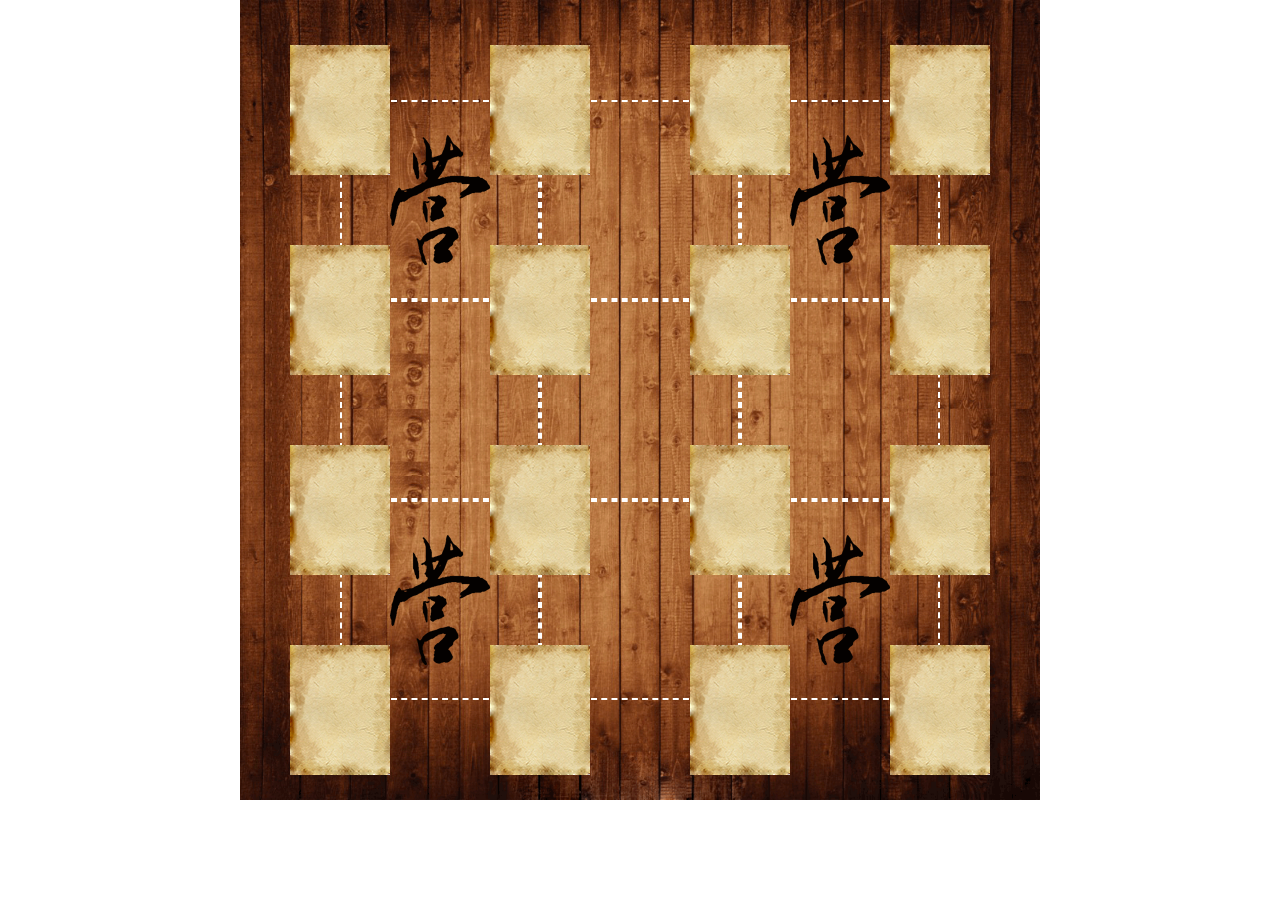
<file: index.html>
<!DOCTYPE html>
<html>
	<head>
		<meta charset="UTF-8">
		<meta http-equiv="X-UA-Compatible" content="IE=edge,chrome=1" />
		<meta name="renderer" content="webkit">
		<meta name="viewport" content="width=800, maximum-scale=1.0">
		<link rel="stylesheet" href="css/bootstrap.min.css" />
		<link rel="stylesheet" href="css/vue.css">
		<link rel="stylesheet" href="css/index.css"/>
		<link rel="icon" href="/favicon.ico"  type="image/x-icon">
		<title>象狮虎豹狼狗猫鼠</title>
		<script>
			var u = navigator.userAgent;
			if(u.indexOf('Android') > -1 || u.indexOf('iPhone') > -1 || u.indexOf('Windows Phone') > -1 || u.indexOf('iPod') > -1) {
				document.write('<meta name="viewport" content="width=800, maximum-scale=1.0,target-densitydpi=device-dpi">');
			}else{
				document.write('<meta name="viewport" content="width=device-width, maximum-scale=1.0,target-densitydpi=device-dpi">');
			}
		</script>
	</head>

	<body>
		<div id="backbox">
			<div id="contain">
				<div id="app">
					<div class="back" v-for="(item,index) in 9" :id="gernerateId(index)"></div>
					<div class="buttom" v-for="(item,index) in animals" :style="{'left':(index%4)*200+50 +'px','top':parseInt(index/4)*200+50+'px'}" :id="gernerateBtmId(index)" @click="moveblank($event)">
					</div>
					<div class="safe" v-for="(item,index) in 4" :style="{'left':(index%2)*400+150+'px','top':parseInt(index/2)*400+135+'px'}" :id="safeId(index)" @click="movesafe($event)"></div>
					<div class="item" v-model="isChoose" v-show="item.show===1" :class="{'choose':index==isChoose}" v-for="(item,index) in animals" style="background-image: url(img/default.jpg)" :style="{'left':(index%4)*200+50 +'px','top':parseInt(index/4)*200+45+'px'}" :id="gernerateItemId(index)" @click="moveitem($event)">	
					</div>
				</div>
			</div>
		</div>
		<script type="text/javascript" src="js/vue.min.js"></script>
		<script type="text/javascript" src="js/index.vue.js"></script>
		<script type="text/javascript" src="js/index.js"></script>
	</body>

</html>
</file>
<file: css/vue.css>
@charset "UTF-8";.el-input__suffix,.el-tree.is-dragging .el-tree-node__content *{pointer-events:none}.el-pagination--small .arrow.disabled,.el-table .hidden-columns,.el-table td.is-hidden>*,.el-table th.is-hidden>*,.el-table--hidden{visibility:hidden}@font-face{font-family:element-icons;src:url(fonts/element-icons.woff) format("woff"),url(fonts/element-icons.ttf) format("truetype");font-weight:400;font-style:normal}[class*=" el-icon-"],[class^=el-icon-]{font-family:element-icons!important;speak:none;font-style:normal;font-weight:400;font-variant:normal;text-transform:none;line-height:1;vertical-align:baseline;display:inline-block;-webkit-font-smoothing:antialiased;-moz-osx-font-smoothing:grayscale}.el-icon-info:before{content:"\e61a"}.el-icon-error:before{content:"\e62c"}.el-icon-success:before{content:"\e62d"}.el-icon-warning:before{content:"\e62e"}.el-icon-question:before{content:"\e634"}.el-icon-back:before{content:"\e606"}.el-icon-arrow-left:before{content:"\e600"}.el-icon-arrow-down:before{content:"\e603"}.el-icon-arrow-right:before{content:"\e604"}.el-icon-arrow-up:before{content:"\e605"}.el-icon-caret-left:before{content:"\e60a"}.el-icon-caret-bottom:before{content:"\e60b"}.el-icon-caret-top:before{content:"\e60c"}.el-icon-caret-right:before{content:"\e60e"}.el-icon-d-arrow-left:before{content:"\e610"}.el-icon-d-arrow-right:before{content:"\e613"}.el-icon-minus:before{content:"\e621"}.el-icon-plus:before{content:"\e62b"}.el-icon-remove:before{content:"\e635"}.el-icon-circle-plus:before{content:"\e601"}.el-icon-remove-outline:before{content:"\e63c"}.el-icon-circle-plus-outline:before{content:"\e602"}.el-icon-close:before{content:"\e60f"}.el-icon-check:before{content:"\e611"}.el-icon-circle-close:before{content:"\e607"}.el-icon-circle-check:before{content:"\e639"}.el-icon-circle-close-outline:before{content:"\e609"}.el-icon-circle-check-outline:before{content:"\e63e"}.el-icon-zoom-out:before{content:"\e645"}.el-icon-zoom-in:before{content:"\e641"}.el-icon-d-caret:before{content:"\e615"}.el-icon-sort:before{content:"\e640"}.el-icon-sort-down:before{content:"\e630"}.el-icon-sort-up:before{content:"\e631"}.el-icon-tickets:before{content:"\e63f"}.el-icon-document:before{content:"\e614"}.el-icon-goods:before{content:"\e618"}.el-icon-sold-out:before{content:"\e63b"}.el-icon-news:before{content:"\e625"}.el-icon-message:before{content:"\e61b"}.el-icon-date:before{content:"\e608"}.el-icon-printer:before{content:"\e62f"}.el-icon-time:before{content:"\e642"}.el-icon-bell:before{content:"\e622"}.el-icon-mobile-phone:before{content:"\e624"}.el-icon-service:before{content:"\e63a"}.el-icon-view:before{content:"\e643"}.el-icon-menu:before{content:"\e620"}.el-icon-more:before{content:"\e646"}.el-icon-more-outline:before{content:"\e626"}.el-icon-star-on:before{content:"\e637"}.el-icon-star-off:before{content:"\e63d"}.el-icon-location:before{content:"\e61d"}.el-icon-location-outline:before{content:"\e61f"}.el-icon-phone:before{content:"\e627"}.el-icon-phone-outline:before{content:"\e628"}.el-icon-picture:before{content:"\e629"}.el-icon-picture-outline:before{content:"\e62a"}.el-icon-delete:before{content:"\e612"}.el-icon-search:before{content:"\e619"}.el-icon-edit:before{content:"\e61c"}.el-icon-edit-outline:before{content:"\e616"}.el-icon-rank:before{content:"\e632"}.el-icon-refresh:before{content:"\e633"}.el-icon-share:before{content:"\e636"}.el-icon-setting:before{content:"\e638"}.el-icon-upload:before{content:"\e60d"}.el-icon-upload2:before{content:"\e644"}.el-icon-download:before{content:"\e617"}.el-icon-loading:before{content:"\e61e"}.el-icon-loading{-webkit-animation:rotating 2s linear infinite;animation:rotating 2s linear infinite}.el-icon--right{margin-left:5px}.el-icon--left{margin-right:5px}@-webkit-keyframes rotating{0%{-webkit-transform:rotateZ(0);transform:rotateZ(0)}100%{-webkit-transform:rotateZ(360deg);transform:rotateZ(360deg)}}@keyframes rotating{0%{-webkit-transform:rotateZ(0);transform:rotateZ(0)}100%{-webkit-transform:rotateZ(360deg);transform:rotateZ(360deg)}}.el-pagination{white-space:nowrap;padding:2px 5px;color:#303133;font-weight:700}.el-pagination::after,.el-pagination::before{display:table;content:""}.el-pagination::after{clear:both}.el-pagination button,.el-pagination span:not([class*=suffix]){display:inline-block;font-size:13px;min-width:35.5px;height:28px;line-height:28px;vertical-align:top;-webkit-box-sizing:border-box;box-sizing:border-box}.el-pager li,.el-pagination__editor{-webkit-box-sizing:border-box;text-align:center}.el-pagination .el-input__inner{text-align:center;-moz-appearance:textfield;line-height:normal}.el-pagination .el-input__suffix{right:0;-webkit-transform:scale(.8);transform:scale(.8)}.el-pagination .el-select .el-input{width:100px;margin:0 5px}.el-pagination .el-select .el-input .el-input__inner{padding-right:25px;border-radius:3px;height:28px}.el-pagination button{border:none;padding:0 6px;background:0 0}.el-pagination button:focus{outline:0}.el-pagination button:hover{color:#409EFF}.el-pagination button.disabled{color:#c0c4cc;background-color:#fff;cursor:not-allowed}.el-pagination .btn-next,.el-pagination .btn-prev{background:center center no-repeat #fff;background-size:16px;cursor:pointer;margin:0;color:#303133}.el-pagination .btn-next .el-icon,.el-pagination .btn-prev .el-icon{display:block;font-size:12px;font-weight:700}.el-pagination .btn-prev{padding-right:12px}.el-pagination .btn-next{padding-left:12px}.el-pagination .el-pager li.disabled{color:#c0c4cc;cursor:not-allowed}.el-pager li,.el-pager li.btn-quicknext:hover,.el-pager li.btn-quickprev:hover{cursor:pointer}.el-pagination--small .btn-next,.el-pagination--small .btn-prev,.el-pagination--small .el-pager li,.el-pagination--small .el-pager li:last-child{border-color:transparent;font-size:12px;line-height:22px;height:22px;min-width:22px}.el-pagination__sizes{margin:0 10px 0 0;font-weight:400;color:#606266}.el-pagination__sizes .el-input .el-input__inner{font-size:13px;padding-left:8px}.el-pagination__sizes .el-input .el-input__inner:hover{border-color:#409EFF}.el-pagination__total{margin-right:10px;font-weight:400;color:#606266}.el-pagination__jump{margin-left:24px;font-weight:400;color:#606266}.el-pagination__jump .el-input__inner{padding:0 3px}.el-pagination__rightwrapper{float:right}.el-pagination__editor{line-height:18px;padding:0 2px;height:28px;margin:0 2px;box-sizing:border-box;border-radius:3px}.el-pager,.el-pagination.is-background .btn-next,.el-pagination.is-background .btn-prev{padding:0}.el-pagination__editor.el-input{width:50px}.el-pagination__editor.el-input .el-input__inner{height:28px}.el-pagination__editor .el-input__inner::-webkit-inner-spin-button,.el-pagination__editor .el-input__inner::-webkit-outer-spin-button{-webkit-appearance:none;margin:0}.el-pagination.is-background .btn-next,.el-pagination.is-background .btn-prev,.el-pagination.is-background .el-pager li{margin:0 5px;background-color:#f4f4f5;color:#606266;min-width:30px;border-radius:2px}.el-pagination.is-background .btn-next.disabled,.el-pagination.is-background .btn-prev.disabled,.el-pagination.is-background .el-pager li.disabled{color:#c0c4cc}.el-pagination.is-background .el-pager li:not(.disabled):hover{color:#409EFF}.el-pagination.is-background .el-pager li:not(.disabled).active{background-color:#409EFF;color:#fff}.el-pagination.is-background.el-pagination--small .btn-next,.el-pagination.is-background.el-pagination--small .btn-prev,.el-pagination.is-background.el-pagination--small .el-pager li{margin:0 3px;min-width:22px}.el-pager,.el-pager li{vertical-align:top;margin:0;display:inline-block}.el-pager{-webkit-user-select:none;-moz-user-select:none;-ms-user-select:none;user-select:none;list-style:none;font-size:0}.el-radio,.el-table th{-webkit-user-select:none}.el-date-table,.el-radio,.el-table th{-moz-user-select:none;-ms-user-select:none}.el-pager .more::before{line-height:30px}.el-pager li{padding:0 4px;background:#fff;font-size:13px;min-width:35.5px;height:28px;line-height:28px;box-sizing:border-box}.el-menu--collapse .el-menu .el-submenu,.el-menu--popup{min-width:200px}.el-dialog,.el-dialog__footer{-webkit-box-sizing:border-box}.el-pager li.btn-quicknext,.el-pager li.btn-quickprev{line-height:28px;color:#303133}.el-pager li.btn-quicknext.disabled,.el-pager li.btn-quickprev.disabled{color:#c0c4cc}.el-pager li.active+li{border-left:0}.el-pager li:hover{color:#409EFF}.el-pager li.active{color:#409EFF;cursor:default}@-webkit-keyframes v-modal-in{0%{opacity:0}}@-webkit-keyframes v-modal-out{100%{opacity:0}}.el-dialog{position:relative;margin:0 auto 50px;background:#fff;border-radius:2px;-webkit-box-shadow:0 1px 3px rgba(0,0,0,.3);box-shadow:0 1px 3px rgba(0,0,0,.3);box-sizing:border-box;width:50%}.el-dialog.is-fullscreen{width:100%;margin-top:0;margin-bottom:0;height:100%;overflow:auto}.el-dialog__wrapper{position:fixed;top:0;right:0;bottom:0;left:0;overflow:auto;margin:0}.el-dialog__header{padding:20px 20px 10px}.el-dialog__headerbtn{position:absolute;top:20px;right:20px;padding:0;background:0 0;border:none;outline:0;cursor:pointer;font-size:16px}.el-dialog__headerbtn .el-dialog__close{color:#909399}.el-dialog__headerbtn:focus .el-dialog__close,.el-dialog__headerbtn:hover .el-dialog__close{color:#409EFF}.el-dialog__title{line-height:24px;font-size:18px;color:#303133}.el-dialog__body{padding:30px 20px;color:#606266;line-height:24px;font-size:14px}.el-dialog__footer{padding:10px 20px 20px;text-align:right;box-sizing:border-box}.el-dialog--center{text-align:center}.el-dialog--center .el-dialog__body{text-align:initial;padding:25px 25px 30px}.el-dialog--center .el-dialog__footer{text-align:inherit}.dialog-fade-enter-active{-webkit-animation:dialog-fade-in .3s;animation:dialog-fade-in .3s}.dialog-fade-leave-active{-webkit-animation:dialog-fade-out .3s;animation:dialog-fade-out .3s}@-webkit-keyframes dialog-fade-in{0%{-webkit-transform:translate3d(0,-20px,0);transform:translate3d(0,-20px,0);opacity:0}100%{-webkit-transform:translate3d(0,0,0);transform:translate3d(0,0,0);opacity:1}}@keyframes dialog-fade-in{0%{-webkit-transform:translate3d(0,-20px,0);transform:translate3d(0,-20px,0);opacity:0}100%{-webkit-transform:translate3d(0,0,0);transform:translate3d(0,0,0);opacity:1}}@-webkit-keyframes dialog-fade-out{0%{-webkit-transform:translate3d(0,0,0);transform:translate3d(0,0,0);opacity:1}100%{-webkit-transform:translate3d(0,-20px,0);transform:translate3d(0,-20px,0);opacity:0}}@keyframes dialog-fade-out{0%{-webkit-transform:translate3d(0,0,0);transform:translate3d(0,0,0);opacity:1}100%{-webkit-transform:translate3d(0,-20px,0);transform:translate3d(0,-20px,0);opacity:0}}.el-autocomplete{position:relative;display:inline-block}.el-autocomplete-suggestion{margin:5px 0;-webkit-box-shadow:0 2px 12px 0 rgba(0,0,0,.1);box-shadow:0 2px 12px 0 rgba(0,0,0,.1);border-radius:4px}.el-dropdown-menu,.el-menu--collapse .el-submenu .el-menu{z-index:10;-webkit-box-shadow:0 2px 12px 0 rgba(0,0,0,.1)}.el-autocomplete-suggestion__wrap{max-height:280px;padding:10px 0;-webkit-box-sizing:border-box;box-sizing:border-box;overflow:auto;background-color:#fff;border:1px solid #e4e7ed;border-radius:4px}.el-autocomplete-suggestion__list{margin:0;padding:0}.el-autocomplete-suggestion li{padding:0 20px;margin:0;line-height:34px;cursor:pointer;color:#606266;font-size:14px;list-style:none;white-space:nowrap;overflow:hidden;text-overflow:ellipsis}.el-autocomplete-suggestion li.highlighted,.el-autocomplete-suggestion li:hover{background-color:#f5f7fa}.el-autocomplete-suggestion li.divider{margin-top:6px;border-top:1px solid #000}.el-autocomplete-suggestion li.divider:last-child{margin-bottom:-6px}.el-autocomplete-suggestion.is-loading li{text-align:center;height:100px;line-height:100px;font-size:20px;color:#999}.el-autocomplete-suggestion.is-loading li::after{display:inline-block;content:"";height:100%;vertical-align:middle}.el-autocomplete-suggestion.is-loading li:hover{background-color:#fff}.el-autocomplete-suggestion.is-loading .el-icon-loading{vertical-align:middle}.el-dropdown{display:inline-block;position:relative;color:#606266;font-size:14px}.el-dropdown .el-button-group{display:block}.el-dropdown .el-button-group .el-button{float:none}.el-dropdown .el-dropdown__caret-button{padding-left:5px;padding-right:5px;position:relative;border-left:none}.el-dropdown .el-dropdown__caret-button::before{content:'';position:absolute;display:block;width:1px;top:5px;bottom:5px;left:0;background:rgba(255,255,255,.5)}.el-dropdown .el-dropdown__caret-button:hover::before{top:0;bottom:0}.el-dropdown .el-dropdown__caret-button .el-dropdown__icon{padding-left:0}.el-dropdown__icon{font-size:12px;margin:0 3px}.el-dropdown .el-dropdown-selfdefine:focus:active,.el-dropdown .el-dropdown-selfdefine:focus:not(.focusing){outline-width:0}.el-dropdown-menu{position:absolute;top:0;left:0;padding:10px 0;margin:5px 0;background-color:#fff;border:1px solid #ebeef5;border-radius:4px;box-shadow:0 2px 12px 0 rgba(0,0,0,.1)}.el-dropdown-menu__item{list-style:none;line-height:36px;padding:0 20px;margin:0;font-size:14px;color:#606266;cursor:pointer;outline:0}.el-dropdown-menu__item:focus,.el-dropdown-menu__item:not(.is-disabled):hover{background-color:#ecf5ff;color:#66b1ff}.el-dropdown-menu__item--divided:before,.el-menu,.el-menu--horizontal>.el-menu-item:not(.is-disabled):focus,.el-menu--horizontal>.el-menu-item:not(.is-disabled):hover,.el-menu--horizontal>.el-submenu .el-submenu__title:hover{background-color:#fff}.el-dropdown-menu__item--divided{position:relative;margin-top:6px;border-top:1px solid #ebeef5}.el-dropdown-menu__item--divided:before{content:'';height:6px;display:block;margin:0 -20px}.el-dropdown-menu__item.is-disabled{cursor:default;color:#bbb;pointer-events:none}.el-dropdown-menu--medium{padding:6px 0}.el-dropdown-menu--medium .el-dropdown-menu__item{line-height:30px;padding:0 17px;font-size:14px}.el-dropdown-menu--medium .el-dropdown-menu__item.el-dropdown-menu__item--divided{margin-top:6px}.el-dropdown-menu--medium .el-dropdown-menu__item.el-dropdown-menu__item--divided:before{height:6px;margin:0 -17px}.el-dropdown-menu--small{padding:6px 0}.el-dropdown-menu--small .el-dropdown-menu__item{line-height:27px;padding:0 15px;font-size:13px}.el-dropdown-menu--small .el-dropdown-menu__item.el-dropdown-menu__item--divided{margin-top:4px}.el-dropdown-menu--small .el-dropdown-menu__item.el-dropdown-menu__item--divided:before{height:4px;margin:0 -15px}.el-dropdown-menu--mini{padding:3px 0}.el-dropdown-menu--mini .el-dropdown-menu__item{line-height:24px;padding:0 10px;font-size:12px}.el-dropdown-menu--mini .el-dropdown-menu__item.el-dropdown-menu__item--divided{margin-top:3px}.el-dropdown-menu--mini .el-dropdown-menu__item.el-dropdown-menu__item--divided:before{height:3px;margin:0 -10px}.el-menu{border-right:solid 1px #e6e6e6;list-style:none;position:relative;margin:0;padding-left:0}.el-menu::after,.el-menu::before{display:table;content:""}.el-menu::after{clear:both}.el-menu--horizontal{border-right:none;border-bottom:solid 1px #e6e6e6}.el-menu--horizontal>.el-menu-item{float:left;height:60px;line-height:60px;margin:0;border-bottom:2px solid transparent;color:#909399}.el-menu--horizontal>.el-menu-item a,.el-menu--horizontal>.el-menu-item a:hover{color:inherit}.el-menu--horizontal>.el-submenu{float:left}.el-menu--horizontal>.el-submenu:focus,.el-menu--horizontal>.el-submenu:hover{outline:0}.el-menu--horizontal>.el-submenu:focus .el-submenu__title,.el-menu--horizontal>.el-submenu:hover .el-submenu__title{color:#303133}.el-menu--horizontal>.el-submenu.is-active .el-submenu__title{border-bottom:2px solid #409EFF;color:#303133}.el-menu--horizontal>.el-submenu .el-submenu__title{height:60px;line-height:60px;border-bottom:2px solid transparent;color:#909399}.el-menu--horizontal>.el-submenu .el-submenu__icon-arrow{position:static;vertical-align:middle;margin-left:8px;margin-top:-3px}.el-menu--horizontal .el-menu .el-menu-item,.el-menu--horizontal .el-menu .el-submenu__title{background-color:#fff;float:none;height:36px;line-height:36px;padding:0 10px;color:#909399}.el-menu--horizontal .el-menu .el-menu-item.is-active,.el-menu--horizontal .el-menu .el-submenu__title.is-active{color:#303133}.el-menu--horizontal .el-menu-item:not(.is-disabled):focus,.el-menu--horizontal .el-menu-item:not(.is-disabled):hover{outline:0;color:#303133}.el-menu--horizontal>.el-menu-item.is-active{border-bottom:2px solid #409EFF;color:#303133}.el-menu--collapse{width:64px}.el-menu--collapse>.el-menu-item [class^=el-icon-],.el-menu--collapse>.el-submenu>.el-submenu__title [class^=el-icon-]{margin:0;vertical-align:middle;width:24px;text-align:center}.el-menu--collapse>.el-menu-item .el-submenu__icon-arrow,.el-menu--collapse>.el-submenu>.el-submenu__title .el-submenu__icon-arrow{display:none}.el-menu--collapse>.el-menu-item span,.el-menu--collapse>.el-submenu>.el-submenu__title span{height:0;width:0;overflow:hidden;visibility:hidden;display:inline-block}.el-menu--collapse>.el-menu-item.is-active i{color:inherit}.el-menu--collapse .el-submenu{position:relative}.el-menu--collapse .el-submenu .el-menu{position:absolute;margin-left:5px;top:0;left:100%;border:1px solid #e4e7ed;border-radius:2px;box-shadow:0 2px 12px 0 rgba(0,0,0,.1)}.el-menu-item,.el-submenu__title{height:56px;line-height:56px;position:relative;-webkit-box-sizing:border-box;white-space:nowrap;list-style:none}.el-menu--collapse .el-submenu.is-opened>.el-submenu__title .el-submenu__icon-arrow{-webkit-transform:none;transform:none}.el-menu--popup{z-index:100;border:none;padding:5px 0;border-radius:2px;-webkit-box-shadow:0 2px 12px 0 rgba(0,0,0,.1);box-shadow:0 2px 12px 0 rgba(0,0,0,.1)}.el-menu--popup-bottom-start{margin-top:5px}.el-menu--popup-right-start{margin-left:5px;margin-right:5px}.el-menu-item{font-size:14px;color:#303133;padding:0 20px;cursor:pointer;-webkit-transition:border-color .3s,background-color .3s,color .3s;transition:border-color .3s,background-color .3s,color .3s;box-sizing:border-box}.el-menu-item *{vertical-align:middle}.el-menu-item i{color:#909399}.el-menu-item:focus,.el-menu-item:hover{outline:0;background-color:#ecf5ff}.el-menu-item.is-disabled{opacity:.25;cursor:not-allowed;background:0 0!important}.el-menu-item [class^=el-icon-]{margin-right:5px;width:24px;text-align:center;font-size:18px;vertical-align:middle}.el-menu-item.is-active{color:#409EFF}.el-menu-item.is-active i{color:inherit}.el-submenu{list-style:none;margin:0;padding-left:0}.el-submenu__title{font-size:14px;color:#303133;padding:0 20px;cursor:pointer;-webkit-transition:border-color .3s,background-color .3s,color .3s;transition:border-color .3s,background-color .3s,color .3s;box-sizing:border-box}.el-submenu__title *{vertical-align:middle}.el-submenu__title i{color:#909399}.el-submenu__title:focus,.el-submenu__title:hover{outline:0;background-color:#ecf5ff}.el-submenu__title.is-disabled{opacity:.25;cursor:not-allowed;background:0 0!important}.el-submenu__title:hover{background-color:#ecf5ff}.el-submenu .el-menu{border:none}.el-submenu .el-menu-item{height:50px;line-height:50px;padding:0 45px;min-width:200px}.el-submenu__icon-arrow{position:absolute;top:50%;right:20px;margin-top:-7px;-webkit-transition:-webkit-transform .3s;transition:-webkit-transform .3s;transition:transform .3s;transition:transform .3s,-webkit-transform .3s;font-size:12px}.el-radio,.el-radio__inner,.el-radio__input{position:relative;display:inline-block}.el-submenu.is-active .el-submenu__title{border-bottom-color:#409EFF}.el-submenu.is-opened>.el-submenu__title .el-submenu__icon-arrow{-webkit-transform:rotateZ(180deg);transform:rotateZ(180deg)}.el-submenu.is-disabled .el-menu-item,.el-submenu.is-disabled .el-submenu__title{opacity:.25;cursor:not-allowed;background:0 0!important}.el-submenu [class^=el-icon-]{vertical-align:middle;margin-right:5px;width:24px;text-align:center;font-size:18px}.el-menu-item-group>ul{padding:0}.el-menu-item-group__title{padding:7px 0 7px 20px;line-height:normal;font-size:12px;color:#909399}.el-radio,.el-radio--medium.is-bordered .el-radio__label{font-size:14px}.horizontal-collapse-transition .el-submenu__title .el-submenu__icon-arrow{-webkit-transition:.2s;transition:.2s;opacity:0}.el-radio{color:#606266;font-weight:500;line-height:1;cursor:pointer;white-space:nowrap;outline:0}.el-radio.is-bordered{padding:12px 20px 0 10px;border-radius:4px;border:1px solid #dcdfe6;-webkit-box-sizing:border-box;box-sizing:border-box;height:40px}.el-radio.is-bordered.is-checked{border-color:#409EFF}.el-radio.is-bordered.is-disabled{cursor:not-allowed;border-color:#ebeef5}.el-radio__input.is-disabled .el-radio__inner,.el-radio__input.is-disabled.is-checked .el-radio__inner{background-color:#f5f7fa;border-color:#e4e7ed}.el-radio.is-bordered+.el-radio.is-bordered{margin-left:10px}.el-radio--medium.is-bordered{padding:10px 20px 0 10px;border-radius:4px;height:36px}.el-radio--mini.is-bordered .el-radio__label,.el-radio--small.is-bordered .el-radio__label{font-size:12px}.el-radio--medium.is-bordered .el-radio__inner{height:14px;width:14px}.el-radio--small.is-bordered{padding:8px 15px 0 10px;border-radius:3px;height:32px}.el-radio--small.is-bordered .el-radio__inner{height:12px;width:12px}.el-radio--mini.is-bordered{padding:6px 15px 0 10px;border-radius:3px;height:28px}.el-radio--mini.is-bordered .el-radio__inner{height:12px;width:12px}.el-radio+.el-radio{margin-left:30px}.el-radio__input{white-space:nowrap;cursor:pointer;outline:0;line-height:1;vertical-align:middle}.el-radio__input.is-disabled .el-radio__inner{cursor:not-allowed}.el-radio__input.is-disabled .el-radio__inner::after{cursor:not-allowed;background-color:#f5f7fa}.el-radio__input.is-disabled .el-radio__inner+.el-radio__label{cursor:not-allowed}.el-radio__input.is-disabled.is-checked .el-radio__inner::after{background-color:#c0c4cc}.el-radio__input.is-disabled+span.el-radio__label{color:#c0c4cc;cursor:not-allowed}.el-radio__input.is-checked .el-radio__inner{border-color:#409EFF;background:#409EFF}.el-radio__input.is-checked .el-radio__inner::after{-webkit-transform:translate(-50%,-50%) scale(1);transform:translate(-50%,-50%) scale(1)}.el-radio__input.is-checked+.el-radio__label{color:#409EFF}.el-radio__input.is-focus .el-radio__inner{border-color:#409EFF}.el-radio__inner{border:1px solid #dcdfe6;border-radius:100%;width:14px;height:14px;background-color:#fff;cursor:pointer;-webkit-box-sizing:border-box;box-sizing:border-box}.el-radio-button__inner,.el-switch__core{-webkit-box-sizing:border-box;vertical-align:middle}.el-radio__inner:hover{border-color:#409EFF}.el-radio__inner::after{width:4px;height:4px;border-radius:100%;background-color:#fff;content:"";position:absolute;left:50%;top:50%;-webkit-transform:translate(-50%,-50%) scale(0);transform:translate(-50%,-50%) scale(0);-webkit-transition:-webkit-transform .15s cubic-bezier(.71,-.46,.88,.6);transition:-webkit-transform .15s cubic-bezier(.71,-.46,.88,.6);transition:transform .15s cubic-bezier(.71,-.46,.88,.6);transition:transform .15s cubic-bezier(.71,-.46,.88,.6),-webkit-transform .15s cubic-bezier(.71,-.46,.88,.6)}.el-radio__original{opacity:0;outline:0;position:absolute;z-index:-1;top:0;left:0;right:0;bottom:0;margin:0}.el-radio-button,.el-radio-button__inner{display:inline-block;position:relative;outline:0}.el-radio:focus:not(.is-focus):not(:active) .el-radio__inner{-webkit-box-shadow:0 0 2px 2px #409EFF;box-shadow:0 0 2px 2px #409EFF}.el-radio__label{font-size:14px;padding-left:10px}.el-radio-group{display:inline-block;line-height:1;vertical-align:middle;font-size:0}.el-radio-button__inner{line-height:1;white-space:nowrap;background:#fff;border:1px solid #dcdfe6;font-weight:500;border-left:0;color:#606266;-webkit-appearance:none;text-align:center;box-sizing:border-box;margin:0;cursor:pointer;-webkit-transition:all .3s cubic-bezier(.645,.045,.355,1);transition:all .3s cubic-bezier(.645,.045,.355,1);padding:12px 20px;font-size:14px;border-radius:0}.el-radio-button__inner.is-round{padding:12px 20px}.el-radio-button__inner:hover{color:#409EFF}.el-radio-button__inner [class*=el-icon-]{line-height:.9}.el-radio-button__inner [class*=el-icon-]+span{margin-left:5px}.el-radio-button:first-child .el-radio-button__inner{border-left:1px solid #dcdfe6;border-radius:4px 0 0 4px;-webkit-box-shadow:none!important;box-shadow:none!important}.el-radio-button__orig-radio{opacity:0;outline:0;position:absolute;z-index:-1;left:-999px}.el-radio-button__orig-radio:checked+.el-radio-button__inner{color:#fff;background-color:#409EFF;border-color:#409EFF;-webkit-box-shadow:-1px 0 0 0 #409EFF;box-shadow:-1px 0 0 0 #409EFF}.el-radio-button__orig-radio:disabled+.el-radio-button__inner{color:#c0c4cc;cursor:not-allowed;background-image:none;background-color:#fff;border-color:#ebeef5;-webkit-box-shadow:none;box-shadow:none}.el-radio-button__orig-radio:disabled:checked+.el-radio-button__inner{background-color:#f2f6fc}.el-radio-button:last-child .el-radio-button__inner{border-radius:0 4px 4px 0}.el-popover,.el-radio-button:first-child:last-child .el-radio-button__inner{border-radius:4px}.el-radio-button--medium .el-radio-button__inner{padding:10px 20px;font-size:14px;border-radius:0}.el-radio-button--medium .el-radio-button__inner.is-round{padding:10px 20px}.el-radio-button--small .el-radio-button__inner{padding:9px 15px;font-size:12px;border-radius:0}.el-radio-button--small .el-radio-button__inner.is-round{padding:9px 15px}.el-radio-button--mini .el-radio-button__inner{padding:7px 15px;font-size:12px;border-radius:0}.el-radio-button--mini .el-radio-button__inner.is-round{padding:7px 15px}.el-radio-button:focus:not(.is-focus):not(:active){-webkit-box-shadow:0 0 2px 2px #409EFF;box-shadow:0 0 2px 2px #409EFF}.el-switch{display:-webkit-inline-box;display:-ms-inline-flexbox;display:inline-flex;-webkit-box-align:center;-ms-flex-align:center;align-items:center;position:relative;font-size:14px;line-height:20px;height:20px;vertical-align:middle}.el-switch__core,.el-switch__label{display:inline-block;cursor:pointer}.el-switch.is-disabled .el-switch__core,.el-switch.is-disabled .el-switch__label{cursor:not-allowed}.el-switch__label{-webkit-transition:.2s;transition:.2s;height:20px;font-size:14px;font-weight:500;vertical-align:middle;color:#303133}.el-switch__label.is-active{color:#409EFF}.el-switch__label--left{margin-right:10px}.el-switch__label--right{margin-left:10px}.el-switch__label *{line-height:1;font-size:14px;display:inline-block}.el-switch__input{position:absolute;width:0;height:0;opacity:0;margin:0}.el-switch__input:focus~.el-switch__core{outline:#409EFF solid 1px}.el-message__closeBtn:focus,.el-message__content:focus,.el-popover:focus,.el-popover:focus:active,.el-popover__reference:focus:hover,.el-popover__reference:focus:not(.focusing),.el-rate:active,.el-rate:focus,.el-tooltip:focus:hover,.el-tooltip:focus:not(.focusing),.el-upload-list__item.is-success:active,.el-upload-list__item.is-success:not(.focusing):focus{outline-width:0}.el-switch__core{margin:0;position:relative;width:40px;height:20px;border:1px solid #dcdfe6;outline:0;border-radius:10px;box-sizing:border-box;background:#dcdfe6;-webkit-transition:border-color .3s,background-color .3s;transition:border-color .3s,background-color .3s}.el-switch__core .el-switch__button{position:absolute;top:1px;left:1px;border-radius:100%;-webkit-transition:-webkit-transform .3s;transition:-webkit-transform .3s;transition:transform .3s;transition:transform .3s,-webkit-transform .3s;width:16px;height:16px;background-color:#fff}.el-switch.is-checked .el-switch__core{border-color:#409EFF;background-color:#409EFF}.el-switch.is-disabled{opacity:.6}.el-switch--wide .el-switch__label.el-switch__label--left span{left:10px}.el-switch--wide .el-switch__label.el-switch__label--right span{right:10px}.el-switch .label-fade-enter,.el-switch .label-fade-leave-active{opacity:0}.el-select-dropdown{position:absolute;z-index:1001;border:1px solid #e4e7ed;border-radius:4px;background-color:#fff;-webkit-box-shadow:0 2px 12px 0 rgba(0,0,0,.1);box-shadow:0 2px 12px 0 rgba(0,0,0,.1);-webkit-box-sizing:border-box;box-sizing:border-box;margin:5px 0}.el-select-dropdown.is-multiple .el-select-dropdown__item.selected{color:#409EFF;background-color:#fff}.el-select-dropdown.is-multiple .el-select-dropdown__item.selected.hover{background-color:#f5f7fa}.el-select-dropdown.is-multiple .el-select-dropdown__item.selected::after{position:absolute;right:20px;font-family:element-icons;content:"\E611";font-size:12px;font-weight:700;-webkit-font-smoothing:antialiased;-moz-osx-font-smoothing:grayscale}.el-select-dropdown .el-scrollbar.is-empty .el-select-dropdown__list{padding:0}.el-select-dropdown__empty{padding:10px 0;margin:0;text-align:center;color:#999;font-size:14px}.el-select-dropdown__wrap{max-height:274px}.el-select-dropdown__list{list-style:none;padding:6px 0;margin:0;-webkit-box-sizing:border-box;box-sizing:border-box}.el-select-dropdown__item{font-size:14px;padding:0 20px;position:relative;white-space:nowrap;overflow:hidden;text-overflow:ellipsis;color:#606266;height:34px;line-height:34px;-webkit-box-sizing:border-box;box-sizing:border-box;cursor:pointer}.el-select-dropdown__item.is-disabled{color:#c0c4cc;cursor:not-allowed}.el-select-dropdown__item.is-disabled:hover{background-color:#fff}.el-select-dropdown__item.hover,.el-select-dropdown__item:hover{background-color:#f5f7fa}.el-select-dropdown__item.selected{color:#409EFF;font-weight:700}.el-select-dropdown__item span{line-height:34px!important}.el-select-group{margin:0;padding:0}.el-select-group__wrap{position:relative;list-style:none;margin:0;padding:0}.el-select-group__wrap:not(:last-of-type){padding-bottom:24px}.el-select-group__wrap:not(:last-of-type)::after{content:'';position:absolute;display:block;left:20px;right:20px;bottom:12px;height:1px;background:#e4e7ed}.el-select-group__title{padding-left:20px;font-size:12px;color:#909399;line-height:30px}.el-select-group .el-select-dropdown__item{padding-left:20px}.el-select{display:inline-block;position:relative}.el-select:hover .el-input__inner{border-color:#c0c4cc}.el-select .el-input__inner{cursor:pointer;padding-right:35px}.el-select .el-input__inner:focus{border-color:#409EFF}.el-select .el-input .el-select__caret{color:#c0c4cc;font-size:14px;-webkit-transition:-webkit-transform .3s;transition:-webkit-transform .3s;transition:transform .3s;transition:transform .3s,-webkit-transform .3s;-webkit-transform:rotateZ(180deg);transform:rotateZ(180deg);line-height:16px;cursor:pointer}.el-select .el-input .el-select__caret.is-reverse{-webkit-transform:rotateZ(0);transform:rotateZ(0)}.el-select .el-input .el-select__caret.is-show-close{font-size:14px;text-align:center;-webkit-transform:rotateZ(180deg);transform:rotateZ(180deg);border-radius:100%;color:#c0c4cc;-webkit-transition:color .2s cubic-bezier(.645,.045,.355,1);transition:color .2s cubic-bezier(.645,.045,.355,1)}.el-select .el-input .el-select__caret.is-show-close:hover{color:#909399}.el-select .el-input.is-disabled .el-input__inner{cursor:not-allowed}.el-select .el-input.is-disabled .el-input__inner:hover{border-color:#e4e7ed}.el-select .el-input.is-focus .el-input__inner{border-color:#409EFF}.el-select>.el-input{display:block}.el-select__input{border:none;outline:0;padding:0;margin-left:15px;color:#666;font-size:14px;-webkit-appearance:none;-moz-appearance:none;appearance:none;height:28px;background-color:transparent}.el-select__input.is-mini{height:14px}.el-select__close{cursor:pointer;position:absolute;top:8px;z-index:1000;right:25px;color:#c0c4cc;line-height:18px;font-size:14px}.el-select__close:hover{color:#909399}.el-select__tags{position:absolute;line-height:normal;white-space:normal;z-index:1;top:50%;-webkit-transform:translateY(-50%);transform:translateY(-50%);display:-webkit-box;display:-ms-flexbox;display:flex;-webkit-box-align:center;-ms-flex-align:center;align-items:center;-ms-flex-wrap:wrap;flex-wrap:wrap}.el-select .el-tag__close{margin-top:-2px}.el-select .el-tag{-webkit-box-sizing:border-box;box-sizing:border-box;border-color:transparent;margin:2px 0 2px 6px;background-color:#f0f2f5}.el-select .el-tag__close.el-icon-close{background-color:#c0c4cc;right:-7px;top:0;color:#fff}.el-select .el-tag__close.el-icon-close:hover{background-color:#909399}.el-table,.el-table__expanded-cell{background-color:#fff}.el-select .el-tag__close.el-icon-close::before{display:block;-webkit-transform:translate(0,.5px);transform:translate(0,.5px)}.el-table{position:relative;overflow:hidden;-webkit-box-sizing:border-box;box-sizing:border-box;-webkit-box-flex:1;-ms-flex:1;flex:1;width:100%;max-width:100%;font-size:14px;color:#606266}.el-table--mini,.el-table--small,.el-table__expand-icon{font-size:12px}.el-table__empty-block{position:relative;min-height:60px;text-align:center;width:100%;height:100%}.el-table__empty-text{position:absolute;left:50%;top:50%;-webkit-transform:translate(-50%,-50%);transform:translate(-50%,-50%);color:#909399}.el-table__expand-column .cell{padding:0;text-align:center}.el-table__expand-icon{position:relative;cursor:pointer;color:#666;-webkit-transition:-webkit-transform .2s ease-in-out;transition:-webkit-transform .2s ease-in-out;transition:transform .2s ease-in-out;transition:transform .2s ease-in-out,-webkit-transform .2s ease-in-out;height:20px}.el-table__expand-icon--expanded{-webkit-transform:rotate(90deg);transform:rotate(90deg)}.el-table__expand-icon>.el-icon{position:absolute;left:50%;top:50%;margin-left:-5px;margin-top:-5px}.el-table__expanded-cell[class*=cell]{padding:20px 50px}.el-table__expanded-cell:hover{background-color:transparent!important}.el-table--fit{border-right:0;border-bottom:0}.el-table--fit td.gutter,.el-table--fit th.gutter{border-right-width:1px}.el-table--scrollable-x .el-table__body-wrapper{overflow-x:auto}.el-table--scrollable-y .el-table__body-wrapper{overflow-y:auto}.el-table thead{color:#909399;font-weight:500}.el-table thead.is-group th{background:#f5f7fa}.el-table th,.el-table tr{background-color:#fff}.el-table td,.el-table th{padding:12px 0;min-width:0;-webkit-box-sizing:border-box;box-sizing:border-box;text-overflow:ellipsis;vertical-align:middle;position:relative}.el-table th div,.el-table th>.cell{-webkit-box-sizing:border-box;display:inline-block}.el-table td.is-center,.el-table th.is-center{text-align:center}.el-table td.is-left,.el-table th.is-left{text-align:left}.el-table td.is-right,.el-table th.is-right{text-align:right}.el-table td.gutter,.el-table th.gutter{width:15px;border-right-width:0;border-bottom-width:0;padding:0}.el-table--medium td,.el-table--medium th{padding:10px 0}.el-table--small td,.el-table--small th{padding:8px 0}.el-table--mini td,.el-table--mini th{padding:6px 0}.el-table .cell,.el-table th div{padding-right:10px;overflow:hidden;text-overflow:ellipsis}.el-table .cell,.el-table th div,.el-table--border td:first-child .cell,.el-table--border th:first-child .cell{padding-left:10px}.el-table tr input[type=checkbox]{margin:0}.el-table td,.el-table th.is-leaf{border-bottom:1px solid #ebeef5}.el-table th.is-sortable{cursor:pointer}.el-table th{white-space:nowrap;overflow:hidden;user-select:none;text-align:left}.el-table th div{line-height:40px;box-sizing:border-box;white-space:nowrap}.el-table th>.cell{position:relative;word-wrap:normal;text-overflow:ellipsis;vertical-align:middle;width:100%;box-sizing:border-box}.el-table th>.cell.highlight{color:#409EFF}.el-table th.required>div::before{display:inline-block;content:"";width:8px;height:8px;border-radius:50%;background:#ff4d51;margin-right:5px;vertical-align:middle}.el-table td div{-webkit-box-sizing:border-box;box-sizing:border-box}.el-table td.gutter{width:0}.el-table .cell{-webkit-box-sizing:border-box;box-sizing:border-box;white-space:normal;word-break:break-all;line-height:23px}.el-badge__content,.el-progress-bar__inner,.el-steps--horizontal,.el-table .cell.el-tooltip,.el-tabs__nav,.el-tag,.el-time-spinner,.el-tree-node,.el-upload-cover__title{white-space:nowrap}.el-table .cell.el-tooltip{min-width:50px}.el-table--border,.el-table--group{border:1px solid #ebeef5}.el-table--border::after,.el-table--group::after,.el-table::before{content:'';position:absolute;background-color:#ebeef5;z-index:1}.el-table--border::after,.el-table--group::after{top:0;right:0;width:1px;height:100%}.el-table::before{left:0;bottom:0;width:100%;height:1px}.el-table--border{border-right:none;border-bottom:none}.el-table--border.el-loading-parent--relative{border-color:transparent}.el-table--border td,.el-table--border th,.el-table__body-wrapper .el-table--border.is-scrolling-left~.el-table__fixed{border-right:1px solid #ebeef5}.el-table--border th.gutter:last-of-type{border-bottom:1px solid #ebeef5;border-bottom-width:1px}.el-table--border th,.el-table__fixed-right-patch{border-bottom:1px solid #ebeef5}.el-table__fixed,.el-table__fixed-right{position:absolute;top:0;left:0;overflow-x:hidden;overflow-y:hidden;-webkit-box-shadow:0 0 10px rgba(0,0,0,.12);box-shadow:0 0 10px rgba(0,0,0,.12)}.el-table__fixed-right::before,.el-table__fixed::before{content:'';position:absolute;left:0;bottom:0;width:100%;height:1px;background-color:#ebeef5;z-index:4}.el-table__fixed-right-patch{position:absolute;top:-1px;right:0;background-color:#fff}.el-table__fixed-right{top:0;left:auto;right:0}.el-table__fixed-right .el-table__fixed-body-wrapper,.el-table__fixed-right .el-table__fixed-footer-wrapper,.el-table__fixed-right .el-table__fixed-header-wrapper{left:auto;right:0}.el-table__fixed-header-wrapper{position:absolute;left:0;top:0;z-index:3}.el-table__fixed-footer-wrapper{position:absolute;left:0;bottom:0;z-index:3}.el-table__fixed-footer-wrapper tbody td{border-top:1px solid #ebeef5;background-color:#f5f7fa;color:#606266}.el-table__fixed-body-wrapper{position:absolute;left:0;top:37px;overflow:hidden;z-index:3}.el-table__body-wrapper,.el-table__footer-wrapper,.el-table__header-wrapper{width:100%}.el-table__footer-wrapper{margin-top:-1px}.el-table__footer-wrapper td{border-top:1px solid #ebeef5}.el-table__body,.el-table__footer,.el-table__header{table-layout:fixed;border-collapse:separate}.el-table__footer-wrapper,.el-table__header-wrapper{overflow:hidden}.el-table__footer-wrapper tbody td,.el-table__header-wrapper tbody td{background-color:#f5f7fa;color:#606266}.el-table__body-wrapper{overflow:hidden;position:relative}.el-table__body-wrapper.is-scrolling-left~.el-table__fixed,.el-table__body-wrapper.is-scrolling-none~.el-table__fixed,.el-table__body-wrapper.is-scrolling-none~.el-table__fixed-right,.el-table__body-wrapper.is-scrolling-right~.el-table__fixed-right{-webkit-box-shadow:none;box-shadow:none}.el-picker-panel,.el-table-filter{-webkit-box-shadow:0 2px 12px 0 rgba(0,0,0,.1)}.el-table__body-wrapper .el-table--border.is-scrolling-right~.el-table__fixed-right{border-left:1px solid #ebeef5}.el-table .caret-wrapper{display:-webkit-inline-box;display:-ms-inline-flexbox;display:inline-flex;-webkit-box-orient:vertical;-webkit-box-direction:normal;-ms-flex-direction:column;flex-direction:column;-webkit-box-align:center;-ms-flex-align:center;align-items:center;height:34px;width:24px;vertical-align:middle;cursor:pointer;overflow:initial;position:relative}.el-table .sort-caret{width:0;height:0;border:5px solid transparent;position:absolute;left:7px}.el-table .sort-caret.ascending{border-bottom-color:#c0c4cc;top:5px}.el-table .sort-caret.descending{border-top-color:#c0c4cc;bottom:7px}.el-table .ascending .sort-caret.ascending{border-bottom-color:#409EFF}.el-table .descending .sort-caret.descending{border-top-color:#409EFF}.el-table .hidden-columns{position:absolute;z-index:-1}.el-table--striped .el-table__body tr.el-table__row--striped td{background:#FAFAFA}.el-table--striped .el-table__body tr.el-table__row--striped.current-row td,.el-table__body tr.current-row>td,.el-table__body tr.hover-row.current-row>td,.el-table__body tr.hover-row.el-table__row--striped.current-row>td,.el-table__body tr.hover-row.el-table__row--striped>td,.el-table__body tr.hover-row>td{background-color:#ecf5ff}.el-table__column-resize-proxy{position:absolute;left:200px;top:0;bottom:0;width:0;border-left:1px solid #ebeef5;z-index:10}.el-table__column-filter-trigger{display:inline-block;line-height:34px;cursor:pointer}.el-table__column-filter-trigger i{color:#909399;font-size:12px;-webkit-transform:scale(.75);transform:scale(.75)}.el-table--enable-row-transition .el-table__body td{-webkit-transition:background-color .25s ease;transition:background-color .25s ease}.el-table--enable-row-hover .el-table__body tr:hover>td{background-color:#f5f7fa}.el-table--fluid-height .el-table__fixed,.el-table--fluid-height .el-table__fixed-right{bottom:0;overflow:hidden}.el-table-column--selection .cell{padding-left:14px;padding-right:14px}.el-table-filter{border:1px solid #ebeef5;border-radius:2px;background-color:#fff;box-shadow:0 2px 12px 0 rgba(0,0,0,.1);-webkit-box-sizing:border-box;box-sizing:border-box;margin:2px 0}.el-table-filter__list{padding:5px 0;margin:0;list-style:none;min-width:100px}.el-table-filter__list-item{line-height:36px;padding:0 10px;cursor:pointer;font-size:14px}.el-table-filter__list-item:hover{background-color:#ecf5ff;color:#66b1ff}.el-table-filter__list-item.is-active{background-color:#409EFF;color:#fff}.el-table-filter__content{min-width:100px}.el-table-filter__bottom{border-top:1px solid #ebeef5;padding:8px}.el-table-filter__bottom button{background:0 0;border:none;color:#606266;cursor:pointer;font-size:13px;padding:0 3px}.el-date-table td.in-range div,.el-date-table td.in-range div:hover,.el-date-table.is-week-mode .el-date-table__row.current div,.el-date-table.is-week-mode .el-date-table__row:hover div{background-color:#f2f6fc}.el-table-filter__bottom button:hover{color:#409EFF}.el-table-filter__bottom button:focus{outline:0}.el-table-filter__bottom button.is-disabled{color:#c0c4cc;cursor:not-allowed}.el-table-filter__checkbox-group{padding:10px}.el-table-filter__checkbox-group label.el-checkbox{display:block;margin-bottom:8px;margin-left:5px}.el-table-filter__checkbox-group .el-checkbox:last-child{margin-bottom:0}.el-date-table{font-size:12px;-webkit-user-select:none;user-select:none}.el-slider__button-wrapper,.el-time-panel{-ms-user-select:none;-moz-user-select:none}.el-date-table.is-week-mode .el-date-table__row:hover td.available:hover{color:#606266}.el-date-table.is-week-mode .el-date-table__row:hover td:first-child div{margin-left:5px;border-top-left-radius:15px;border-bottom-left-radius:15px}.el-date-table.is-week-mode .el-date-table__row:hover td:last-child div{margin-right:5px;border-top-right-radius:15px;border-bottom-right-radius:15px}.el-date-table td{width:32px;height:30px;padding:4px 0;-webkit-box-sizing:border-box;box-sizing:border-box;text-align:center;cursor:pointer;position:relative}.el-date-table td div{height:30px;padding:3px 0;-webkit-box-sizing:border-box;box-sizing:border-box}.el-date-table td span{width:24px;height:24px;display:block;margin:0 auto;line-height:24px;position:absolute;left:50%;-webkit-transform:translateX(-50%);transform:translateX(-50%);border-radius:50%}.el-month-table td .cell,.el-year-table td .cell{width:48px;height:32px;display:block;line-height:32px}.el-date-table td.next-month,.el-date-table td.prev-month{color:#c0c4cc}.el-date-table td.today{position:relative}.el-date-table td.today span{color:#409EFF;font-weight:700}.el-date-table td.today.end-date span,.el-date-table td.today.start-date span{color:#fff}.el-date-table td.available:hover{color:#409EFF}.el-date-table td.current:not(.disabled) span{color:#fff;background-color:#409EFF}.el-date-table td.end-date div,.el-date-table td.start-date div{color:#fff}.el-date-table td.end-date span,.el-date-table td.start-date span{background-color:#409EFF}.el-date-table td.start-date div{margin-left:5px;border-top-left-radius:15px;border-bottom-left-radius:15px}.el-date-table td.end-date div{margin-right:5px;border-top-right-radius:15px;border-bottom-right-radius:15px}.el-date-table td.disabled div{background-color:#f5f7fa;opacity:1;cursor:not-allowed;color:#c0c4cc}.el-fade-in-enter,.el-fade-in-leave-active,.el-fade-in-linear-enter,.el-fade-in-linear-leave,.el-fade-in-linear-leave-active,.fade-in-linear-enter,.fade-in-linear-leave,.fade-in-linear-leave-active{opacity:0}.el-date-table td.week{font-size:80%;color:#606266}.el-month-table,.el-year-table{font-size:12px;border-collapse:collapse}.el-date-table th{padding:5px;color:#606266;font-weight:400;border-bottom:solid 1px #ebeef5}.el-month-table{margin:-1px}.el-month-table td{text-align:center;padding:20px 3px;cursor:pointer}.el-month-table td.disabled .cell{background-color:#f5f7fa;cursor:not-allowed;color:#c0c4cc}.el-month-table td.disabled .cell:hover{color:#c0c4cc}.el-month-table td .cell{color:#606266;margin:0 auto}.el-month-table td .cell:hover,.el-month-table td.current:not(.disabled) .cell{color:#409EFF}.el-year-table{margin:-1px}.el-year-table .el-icon{color:#303133}.el-year-table td{text-align:center;padding:20px 3px;cursor:pointer}.el-year-table td.disabled .cell{background-color:#f5f7fa;cursor:not-allowed;color:#c0c4cc}.el-year-table td.disabled .cell:hover{color:#c0c4cc}.el-year-table td .cell{color:#606266;margin:0 auto}.el-year-table td .cell:hover,.el-year-table td.current:not(.disabled) .cell{color:#409EFF}.el-date-range-picker{width:646px}.el-date-range-picker.has-sidebar{width:756px}.el-date-range-picker table{table-layout:fixed;width:100%}.el-date-range-picker .el-picker-panel__body{min-width:513px}.el-date-range-picker .el-picker-panel__content{margin:0}.el-date-range-picker__header{position:relative;text-align:center;height:28px}.el-date-range-picker__header [class*=arrow-left]{float:left}.el-date-range-picker__header [class*=arrow-right]{float:right}.el-date-range-picker__header div{font-size:16px;font-weight:500;margin-right:50px}.el-date-range-picker__content{float:left;width:50%;-webkit-box-sizing:border-box;box-sizing:border-box;margin:0;padding:16px}.el-date-range-picker__content.is-left{border-right:1px solid #e4e4e4}.el-date-range-picker__content.is-right .el-date-range-picker__header div{margin-left:50px;margin-right:50px}.el-date-range-picker__editors-wrap{-webkit-box-sizing:border-box;box-sizing:border-box;display:table-cell}.el-date-range-picker__editors-wrap.is-right{text-align:right}.el-date-range-picker__time-header{position:relative;border-bottom:1px solid #e4e4e4;font-size:12px;padding:8px 5px 5px;display:table;width:100%;-webkit-box-sizing:border-box;box-sizing:border-box}.el-date-range-picker__time-header>.el-icon-arrow-right{font-size:20px;vertical-align:middle;display:table-cell;color:#303133}.el-date-range-picker__time-picker-wrap{position:relative;display:table-cell;padding:0 5px}.el-date-range-picker__time-picker-wrap .el-picker-panel{position:absolute;top:13px;right:0;z-index:1;background:#fff}.el-date-picker{width:322px}.el-date-picker.has-sidebar.has-time{width:434px}.el-date-picker.has-sidebar{width:438px}.el-date-picker.has-time .el-picker-panel__body-wrapper{position:relative}.el-date-picker .el-picker-panel__content{width:292px}.el-date-picker table{table-layout:fixed;width:100%}.el-date-picker__editor-wrap{position:relative;display:table-cell;padding:0 5px}.el-date-picker__time-header{position:relative;border-bottom:1px solid #e4e4e4;font-size:12px;padding:8px 5px 5px;display:table;width:100%;-webkit-box-sizing:border-box;box-sizing:border-box}.el-date-picker__header{margin:12px;text-align:center}.el-date-picker__header--bordered{margin-bottom:0;padding-bottom:12px;border-bottom:solid 1px #ebeef5}.el-date-picker__header--bordered+.el-picker-panel__content{margin-top:0}.el-date-picker__header-label{font-size:16px;font-weight:500;padding:0 5px;line-height:22px;text-align:center;cursor:pointer;color:#606266}.el-date-picker__header-label.active,.el-date-picker__header-label:hover{color:#409EFF}.el-date-picker__prev-btn{float:left}.el-date-picker__next-btn{float:right}.el-date-picker__time-wrap{padding:10px;text-align:center}.el-date-picker__time-label{float:left;cursor:pointer;line-height:30px;margin-left:10px}.time-select{margin:5px 0;min-width:0}.time-select .el-picker-panel__content{max-height:200px;margin:0}.time-select-item{padding:8px 10px;font-size:14px;line-height:20px}.time-select-item.selected:not(.disabled){color:#409EFF;font-weight:700}.time-select-item.disabled{color:#e4e7ed;cursor:not-allowed}.time-select-item:hover{background-color:#f5f7fa;font-weight:700;cursor:pointer}.fade-in-linear-enter-active,.fade-in-linear-leave-active{-webkit-transition:opacity .2s linear;transition:opacity .2s linear}.el-fade-in-linear-enter-active,.el-fade-in-linear-leave-active{-webkit-transition:opacity .2s linear;transition:opacity .2s linear}.el-fade-in-enter-active,.el-fade-in-leave-active{-webkit-transition:all .3s cubic-bezier(.55,0,.1,1);transition:all .3s cubic-bezier(.55,0,.1,1)}.el-zoom-in-center-enter-active,.el-zoom-in-center-leave-active{-webkit-transition:all .3s cubic-bezier(.55,0,.1,1);transition:all .3s cubic-bezier(.55,0,.1,1)}.el-zoom-in-center-enter,.el-zoom-in-center-leave-active{opacity:0;-webkit-transform:scaleX(0);transform:scaleX(0)}.el-zoom-in-top-enter-active,.el-zoom-in-top-leave-active{opacity:1;-webkit-transform:scaleY(1);transform:scaleY(1);-webkit-transition:opacity .3s cubic-bezier(.23,1,.32,1),-webkit-transform .3s cubic-bezier(.23,1,.32,1);transition:opacity .3s cubic-bezier(.23,1,.32,1),-webkit-transform .3s cubic-bezier(.23,1,.32,1);transition:transform .3s cubic-bezier(.23,1,.32,1),opacity .3s cubic-bezier(.23,1,.32,1);transition:transform .3s cubic-bezier(.23,1,.32,1),opacity .3s cubic-bezier(.23,1,.32,1),-webkit-transform .3s cubic-bezier(.23,1,.32,1);-webkit-transform-origin:center top;transform-origin:center top}.el-zoom-in-top-enter,.el-zoom-in-top-leave-active{opacity:0;-webkit-transform:scaleY(0);transform:scaleY(0)}.el-zoom-in-bottom-enter-active,.el-zoom-in-bottom-leave-active{opacity:1;-webkit-transform:scaleY(1);transform:scaleY(1);-webkit-transition:opacity .3s cubic-bezier(.23,1,.32,1),-webkit-transform .3s cubic-bezier(.23,1,.32,1);transition:opacity .3s cubic-bezier(.23,1,.32,1),-webkit-transform .3s cubic-bezier(.23,1,.32,1);transition:transform .3s cubic-bezier(.23,1,.32,1),opacity .3s cubic-bezier(.23,1,.32,1);transition:transform .3s cubic-bezier(.23,1,.32,1),opacity .3s cubic-bezier(.23,1,.32,1),-webkit-transform .3s cubic-bezier(.23,1,.32,1);-webkit-transform-origin:center bottom;transform-origin:center bottom}.el-zoom-in-bottom-enter,.el-zoom-in-bottom-leave-active{opacity:0;-webkit-transform:scaleY(0);transform:scaleY(0)}.el-zoom-in-left-enter-active,.el-zoom-in-left-leave-active{opacity:1;-webkit-transform:scale(1,1);transform:scale(1,1);-webkit-transition:opacity .3s cubic-bezier(.23,1,.32,1),-webkit-transform .3s cubic-bezier(.23,1,.32,1);transition:opacity .3s cubic-bezier(.23,1,.32,1),-webkit-transform .3s cubic-bezier(.23,1,.32,1);transition:transform .3s cubic-bezier(.23,1,.32,1),opacity .3s cubic-bezier(.23,1,.32,1);transition:transform .3s cubic-bezier(.23,1,.32,1),opacity .3s cubic-bezier(.23,1,.32,1),-webkit-transform .3s cubic-bezier(.23,1,.32,1);-webkit-transform-origin:top left;transform-origin:top left}.el-zoom-in-left-enter,.el-zoom-in-left-leave-active{opacity:0;-webkit-transform:scale(.45,.45);transform:scale(.45,.45)}.collapse-transition{-webkit-transition:.3s height ease-in-out,.3s padding-top ease-in-out,.3s padding-bottom ease-in-out;transition:.3s height ease-in-out,.3s padding-top ease-in-out,.3s padding-bottom ease-in-out}.horizontal-collapse-transition{-webkit-transition:.3s width ease-in-out,.3s padding-left ease-in-out,.3s padding-right ease-in-out;transition:.3s width ease-in-out,.3s padding-left ease-in-out,.3s padding-right ease-in-out}.el-list-enter-active,.el-list-leave-active{-webkit-transition:all 1s;transition:all 1s}.el-list-enter,.el-list-leave-active{opacity:0;-webkit-transform:translateY(-30px);transform:translateY(-30px)}.el-opacity-transition{-webkit-transition:opacity .3s cubic-bezier(.55,0,.1,1);transition:opacity .3s cubic-bezier(.55,0,.1,1)}.el-date-editor{position:relative;display:inline-block;text-align:left}.el-date-editor.el-input,.el-date-editor.el-input__inner{width:220px}.el-date-editor--daterange.el-input,.el-date-editor--daterange.el-input__inner,.el-date-editor--timerange.el-input,.el-date-editor--timerange.el-input__inner{width:350px}.el-date-editor--datetimerange.el-input,.el-date-editor--datetimerange.el-input__inner{width:400px}.el-date-editor .el-icon-circle-close{cursor:pointer}.el-date-editor .el-range__icon{font-size:14px;margin-left:-5px;color:#c0c4cc;float:left;line-height:32px}.el-date-editor .el-range-input,.el-date-editor .el-range-separator{height:100%;margin:0;text-align:center;display:inline-block;font-size:14px}.el-date-editor .el-range-input{-webkit-appearance:none;-moz-appearance:none;appearance:none;border:none;outline:0;padding:0;width:39%;color:#606266}.el-date-editor .el-range-input::-webkit-input-placeholder{color:#c0c4cc}.el-date-editor .el-range-input:-ms-input-placeholder{color:#c0c4cc}.el-date-editor .el-range-input::placeholder{color:#c0c4cc}.el-date-editor .el-range-separator{padding:0 5px;line-height:32px;width:5%;color:#303133}.el-date-editor .el-range__close-icon{font-size:14px;color:#c0c4cc;width:25px;display:inline-block;float:right;line-height:32px}.el-range-editor.el-input__inner{display:-webkit-inline-box;display:-ms-inline-flexbox;display:inline-flex;-webkit-box-align:center;-ms-flex-align:center;align-items:center;padding:3px 10px}.el-range-editor .el-range-input{line-height:1}.el-range-editor.is-active,.el-range-editor.is-active:hover{border-color:#409EFF}.el-range-editor--medium.el-input__inner{height:36px}.el-range-editor--medium .el-range-separator{line-height:28px;font-size:14px}.el-range-editor--medium .el-range-input{font-size:14px}.el-range-editor--medium .el-range__close-icon,.el-range-editor--medium .el-range__icon{line-height:28px}.el-range-editor--small.el-input__inner{height:32px}.el-range-editor--small .el-range-separator{line-height:24px;font-size:13px}.el-range-editor--small .el-range-input{font-size:13px}.el-range-editor--small .el-range__close-icon,.el-range-editor--small .el-range__icon{line-height:24px}.el-range-editor--mini.el-input__inner{height:28px}.el-range-editor--mini .el-range-separator{line-height:20px;font-size:12px}.el-range-editor--mini .el-range-input{font-size:12px}.el-range-editor--mini .el-range__close-icon,.el-range-editor--mini .el-range__icon{line-height:20px}.el-range-editor.is-disabled{background-color:#f5f7fa;border-color:#e4e7ed;color:#c0c4cc;cursor:not-allowed}.el-range-editor.is-disabled:focus,.el-range-editor.is-disabled:hover{border-color:#e4e7ed}.el-range-editor.is-disabled input{background-color:#f5f7fa;color:#c0c4cc;cursor:not-allowed}.el-range-editor.is-disabled input::-webkit-input-placeholder{color:#c0c4cc}.el-range-editor.is-disabled input:-ms-input-placeholder{color:#c0c4cc}.el-range-editor.is-disabled input::placeholder{color:#c0c4cc}.el-range-editor.is-disabled .el-range-separator{color:#c0c4cc}.el-picker-panel{color:#606266;border:1px solid #e4e7ed;box-shadow:0 2px 12px 0 rgba(0,0,0,.1);background:#fff;border-radius:4px;line-height:30px;margin:5px 0}.el-popover,.el-time-panel{-webkit-box-shadow:0 2px 12px 0 rgba(0,0,0,.1)}.el-picker-panel__body-wrapper::after,.el-picker-panel__body::after{content:"";display:table;clear:both}.el-picker-panel__content{position:relative;margin:15px}.el-picker-panel__footer{border-top:1px solid #e4e4e4;padding:4px;text-align:right;background-color:#fff;position:relative;font-size:0}.el-picker-panel__shortcut{display:block;width:100%;border:0;background-color:transparent;line-height:28px;font-size:14px;color:#606266;padding-left:12px;text-align:left;outline:0;cursor:pointer}.el-picker-panel__shortcut:hover{color:#409EFF}.el-picker-panel__shortcut.active{background-color:#e6f1fe;color:#409EFF}.el-picker-panel__btn{border:1px solid #dcdcdc;color:#333;line-height:24px;border-radius:2px;padding:0 20px;cursor:pointer;background-color:transparent;outline:0;font-size:12px}.el-picker-panel__btn[disabled]{color:#ccc;cursor:not-allowed}.el-picker-panel__icon-btn{font-size:12px;color:#303133;border:0;background:0 0;cursor:pointer;outline:0;margin-top:8px}.el-picker-panel__icon-btn:hover{color:#409EFF}.el-picker-panel__icon-btn.is-disabled{color:#bbb}.el-picker-panel__icon-btn.is-disabled:hover{cursor:not-allowed}.el-picker-panel__link-btn{vertical-align:middle}.el-picker-panel [slot=sidebar],.el-picker-panel__sidebar{position:absolute;top:0;bottom:0;width:110px;border-right:1px solid #e4e4e4;-webkit-box-sizing:border-box;box-sizing:border-box;padding-top:6px;background-color:#fff;overflow:auto}.el-picker-panel [slot=sidebar]+.el-picker-panel__body,.el-picker-panel__sidebar+.el-picker-panel__body{margin-left:110px}.el-time-spinner.has-seconds .el-time-spinner__wrapper{width:33.3%}.el-time-spinner__wrapper{max-height:190px;overflow:auto;display:inline-block;width:50%;vertical-align:top;position:relative}.el-time-spinner__wrapper .el-scrollbar__wrap:not(.el-scrollbar__wrap--hidden-default){padding-bottom:15px}.el-time-spinner__input.el-input .el-input__inner,.el-time-spinner__list{padding:0;text-align:center}.el-time-spinner__wrapper.is-arrow{-webkit-box-sizing:border-box;box-sizing:border-box;text-align:center;overflow:hidden}.el-time-spinner__wrapper.is-arrow .el-time-spinner__list{-webkit-transform:translateY(-32px);transform:translateY(-32px)}.el-time-spinner__wrapper.is-arrow .el-time-spinner__item:hover:not(.disabled):not(.active){background:#fff;cursor:default}.el-time-spinner__arrow{font-size:12px;color:#909399;position:absolute;left:0;width:100%;z-index:1;text-align:center;height:30px;line-height:30px;cursor:pointer}.el-time-spinner__arrow:hover{color:#409EFF}.el-time-spinner__arrow.el-icon-arrow-up{top:10px}.el-time-spinner__arrow.el-icon-arrow-down{bottom:10px}.el-time-spinner__input.el-input{width:70%}.el-time-spinner__list{margin:0;list-style:none}.el-time-spinner__list::after,.el-time-spinner__list::before{content:'';display:block;width:100%;height:80px}.el-time-spinner__item{height:32px;line-height:32px;font-size:12px;color:#606266}.el-time-spinner__item:hover:not(.disabled):not(.active){background:#f5f7fa;cursor:pointer}.el-time-spinner__item.active:not(.disabled){color:#303133;font-weight:700}.el-time-spinner__item.disabled{color:#c0c4cc;cursor:not-allowed}.el-time-panel{margin:5px 0;border:1px solid #e4e7ed;background-color:#fff;box-shadow:0 2px 12px 0 rgba(0,0,0,.1);border-radius:2px;position:absolute;width:180px;left:0;z-index:1000;-webkit-user-select:none;user-select:none}.el-time-panel__content{font-size:0;position:relative;overflow:hidden}.el-time-panel__content::after,.el-time-panel__content::before{content:"";top:50%;position:absolute;margin-top:-15px;height:32px;z-index:-1;left:0;right:0;-webkit-box-sizing:border-box;box-sizing:border-box;padding-top:6px;text-align:left;border-top:1px solid #e4e7ed;border-bottom:1px solid #e4e7ed}.el-time-panel__content::after{left:50%;margin-left:12%;margin-right:12%}.el-time-panel__content::before{padding-left:50%;margin-right:12%;margin-left:12%}.el-time-panel__content.has-seconds::after{left:calc(100% / 3 * 2)}.el-time-panel__content.has-seconds::before{padding-left:calc(100% / 3)}.el-time-panel__footer{border-top:1px solid #e4e4e4;padding:4px;height:36px;line-height:25px;text-align:right;-webkit-box-sizing:border-box;box-sizing:border-box}.el-time-panel__btn{border:none;line-height:28px;padding:0 5px;margin:0 5px;cursor:pointer;background-color:transparent;outline:0;font-size:12px;color:#303133}.el-time-panel__btn.confirm{font-weight:800;color:#409EFF}.el-time-range-picker{width:354px;overflow:visible}.el-time-range-picker__content{position:relative;text-align:center;padding:10px}.el-time-range-picker__cell{-webkit-box-sizing:border-box;box-sizing:border-box;margin:0;padding:4px 7px 7px;width:50%;display:inline-block}.el-time-range-picker__header{margin-bottom:5px;text-align:center;font-size:14px}.el-time-range-picker__body{border-radius:2px;border:1px solid #e4e7ed}.el-popover{position:absolute;background:#fff;min-width:150px;border:1px solid #ebeef5;padding:12px;z-index:2000;color:#606266;line-height:1.4;text-align:justify;font-size:14px;box-shadow:0 2px 12px 0 rgba(0,0,0,.1)}.el-popover--plain{padding:18px 20px}.el-popover__title{color:#303133;font-size:16px;line-height:1;margin-bottom:12px}.v-modal-enter{-webkit-animation:v-modal-in .2s ease;animation:v-modal-in .2s ease}.v-modal-leave{-webkit-animation:v-modal-out .2s ease forwards;animation:v-modal-out .2s ease forwards}@keyframes v-modal-in{0%{opacity:0}}@keyframes v-modal-out{100%{opacity:0}}.v-modal{position:fixed;left:0;top:0;width:100%;height:100%;opacity:.5;background:#000}.el-message-box{display:inline-block;width:420px;padding-bottom:10px;vertical-align:middle;background-color:#fff;border-radius:4px;border:1px solid #ebeef5;font-size:18px;-webkit-box-shadow:0 2px 12px 0 rgba(0,0,0,.1);box-shadow:0 2px 12px 0 rgba(0,0,0,.1);text-align:left;overflow:hidden;-webkit-backface-visibility:hidden;backface-visibility:hidden}.el-message-box__wrapper{position:fixed;top:0;bottom:0;left:0;right:0;text-align:center}.el-message-box__wrapper::after{content:"";display:inline-block;height:100%;width:0;vertical-align:middle}.el-message-box__header{position:relative;padding:15px 15px 10px}.el-message-box__title{padding-left:0;margin-bottom:0;font-size:18px;line-height:1;color:#303133}.el-message-box__headerbtn{position:absolute;top:15px;right:15px;padding:0;border:none;outline:0;background:0 0;font-size:16px;cursor:pointer}.el-form-item.is-error .el-input__inner,.el-form-item.is-error .el-input__inner:focus,.el-form-item.is-error .el-textarea__inner,.el-form-item.is-error .el-textarea__inner:focus,.el-message-box__input input.invalid,.el-message-box__input input.invalid:focus{border-color:#f56c6c}.el-message-box__headerbtn .el-message-box__close{color:#909399}.el-message-box__headerbtn:focus .el-message-box__close,.el-message-box__headerbtn:hover .el-message-box__close{color:#409EFF}.el-message-box__content{position:relative;padding:10px 15px;color:#606266;font-size:14px}.el-message-box__input{padding-top:15px}.el-message-box__status{position:absolute;top:50%;-webkit-transform:translateY(-50%);transform:translateY(-50%);font-size:24px!important}.el-message-box__status::before{padding-left:1px}.el-message-box__status+.el-message-box__message{padding-left:36px;padding-right:12px}.el-message-box__status.el-icon-success{color:#67c23a}.el-message-box__status.el-icon-info{color:#909399}.el-message-box__status.el-icon-warning{color:#e6a23c}.el-message-box__status.el-icon-error{color:#f56c6c}.el-message-box__message{margin:0}.el-message-box__message p{margin:0;line-height:24px}.el-message-box__errormsg{color:#f56c6c;font-size:12px;min-height:18px;margin-top:2px}.el-message-box__btns{padding:5px 15px 0;text-align:right}.el-message-box__btns button:nth-child(2){margin-left:10px}.el-message-box__btns-reverse{-webkit-box-orient:horizontal;-webkit-box-direction:reverse;-ms-flex-direction:row-reverse;flex-direction:row-reverse}.el-message-box--center{padding-bottom:30px}.el-message-box--center .el-message-box__header{padding-top:30px}.el-message-box--center .el-message-box__title{position:relative;display:-webkit-box;display:-ms-flexbox;display:flex;-webkit-box-align:center;-ms-flex-align:center;align-items:center;-webkit-box-pack:center;-ms-flex-pack:center;justify-content:center}.el-message-box--center .el-message-box__status{position:relative;top:auto;padding-right:5px;text-align:center;-webkit-transform:translateY(-1px);transform:translateY(-1px)}.el-message-box--center .el-message-box__message{margin-left:0}.el-message-box--center .el-message-box__btns,.el-message-box--center .el-message-box__content{text-align:center}.el-message-box--center .el-message-box__content{padding-left:27px;padding-right:27px}.msgbox-fade-enter-active{-webkit-animation:msgbox-fade-in .3s;animation:msgbox-fade-in .3s}.msgbox-fade-leave-active{-webkit-animation:msgbox-fade-out .3s;animation:msgbox-fade-out .3s}@-webkit-keyframes msgbox-fade-in{0%{-webkit-transform:translate3d(0,-20px,0);transform:translate3d(0,-20px,0);opacity:0}100%{-webkit-transform:translate3d(0,0,0);transform:translate3d(0,0,0);opacity:1}}@keyframes msgbox-fade-in{0%{-webkit-transform:translate3d(0,-20px,0);transform:translate3d(0,-20px,0);opacity:0}100%{-webkit-transform:translate3d(0,0,0);transform:translate3d(0,0,0);opacity:1}}@-webkit-keyframes msgbox-fade-out{0%{-webkit-transform:translate3d(0,0,0);transform:translate3d(0,0,0);opacity:1}100%{-webkit-transform:translate3d(0,-20px,0);transform:translate3d(0,-20px,0);opacity:0}}@keyframes msgbox-fade-out{0%{-webkit-transform:translate3d(0,0,0);transform:translate3d(0,0,0);opacity:1}100%{-webkit-transform:translate3d(0,-20px,0);transform:translate3d(0,-20px,0);opacity:0}}.el-breadcrumb{font-size:14px;line-height:1}.el-breadcrumb::after,.el-breadcrumb::before{display:table;content:""}.el-breadcrumb::after{clear:both}.el-breadcrumb__separator{margin:0 9px;font-weight:700;color:#c0c4cc}.el-breadcrumb__separator[class*=icon]{margin:0 6px;font-weight:400}.el-breadcrumb__item{float:left}.el-breadcrumb__inner{color:#606266}.el-breadcrumb__inner a,.el-breadcrumb__inner.is-link{font-weight:700;text-decoration:none;-webkit-transition:color .2s cubic-bezier(.645,.045,.355,1);transition:color .2s cubic-bezier(.645,.045,.355,1);color:#303133}.el-breadcrumb__inner a:hover,.el-breadcrumb__inner.is-link:hover{color:#409EFF;cursor:pointer}.el-breadcrumb__item:last-child .el-breadcrumb__inner,.el-breadcrumb__item:last-child .el-breadcrumb__inner a,.el-breadcrumb__item:last-child .el-breadcrumb__inner a:hover,.el-breadcrumb__item:last-child .el-breadcrumb__inner:hover{font-weight:400;color:#606266;cursor:text}.el-breadcrumb__item:last-child .el-breadcrumb__separator{display:none}.el-form--label-left .el-form-item__label{text-align:left}.el-form--label-top .el-form-item__label{float:none;display:inline-block;text-align:left;padding:0 0 10px}.el-form--inline .el-form-item{display:inline-block;margin-right:10px;vertical-align:top}.el-form--inline .el-form-item__label{float:none;display:inline-block}.el-form--inline .el-form-item__content{display:inline-block;vertical-align:top}.el-form-item__content .el-input-group,.el-form-item__label,.el-tag .el-icon-close{vertical-align:middle}.el-form--inline.el-form--label-top .el-form-item__content{display:block}.el-form-item{margin-bottom:22px}.el-form-item::after,.el-form-item::before{display:table;content:""}.el-form-item::after{clear:both}.el-form-item .el-form-item{margin-bottom:0}.el-form-item--mini.el-form-item,.el-form-item--small.el-form-item{margin-bottom:18px}.el-form-item .el-input__validateIcon{display:none}.el-form-item--medium .el-form-item__content,.el-form-item--medium .el-form-item__label{line-height:36px}.el-form-item--small .el-form-item__content,.el-form-item--small .el-form-item__label{line-height:32px}.el-form-item--small .el-form-item__error{padding-top:2px}.el-form-item--mini .el-form-item__content,.el-form-item--mini .el-form-item__label{line-height:28px}.el-form-item--mini .el-form-item__error{padding-top:1px}.el-form-item__label{text-align:right;float:left;font-size:14px;color:#606266;line-height:40px;padding:0 12px 0 0;-webkit-box-sizing:border-box;box-sizing:border-box}.el-form-item__content{line-height:40px;position:relative;font-size:14px}.el-form-item__content::after,.el-form-item__content::before{display:table;content:""}.el-form-item__content::after{clear:both}.el-form-item__error{color:#f56c6c;font-size:12px;line-height:1;padding-top:4px;position:absolute;top:100%;left:0}.el-form-item__error--inline{position:relative;top:auto;left:auto;display:inline-block;margin-left:10px}.el-form-item.is-required .el-form-item__label:before{content:'*';color:#f56c6c;margin-right:4px}.el-form-item.is-error .el-input-group__append .el-input__inner,.el-form-item.is-error .el-input-group__prepend .el-input__inner{border-color:transparent}.el-form-item.is-error .el-input__validateIcon{color:#f56c6c}.el-form-item.is-success .el-input__inner,.el-form-item.is-success .el-input__inner:focus,.el-form-item.is-success .el-textarea__inner,.el-form-item.is-success .el-textarea__inner:focus{border-color:#67c23a}.el-form-item.is-success .el-input-group__append .el-input__inner,.el-form-item.is-success .el-input-group__prepend .el-input__inner{border-color:transparent}.el-form-item.is-success .el-input__validateIcon{color:#67c23a}.el-form-item--feedback .el-input__validateIcon{display:inline-block}.el-tabs__header{padding:0;position:relative;margin:0 0 15px}.el-tabs__active-bar{position:absolute;bottom:0;left:0;height:2px;background-color:#409EFF;z-index:1;-webkit-transition:-webkit-transform .3s cubic-bezier(.645,.045,.355,1);transition:-webkit-transform .3s cubic-bezier(.645,.045,.355,1);transition:transform .3s cubic-bezier(.645,.045,.355,1);transition:transform .3s cubic-bezier(.645,.045,.355,1),-webkit-transform .3s cubic-bezier(.645,.045,.355,1);list-style:none}.el-tabs__new-tab{float:right;border:1px solid #d3dce6;height:18px;width:18px;line-height:18px;margin:12px 0 9px 10px;border-radius:3px;text-align:center;font-size:12px;color:#d3dce6;cursor:pointer;-webkit-transition:all .15s;transition:all .15s}.el-tabs__new-tab .el-icon-plus{-webkit-transform:scale(.8,.8);transform:scale(.8,.8)}.el-tabs__new-tab:hover{color:#409EFF}.el-tabs__nav-wrap{overflow:hidden;margin-bottom:-1px;position:relative}.el-tabs__nav-wrap::after{content:"";position:absolute;left:0;bottom:0;width:100%;height:2px;background-color:#e4e7ed;z-index:1}.el-tabs--border-card>.el-tabs__header .el-tabs__nav-wrap::after,.el-tabs--card>.el-tabs__header .el-tabs__nav-wrap::after{content:none}.el-tabs__nav-wrap.is-scrollable{padding:0 20px;-webkit-box-sizing:border-box;box-sizing:border-box}.el-tabs__nav-scroll{overflow:hidden}.el-tabs__nav-next,.el-tabs__nav-prev{position:absolute;cursor:pointer;line-height:44px;font-size:12px;color:#909399}.el-tabs__nav-next{right:0}.el-tabs__nav-prev{left:0}.el-tabs__nav{position:relative;-webkit-transition:-webkit-transform .3s;transition:-webkit-transform .3s;transition:transform .3s;transition:transform .3s,-webkit-transform .3s;float:left;z-index:2}.el-tabs__item{padding:0 20px;height:40px;-webkit-box-sizing:border-box;box-sizing:border-box;line-height:40px;display:inline-block;list-style:none;font-size:14px;font-weight:500;color:#303133;position:relative}.el-alert,.el-tag{-webkit-box-sizing:border-box}.el-tabs__item:focus,.el-tabs__item:focus:active{outline:0}.el-tabs__item:focus.is-active.is-focus:not(:active){-webkit-box-shadow:0 0 2px 2px #409eff inset;box-shadow:0 0 2px 2px #409eff inset;border-radius:3px}.el-tabs__item .el-icon-close{border-radius:50%;text-align:center;-webkit-transition:all .3s cubic-bezier(.645,.045,.355,1);transition:all .3s cubic-bezier(.645,.045,.355,1);margin-left:5px}.el-tabs__item .el-icon-close:before{-webkit-transform:scale(.9);transform:scale(.9);display:inline-block}.el-tabs__item .el-icon-close:hover{background-color:#c0c4cc;color:#fff}.el-tabs__item.is-active{color:#409EFF}.el-tabs__item:hover{color:#409EFF;cursor:pointer}.el-tabs__item.is-disabled{color:#c0c4cc;cursor:default}.el-tabs__content{overflow:hidden;position:relative}.el-tabs--card>.el-tabs__header{border-bottom:1px solid #e4e7ed}.el-tabs--card>.el-tabs__header .el-tabs__nav{border:1px solid #e4e7ed;border-bottom:none;border-radius:4px 4px 0 0}.el-tabs--card>.el-tabs__header .el-tabs__active-bar{display:none}.el-tabs--card>.el-tabs__header .el-tabs__item .el-icon-close{position:relative;font-size:12px;width:0;height:14px;vertical-align:middle;line-height:15px;overflow:hidden;top:-1px;right:-2px;-webkit-transform-origin:100% 50%;transform-origin:100% 50%}.el-tabs--card>.el-tabs__header .el-tabs__item.is-active.is-closable .el-icon-close,.el-tabs--card>.el-tabs__header .el-tabs__item.is-closable:hover .el-icon-close{width:14px}.el-tabs--card>.el-tabs__header .el-tabs__item{border-bottom:1px solid transparent;border-left:1px solid #e4e7ed;-webkit-transition:color .3s cubic-bezier(.645,.045,.355,1),padding .3s cubic-bezier(.645,.045,.355,1);transition:color .3s cubic-bezier(.645,.045,.355,1),padding .3s cubic-bezier(.645,.045,.355,1)}.el-tabs--card>.el-tabs__header .el-tabs__item:first-child{border-left:none}.el-tabs--card>.el-tabs__header .el-tabs__item.is-closable:hover{padding-left:13px;padding-right:13px}.el-tabs--card>.el-tabs__header .el-tabs__item.is-active{border-bottom-color:#fff}.el-tabs--card>.el-tabs__header .el-tabs__item.is-active.is-closable{padding-left:20px;padding-right:20px}.el-tabs--border-card{background:#fff;border:1px solid #dcdfe6;-webkit-box-shadow:0 2px 4px 0 rgba(0,0,0,.12),0 0 6px 0 rgba(0,0,0,.04);box-shadow:0 2px 4px 0 rgba(0,0,0,.12),0 0 6px 0 rgba(0,0,0,.04)}.el-tabs--border-card>.el-tabs__content{padding:15px}.el-tabs--border-card>.el-tabs__header{background-color:#f5f7fa;border-bottom:1px solid #e4e7ed;margin:0}.el-tabs--border-card>.el-tabs__header .el-tabs__item{-webkit-transition:all .3s cubic-bezier(.645,.045,.355,1);transition:all .3s cubic-bezier(.645,.045,.355,1);border:1px solid transparent;margin:-1px -1px 0;color:#909399}.el-tabs--border-card>.el-tabs__header .el-tabs__item.is-active{color:#409EFF;background-color:#fff;border-right-color:#dcdfe6;border-left-color:#dcdfe6}.el-tabs--border-card>.el-tabs__header .el-tabs__item:not(.is-disabled):hover{color:#409EFF}.el-tabs--bottom .el-tabs__item.is-bottom:nth-child(2),.el-tabs--bottom .el-tabs__item.is-top:nth-child(2),.el-tabs--top .el-tabs__item.is-bottom:nth-child(2),.el-tabs--top .el-tabs__item.is-top:nth-child(2){padding-left:0}.el-tabs--bottom .el-tabs__item.is-bottom:last-child,.el-tabs--bottom .el-tabs__item.is-top:last-child,.el-tabs--top .el-tabs__item.is-bottom:last-child,.el-tabs--top .el-tabs__item.is-top:last-child{padding-right:0}.el-tabs--bottom .el-tabs--left .el-tabs__item:nth-child(2),.el-tabs--bottom .el-tabs--right .el-tabs__item:nth-child(2),.el-tabs--bottom.el-tabs--border-card .el-tabs__item:nth-child(2),.el-tabs--bottom.el-tabs--card .el-tabs__item:nth-child(2),.el-tabs--top .el-tabs--left .el-tabs__item:nth-child(2),.el-tabs--top .el-tabs--right .el-tabs__item:nth-child(2),.el-tabs--top.el-tabs--border-card .el-tabs__item:nth-child(2),.el-tabs--top.el-tabs--card .el-tabs__item:nth-child(2){padding-left:20px}.el-tabs--bottom .el-tabs--left .el-tabs__item:last-child,.el-tabs--bottom .el-tabs--right .el-tabs__item:last-child,.el-tabs--bottom.el-tabs--border-card .el-tabs__item:last-child,.el-tabs--bottom.el-tabs--card .el-tabs__item:last-child,.el-tabs--top .el-tabs--left .el-tabs__item:last-child,.el-tabs--top .el-tabs--right .el-tabs__item:last-child,.el-tabs--top.el-tabs--border-card .el-tabs__item:last-child,.el-tabs--top.el-tabs--card .el-tabs__item:last-child{padding-right:20px}.el-tabs--bottom .el-tabs__header.is-bottom{margin-bottom:0;margin-top:10px}.el-tabs--bottom.el-tabs--border-card .el-tabs__header.is-bottom{border-bottom:0;border-top:1px solid #dcdfe6}.el-tabs--bottom.el-tabs--border-card .el-tabs__nav-wrap.is-bottom{margin-top:-1px;margin-bottom:0}.el-tabs--bottom.el-tabs--border-card .el-tabs__item.is-bottom:not(.is-active){border:1px solid transparent}.el-tabs--bottom.el-tabs--border-card .el-tabs__item.is-bottom{margin:0 -1px -1px}.el-tabs--left,.el-tabs--right{overflow:hidden}.el-tabs--left .el-tabs__header.is-left,.el-tabs--left .el-tabs__header.is-right,.el-tabs--left .el-tabs__nav-scroll,.el-tabs--left .el-tabs__nav-wrap.is-left,.el-tabs--left .el-tabs__nav-wrap.is-right,.el-tabs--right .el-tabs__header.is-left,.el-tabs--right .el-tabs__header.is-right,.el-tabs--right .el-tabs__nav-scroll,.el-tabs--right .el-tabs__nav-wrap.is-left,.el-tabs--right .el-tabs__nav-wrap.is-right{height:100%}.el-tabs--left .el-tabs__active-bar.is-left,.el-tabs--left .el-tabs__active-bar.is-right,.el-tabs--right .el-tabs__active-bar.is-left,.el-tabs--right .el-tabs__active-bar.is-right{top:0;bottom:auto;width:2px;height:auto}.el-tabs--left .el-tabs__nav-wrap.is-left,.el-tabs--left .el-tabs__nav-wrap.is-right,.el-tabs--right .el-tabs__nav-wrap.is-left,.el-tabs--right .el-tabs__nav-wrap.is-right{margin-bottom:0}.el-tabs--left .el-tabs__nav-wrap.is-left.is-scrollable,.el-tabs--left .el-tabs__nav-wrap.is-right.is-scrollable,.el-tabs--right .el-tabs__nav-wrap.is-left.is-scrollable,.el-tabs--right .el-tabs__nav-wrap.is-right.is-scrollable{padding:30px 0}.el-tabs--left .el-tabs__nav-wrap.is-left::after,.el-tabs--left .el-tabs__nav-wrap.is-right::after,.el-tabs--right .el-tabs__nav-wrap.is-left::after,.el-tabs--right .el-tabs__nav-wrap.is-right::after{height:100%;width:2px;bottom:auto;top:0}.el-tabs--left .el-tabs__nav,.el-tabs--right .el-tabs__nav{float:none}.el-tabs--left .el-tabs__item.is-left,.el-tabs--left .el-tabs__item.is-right,.el-tabs--right .el-tabs__item.is-left,.el-tabs--right .el-tabs__item.is-right{display:block}.el-tabs--left.el-tabs--card .el-tabs__active-bar.is-left,.el-tabs--right.el-tabs--card .el-tabs__active-bar.is-right{display:none}.el-tabs--left .el-tabs__nav-next,.el-tabs--left .el-tabs__nav-prev,.el-tabs--right .el-tabs__nav-next,.el-tabs--right .el-tabs__nav-prev{height:30px;line-height:30px;width:100%;text-align:center;cursor:pointer}.el-tabs--left .el-tabs__nav-next i,.el-tabs--left .el-tabs__nav-prev i,.el-tabs--right .el-tabs__nav-next i,.el-tabs--right .el-tabs__nav-prev i{-webkit-transform:rotateZ(90deg);transform:rotateZ(90deg)}.el-tabs--left .el-tabs__nav-prev,.el-tabs--right .el-tabs__nav-prev{left:auto;top:0}.el-tabs--left .el-tabs__nav-next,.el-tabs--right .el-tabs__nav-next{right:auto;bottom:0}.el-tabs--left .el-tabs__active-bar.is-left,.el-tabs--left .el-tabs__nav-wrap.is-left::after{right:0;left:auto}.el-tabs--left .el-tabs__header.is-left{float:left;margin-bottom:0;margin-right:10px}.el-tabs--left .el-tabs__nav-wrap.is-left{margin-right:-1px}.el-tabs--left .el-tabs__item.is-left{text-align:right}.el-tabs--left.el-tabs--card .el-tabs__item.is-left{border-left:none;border-right:1px solid #e4e7ed;border-bottom:none;border-top:1px solid #e4e7ed}.el-tabs--left.el-tabs--card .el-tabs__item.is-left:first-child{border-right:1px solid #e4e7ed;border-top:none}.el-tabs--left.el-tabs--card .el-tabs__item.is-left.is-active{border:1px solid #e4e7ed;border-right-color:#fff;border-left:none;border-bottom:none}.el-tabs--left.el-tabs--card .el-tabs__item.is-left.is-active:first-child{border-top:none}.el-tabs--left.el-tabs--card .el-tabs__item.is-left.is-active:last-child{border-bottom:none}.el-tabs--left.el-tabs--card .el-tabs__nav{border-radius:4px 0 0 4px;border-bottom:1px solid #e4e7ed;border-right:none}.el-tabs--left.el-tabs--card .el-tabs__new-tab{float:none}.el-tabs--left.el-tabs--border-card .el-tabs__header.is-left{border-right:1px solid #dfe4ed}.el-tabs--left.el-tabs--border-card .el-tabs__item.is-left{border:1px solid transparent;margin:-1px 0 -1px -1px}.el-tabs--left.el-tabs--border-card .el-tabs__item.is-left.is-active{border-color:#d1dbe5 transparent}.el-tabs--right .el-tabs__header.is-right{float:right;margin-bottom:0;margin-left:10px}.el-tabs--right .el-tabs__nav-wrap.is-right{margin-left:-1px}.el-tabs--right .el-tabs__nav-wrap.is-right::after{left:0;right:auto}.el-tabs--right .el-tabs__active-bar.is-right{left:0}.el-tag,.slideInLeft-transition,.slideInRight-transition{display:inline-block}.el-tabs--right.el-tabs--card .el-tabs__item.is-right{border-bottom:none;border-top:1px solid #e4e7ed}.el-tabs--right.el-tabs--card .el-tabs__item.is-right:first-child{border-left:1px solid #e4e7ed;border-top:none}.el-tabs--right.el-tabs--card .el-tabs__item.is-right.is-active{border:1px solid #e4e7ed;border-left-color:#fff;border-right:none;border-bottom:none}.el-tabs--right.el-tabs--card .el-tabs__item.is-right.is-active:first-child{border-top:none}.el-tabs--right.el-tabs--card .el-tabs__item.is-right.is-active:last-child{border-bottom:none}.el-tabs--right.el-tabs--card .el-tabs__nav{border-radius:0 4px 4px 0;border-bottom:1px solid #e4e7ed;border-left:none}.el-tabs--right.el-tabs--border-card .el-tabs__header.is-right{border-left:1px solid #dfe4ed}.el-tabs--right.el-tabs--border-card .el-tabs__item.is-right{border:1px solid transparent;margin:-1px -1px -1px 0}.el-tabs--right.el-tabs--border-card .el-tabs__item.is-right.is-active{border-color:#d1dbe5 transparent}.slideInRight-enter{-webkit-animation:slideInRight-enter .3s;animation:slideInRight-enter .3s}.slideInRight-leave{position:absolute;left:0;right:0;-webkit-animation:slideInRight-leave .3s;animation:slideInRight-leave .3s}.slideInLeft-enter{-webkit-animation:slideInLeft-enter .3s;animation:slideInLeft-enter .3s}.slideInLeft-leave{position:absolute;left:0;right:0;-webkit-animation:slideInLeft-leave .3s;animation:slideInLeft-leave .3s}@-webkit-keyframes slideInRight-enter{0%{opacity:0;-webkit-transform-origin:0 0;transform-origin:0 0;-webkit-transform:translateX(100%);transform:translateX(100%)}to{opacity:1;-webkit-transform-origin:0 0;transform-origin:0 0;-webkit-transform:translateX(0);transform:translateX(0)}}@keyframes slideInRight-enter{0%{opacity:0;-webkit-transform-origin:0 0;transform-origin:0 0;-webkit-transform:translateX(100%);transform:translateX(100%)}to{opacity:1;-webkit-transform-origin:0 0;transform-origin:0 0;-webkit-transform:translateX(0);transform:translateX(0)}}@-webkit-keyframes slideInRight-leave{0%{-webkit-transform-origin:0 0;transform-origin:0 0;-webkit-transform:translateX(0);transform:translateX(0);opacity:1}100%{-webkit-transform-origin:0 0;transform-origin:0 0;-webkit-transform:translateX(100%);transform:translateX(100%);opacity:0}}@keyframes slideInRight-leave{0%{-webkit-transform-origin:0 0;transform-origin:0 0;-webkit-transform:translateX(0);transform:translateX(0);opacity:1}100%{-webkit-transform-origin:0 0;transform-origin:0 0;-webkit-transform:translateX(100%);transform:translateX(100%);opacity:0}}@-webkit-keyframes slideInLeft-enter{0%{opacity:0;-webkit-transform-origin:0 0;transform-origin:0 0;-webkit-transform:translateX(-100%);transform:translateX(-100%)}to{opacity:1;-webkit-transform-origin:0 0;transform-origin:0 0;-webkit-transform:translateX(0);transform:translateX(0)}}@keyframes slideInLeft-enter{0%{opacity:0;-webkit-transform-origin:0 0;transform-origin:0 0;-webkit-transform:translateX(-100%);transform:translateX(-100%)}to{opacity:1;-webkit-transform-origin:0 0;transform-origin:0 0;-webkit-transform:translateX(0);transform:translateX(0)}}@-webkit-keyframes slideInLeft-leave{0%{-webkit-transform-origin:0 0;transform-origin:0 0;-webkit-transform:translateX(0);transform:translateX(0);opacity:1}100%{-webkit-transform-origin:0 0;transform-origin:0 0;-webkit-transform:translateX(-100%);transform:translateX(-100%);opacity:0}}@keyframes slideInLeft-leave{0%{-webkit-transform-origin:0 0;transform-origin:0 0;-webkit-transform:translateX(0);transform:translateX(0);opacity:1}100%{-webkit-transform-origin:0 0;transform-origin:0 0;-webkit-transform:translateX(-100%);transform:translateX(-100%);opacity:0}}.el-tag{background-color:rgba(64,158,255,.1);padding:0 10px;height:32px;line-height:30px;font-size:12px;color:#409EFF;border-radius:4px;box-sizing:border-box;border:1px solid rgba(64,158,255,.2)}.el-tag .el-icon-close{border-radius:50%;text-align:center;position:relative;cursor:pointer;font-size:12px;height:16px;width:16px;line-height:16px;top:-1px;right:-5px;color:#409EFF}.el-tag .el-icon-close::before{display:block}.el-tag .el-icon-close:hover{background-color:#409EFF;color:#fff}.el-tag--info,.el-tag--info .el-tag__close{color:#909399}.el-tag--info{background-color:rgba(144,147,153,.1);border-color:rgba(144,147,153,.2)}.el-tag--info.is-hit{border-color:#909399}.el-tag--info .el-tag__close:hover{background-color:#909399;color:#fff}.el-tag--success{background-color:rgba(103,194,58,.1);border-color:rgba(103,194,58,.2);color:#67c23a}.el-tag--success.is-hit{border-color:#67c23a}.el-tag--success .el-tag__close{color:#67c23a}.el-tag--success .el-tag__close:hover{background-color:#67c23a;color:#fff}.el-tag--warning{background-color:rgba(230,162,60,.1);border-color:rgba(230,162,60,.2);color:#e6a23c}.el-tag--warning.is-hit{border-color:#e6a23c}.el-tag--warning .el-tag__close{color:#e6a23c}.el-tag--warning .el-tag__close:hover{background-color:#e6a23c;color:#fff}.el-tag--danger{background-color:rgba(245,108,108,.1);border-color:rgba(245,108,108,.2);color:#f56c6c}.el-tag--danger.is-hit{border-color:#f56c6c}.el-tag--danger .el-tag__close{color:#f56c6c}.el-tag--danger .el-tag__close:hover{background-color:#f56c6c;color:#fff}.el-tag--medium{height:28px;line-height:26px}.el-tag--medium .el-icon-close{-webkit-transform:scale(.8);transform:scale(.8)}.el-tag--small{height:24px;padding:0 8px;line-height:22px}.el-tag--small .el-icon-close{-webkit-transform:scale(.8);transform:scale(.8)}.el-tag--mini{height:20px;padding:0 5px;line-height:19px}.el-tag--mini .el-icon-close{margin-left:-3px;-webkit-transform:scale(.7);transform:scale(.7)}.el-tree{position:relative;cursor:default;background:#fff;color:#606266}.el-tree__empty-block{position:relative;min-height:60px;text-align:center;width:100%;height:100%}.el-tree__empty-text{position:absolute;left:50%;top:50%;-webkit-transform:translate(-50%,-50%);transform:translate(-50%,-50%);color:#6f7180}.el-tree__drop-indicator{position:absolute;left:0;right:0;height:1px;background-color:#409EFF}.el-tree-node{outline:0}.el-tree-node:focus>.el-tree-node__content{background-color:#f5f7fa}.el-tree-node.is-drop-inner>.el-tree-node__content .el-tree-node__label{background-color:#409EFF;color:#fff}.el-tree-node__content{display:-webkit-box;display:-ms-flexbox;display:flex;-webkit-box-align:center;-ms-flex-align:center;align-items:center;height:26px;cursor:pointer}.el-tree-node__content>.el-tree-node__expand-icon{padding:6px}.el-tree-node__content>.el-checkbox{margin-right:8px}.el-tree-node__content:hover{background-color:#f5f7fa}.el-tree.is-dragging .el-tree-node__content{cursor:move}.el-tree.is-dragging.is-drop-not-allow .el-tree-node__content{cursor:not-allowed}.el-tree-node__expand-icon{cursor:pointer;color:#c0c4cc;font-size:12px;-webkit-transform:rotate(0);transform:rotate(0);-webkit-transition:-webkit-transform .3s ease-in-out;transition:-webkit-transform .3s ease-in-out;transition:transform .3s ease-in-out;transition:transform .3s ease-in-out,-webkit-transform .3s ease-in-out}.el-tree-node__expand-icon.expanded{-webkit-transform:rotate(90deg);transform:rotate(90deg)}.el-tree-node__expand-icon.is-leaf{color:transparent;cursor:default}.el-tree-node__label{font-size:14px}.el-tree-node__loading-icon{margin-right:8px;font-size:14px;color:#c0c4cc}.el-tree-node>.el-tree-node__children{overflow:hidden;background-color:transparent}.el-tree-node.is-expanded>.el-tree-node__children{display:block}.el-tree--highlight-current .el-tree-node.is-current>.el-tree-node__content{background-color:#f0f7ff}.el-alert{width:100%;padding:8px 16px;margin:0;box-sizing:border-box;border-radius:4px;position:relative;background-color:#fff;overflow:hidden;opacity:1;display:-webkit-box;display:-ms-flexbox;display:flex;-webkit-box-align:center;-ms-flex-align:center;align-items:center;-webkit-transition:opacity .2s;transition:opacity .2s}.el-alert.is-center{-webkit-box-pack:center;-ms-flex-pack:center;justify-content:center}.el-alert--success{background-color:#f0f9eb;color:#67c23a}.el-alert--success .el-alert__description{color:#67c23a}.el-alert--info{background-color:#f4f4f5;color:#909399}.el-alert--info .el-alert__description{color:#909399}.el-alert--warning{background-color:#fdf6ec;color:#e6a23c}.el-alert--warning .el-alert__description{color:#e6a23c}.el-alert--error{background-color:#fef0f0;color:#f56c6c}.el-alert--error .el-alert__description{color:#f56c6c}.el-alert__content{display:table-cell;padding:0 8px}.el-alert__icon{font-size:16px;width:16px}.el-alert__icon.is-big{font-size:28px;width:28px}.el-alert__title{font-size:13px;line-height:18px}.el-alert__title.is-bold{font-weight:700}.el-alert .el-alert__description{font-size:12px;margin:5px 0 0}.el-alert__closebtn{font-size:12px;color:#c0c4cc;opacity:1;position:absolute;top:12px;right:15px;cursor:pointer}.el-alert-fade-enter,.el-alert-fade-leave-active,.el-loading-fade-enter,.el-loading-fade-leave-active,.el-notification-fade-leave-active{opacity:0}.el-alert__closebtn.is-customed{font-style:normal;font-size:13px;top:9px}.el-notification{display:-webkit-box;display:-ms-flexbox;display:flex;width:330px;padding:14px 26px 14px 13px;border-radius:8px;-webkit-box-sizing:border-box;box-sizing:border-box;border:1px solid #ebeef5;position:fixed;background-color:#fff;-webkit-box-shadow:0 2px 12px 0 rgba(0,0,0,.1);box-shadow:0 2px 12px 0 rgba(0,0,0,.1);-webkit-transition:opacity .3s,left .3s,right .3s,top .4s,bottom .3s,-webkit-transform .3s;transition:opacity .3s,left .3s,right .3s,top .4s,bottom .3s,-webkit-transform .3s;transition:opacity .3s,transform .3s,left .3s,right .3s,top .4s,bottom .3s;transition:opacity .3s,transform .3s,left .3s,right .3s,top .4s,bottom .3s,-webkit-transform .3s;overflow:hidden}.el-notification.right{right:16px}.el-notification.left{left:16px}.el-notification__group{margin-left:13px}.el-notification__title{font-weight:700;font-size:16px;color:#303133;margin:0}.el-notification__content{font-size:14px;line-height:21px;margin:6px 0 0;color:#606266;text-align:justify}.el-notification__content p{margin:0}.el-notification__icon{height:24px;width:24px;font-size:24px}.el-notification__closeBtn{position:absolute;top:18px;right:15px;cursor:pointer;color:#909399;font-size:16px}.el-notification__closeBtn:hover{color:#606266}.el-notification .el-icon-success{color:#67c23a}.el-notification .el-icon-error{color:#f56c6c}.el-notification .el-icon-info{color:#909399}.el-notification .el-icon-warning{color:#e6a23c}.el-notification-fade-enter.right{right:0;-webkit-transform:translateX(100%);transform:translateX(100%)}.el-notification-fade-enter.left{left:0;-webkit-transform:translateX(-100%);transform:translateX(-100%)}.el-input-number{position:relative;display:inline-block;width:180px;line-height:38px}.el-input-number .el-input{display:block}.el-input-number .el-input__inner{-webkit-appearance:none;padding-left:50px;padding-right:50px;text-align:center}.el-input-number__decrease,.el-input-number__increase{position:absolute;z-index:1;top:1px;width:40px;height:auto;text-align:center;background:#f5f7fa;color:#606266;cursor:pointer;font-size:13px}.el-input-number__decrease:hover,.el-input-number__increase:hover{color:#409EFF}.el-input-number__decrease:hover:not(.is-disabled)~.el-input .el-input__inner:not(.is-disabled),.el-input-number__increase:hover:not(.is-disabled)~.el-input .el-input__inner:not(.is-disabled){border-color:#409EFF}.el-input-number__decrease.is-disabled,.el-input-number__increase.is-disabled{color:#c0c4cc;cursor:not-allowed}.el-input-number__increase{right:1px;border-radius:0 4px 4px 0;border-left:1px solid #dcdfe6}.el-input-number__decrease{left:1px;border-radius:4px 0 0 4px;border-right:1px solid #dcdfe6}.el-input-number.is-disabled .el-input-number__decrease,.el-input-number.is-disabled .el-input-number__increase{border-color:#e4e7ed;color:#e4e7ed}.el-input-number.is-disabled .el-input-number__decrease:hover,.el-input-number.is-disabled .el-input-number__increase:hover{color:#e4e7ed;cursor:not-allowed}.el-input-number--medium{width:200px;line-height:34px}.el-input-number--medium .el-input-number__decrease,.el-input-number--medium .el-input-number__increase{width:36px;font-size:14px}.el-input-number--medium .el-input__inner{padding-left:43px;padding-right:43px}.el-input-number--small{width:130px;line-height:30px}.el-input-number--small .el-input-number__decrease,.el-input-number--small .el-input-number__increase{width:32px;font-size:13px}.el-input-number--small .el-input-number__decrease [class*=el-icon],.el-input-number--small .el-input-number__increase [class*=el-icon]{-webkit-transform:scale(.9);transform:scale(.9)}.el-input-number--small .el-input__inner{padding-left:39px;padding-right:39px}.el-input-number--mini{width:130px;line-height:26px}.el-input-number--mini .el-input-number__decrease,.el-input-number--mini .el-input-number__increase{width:28px;font-size:12px}.el-input-number--mini .el-input-number__decrease [class*=el-icon],.el-input-number--mini .el-input-number__increase [class*=el-icon]{-webkit-transform:scale(.8);transform:scale(.8)}.el-input-number--mini .el-input__inner{padding-left:35px;padding-right:35px}.el-input-number.is-without-controls .el-input__inner{padding-left:15px;padding-right:15px}.el-input-number.is-controls-right .el-input__inner{padding-left:15px;padding-right:50px}.el-input-number.is-controls-right .el-input-number__decrease,.el-input-number.is-controls-right .el-input-number__increase{height:auto;line-height:19px}.el-input-number.is-controls-right .el-input-number__decrease [class*=el-icon],.el-input-number.is-controls-right .el-input-number__increase [class*=el-icon]{-webkit-transform:scale(.8);transform:scale(.8)}.el-input-number.is-controls-right .el-input-number__increase{border-radius:0 4px 0 0;border-bottom:1px solid #dcdfe6}.el-input-number.is-controls-right .el-input-number__decrease{right:1px;bottom:1px;top:auto;left:auto;border-right:none;border-left:1px solid #dcdfe6;border-radius:0 0 4px}.el-input-number.is-controls-right[class*=medium] [class*=decrease],.el-input-number.is-controls-right[class*=medium] [class*=increase]{line-height:17px}.el-input-number.is-controls-right[class*=small] [class*=decrease],.el-input-number.is-controls-right[class*=small] [class*=increase]{line-height:15px}.el-input-number.is-controls-right[class*=mini] [class*=decrease],.el-input-number.is-controls-right[class*=mini] [class*=increase]{line-height:13px}.el-tooltip__popper{position:absolute;border-radius:4px;padding:10px;z-index:2000;font-size:12px;line-height:1.2}.el-tooltip__popper .popper__arrow,.el-tooltip__popper .popper__arrow::after{position:absolute;display:block;width:0;height:0;border-color:transparent;border-style:solid}.el-tooltip__popper .popper__arrow{border-width:6px}.el-tooltip__popper .popper__arrow::after{content:" ";border-width:5px}.el-progress-bar__inner::after,.el-row::after,.el-row::before,.el-slider::after,.el-slider::before,.el-slider__button-wrapper::after,.el-upload-cover::after{content:""}.el-tooltip__popper[x-placement^=top]{margin-bottom:12px}.el-tooltip__popper[x-placement^=top] .popper__arrow{bottom:-6px;border-top-color:#303133;border-bottom-width:0}.el-tooltip__popper[x-placement^=top] .popper__arrow::after{bottom:1px;margin-left:-5px;border-top-color:#303133;border-bottom-width:0}.el-tooltip__popper[x-placement^=bottom]{margin-top:12px}.el-tooltip__popper[x-placement^=bottom] .popper__arrow{top:-6px;border-top-width:0;border-bottom-color:#303133}.el-tooltip__popper[x-placement^=bottom] .popper__arrow::after{top:1px;margin-left:-5px;border-top-width:0;border-bottom-color:#303133}.el-tooltip__popper[x-placement^=right]{margin-left:12px}.el-tooltip__popper[x-placement^=right] .popper__arrow{left:-6px;border-right-color:#303133;border-left-width:0}.el-tooltip__popper[x-placement^=right] .popper__arrow::after{bottom:-5px;left:1px;border-right-color:#303133;border-left-width:0}.el-tooltip__popper[x-placement^=left]{margin-right:12px}.el-tooltip__popper[x-placement^=left] .popper__arrow{right:-6px;border-right-width:0;border-left-color:#303133}.el-tooltip__popper[x-placement^=left] .popper__arrow::after{right:1px;bottom:-5px;margin-left:-5px;border-right-width:0;border-left-color:#303133}.el-tooltip__popper.is-dark{background:#303133;color:#fff}.el-tooltip__popper.is-light{background:#fff;border:1px solid #303133}.el-tooltip__popper.is-light[x-placement^=top] .popper__arrow{border-top-color:#303133}.el-tooltip__popper.is-light[x-placement^=top] .popper__arrow::after{border-top-color:#fff}.el-tooltip__popper.is-light[x-placement^=bottom] .popper__arrow{border-bottom-color:#303133}.el-tooltip__popper.is-light[x-placement^=bottom] .popper__arrow::after{border-bottom-color:#fff}.el-tooltip__popper.is-light[x-placement^=left] .popper__arrow{border-left-color:#303133}.el-tooltip__popper.is-light[x-placement^=left] .popper__arrow::after{border-left-color:#fff}.el-tooltip__popper.is-light[x-placement^=right] .popper__arrow{border-right-color:#303133}.el-tooltip__popper.is-light[x-placement^=right] .popper__arrow::after{border-right-color:#fff}.el-slider::after,.el-slider::before{display:table}.el-slider__button-wrapper .el-tooltip,.el-slider__button-wrapper::after{vertical-align:middle;display:inline-block}.el-slider::after{clear:both}.el-slider__runway{width:100%;height:6px;margin:16px 0;background-color:#e4e7ed;border-radius:3px;position:relative;cursor:pointer;vertical-align:middle}.el-slider__runway.show-input{margin-right:160px;width:auto}.el-slider__runway.disabled{cursor:default}.el-slider__runway.disabled .el-slider__bar{background-color:#c0c4cc}.el-slider__runway.disabled .el-slider__button{border-color:#c0c4cc}.el-slider__runway.disabled .el-slider__button-wrapper.dragging,.el-slider__runway.disabled .el-slider__button-wrapper.hover,.el-slider__runway.disabled .el-slider__button-wrapper:hover{cursor:not-allowed}.el-slider__runway.disabled .el-slider__button.dragging,.el-slider__runway.disabled .el-slider__button.hover,.el-slider__runway.disabled .el-slider__button:hover{-webkit-transform:scale(1);transform:scale(1);cursor:not-allowed}.el-slider__input{float:right;margin-top:3px;width:130px}.el-slider__input.el-input-number--mini{margin-top:5px}.el-slider__input.el-input-number--medium{margin-top:0}.el-slider__input.el-input-number--large{margin-top:-2px}.el-slider__bar{height:6px;background-color:#409EFF;border-top-left-radius:3px;border-bottom-left-radius:3px;position:absolute}.el-slider__button-wrapper{height:36px;width:36px;position:absolute;z-index:1001;top:-15px;-webkit-transform:translateX(-50%);transform:translateX(-50%);background-color:transparent;text-align:center;-webkit-user-select:none;user-select:none;line-height:normal}.el-slider__button-wrapper::after{height:100%}.el-slider__button-wrapper.hover,.el-slider__button-wrapper:hover{cursor:-webkit-grab;cursor:grab}.el-slider__button-wrapper.dragging{cursor:-webkit-grabbing;cursor:grabbing}.el-slider__button{width:16px;height:16px;border:2px solid #409EFF;background-color:#fff;border-radius:50%;-webkit-transition:.2s;transition:.2s;-webkit-user-select:none;-moz-user-select:none;-ms-user-select:none;user-select:none}.el-button,.el-checkbox,.el-step__icon-inner{-webkit-user-select:none;-moz-user-select:none}.el-slider__button.dragging,.el-slider__button.hover,.el-slider__button:hover{-webkit-transform:scale(1.2);transform:scale(1.2)}.el-slider__button.hover,.el-slider__button:hover{cursor:-webkit-grab;cursor:grab}.el-slider__button.dragging{cursor:-webkit-grabbing;cursor:grabbing}.el-slider__stop{position:absolute;height:6px;width:6px;border-radius:100%;background-color:#fff;-webkit-transform:translateX(-50%);transform:translateX(-50%)}.el-slider.is-vertical{position:relative}.el-slider.is-vertical .el-slider__runway{width:6px;height:100%;margin:0 16px}.el-slider.is-vertical .el-slider__bar{width:6px;height:auto;border-radius:0 0 3px 3px}.el-slider.is-vertical .el-slider__button-wrapper{top:auto;left:-15px;-webkit-transform:translateY(50%);transform:translateY(50%)}.el-slider.is-vertical .el-slider__stop{-webkit-transform:translateY(50%);transform:translateY(50%)}.el-slider.is-vertical.el-slider--with-input{padding-bottom:58px}.el-slider.is-vertical.el-slider--with-input .el-slider__input{overflow:visible;float:none;position:absolute;bottom:22px;width:36px;margin-top:15px}.el-slider.is-vertical.el-slider--with-input .el-slider__input .el-input__inner{text-align:center;padding-left:5px;padding-right:5px}.el-slider.is-vertical.el-slider--with-input .el-slider__input .el-input-number__decrease,.el-slider.is-vertical.el-slider--with-input .el-slider__input .el-input-number__increase{top:32px;margin-top:-1px;border:1px solid #dcdfe6;line-height:20px;-webkit-box-sizing:border-box;box-sizing:border-box;-webkit-transition:border-color .2s cubic-bezier(.645,.045,.355,1);transition:border-color .2s cubic-bezier(.645,.045,.355,1)}.el-slider.is-vertical.el-slider--with-input .el-slider__input .el-input-number__decrease{width:18px;right:18px;border-bottom-left-radius:4px}.el-slider.is-vertical.el-slider--with-input .el-slider__input .el-input-number__increase{width:19px;border-bottom-right-radius:4px}.el-slider.is-vertical.el-slider--with-input .el-slider__input .el-input-number__increase~.el-input .el-input__inner{border-bottom-left-radius:0;border-bottom-right-radius:0}.el-slider.is-vertical.el-slider--with-input .el-slider__input:hover .el-input-number__decrease,.el-slider.is-vertical.el-slider--with-input .el-slider__input:hover .el-input-number__increase{border-color:#c0c4cc}.el-slider.is-vertical.el-slider--with-input .el-slider__input:active .el-input-number__decrease,.el-slider.is-vertical.el-slider--with-input .el-slider__input:active .el-input-number__increase{border-color:#409EFF}.el-loading-parent--relative{position:relative!important}.el-loading-parent--hidden{overflow:hidden!important}.el-loading-mask{position:absolute;z-index:2000;background-color:rgba(255,255,255,.9);margin:0;top:0;right:0;bottom:0;left:0;-webkit-transition:opacity .3s;transition:opacity .3s}.el-loading-mask.is-fullscreen{position:fixed}.el-loading-mask.is-fullscreen .el-loading-spinner{margin-top:-25px}.el-loading-mask.is-fullscreen .el-loading-spinner .circular{height:50px;width:50px}.el-loading-spinner{top:50%;margin-top:-21px;width:100%;text-align:center;position:absolute}.el-col-pull-0,.el-col-pull-1,.el-col-pull-10,.el-col-pull-11,.el-col-pull-13,.el-col-pull-14,.el-col-pull-15,.el-col-pull-16,.el-col-pull-17,.el-col-pull-18,.el-col-pull-19,.el-col-pull-2,.el-col-pull-20,.el-col-pull-21,.el-col-pull-22,.el-col-pull-23,.el-col-pull-24,.el-col-pull-3,.el-col-pull-4,.el-col-pull-5,.el-col-pull-6,.el-col-pull-7,.el-col-pull-8,.el-col-pull-9,.el-col-push-0,.el-col-push-1,.el-col-push-10,.el-col-push-11,.el-col-push-12,.el-col-push-13,.el-col-push-14,.el-col-push-15,.el-col-push-16,.el-col-push-17,.el-col-push-18,.el-col-push-19,.el-col-push-2,.el-col-push-20,.el-col-push-21,.el-col-push-22,.el-col-push-23,.el-col-push-24,.el-col-push-3,.el-col-push-4,.el-col-push-5,.el-col-push-6,.el-col-push-7,.el-col-push-8,.el-col-push-9,.el-row{position:relative}.el-loading-spinner .el-loading-text{color:#409EFF;margin:3px 0;font-size:14px}.el-loading-spinner .circular{height:42px;width:42px;-webkit-animation:loading-rotate 2s linear infinite;animation:loading-rotate 2s linear infinite}.el-loading-spinner .path{-webkit-animation:loading-dash 1.5s ease-in-out infinite;animation:loading-dash 1.5s ease-in-out infinite;stroke-dasharray:90,150;stroke-dashoffset:0;stroke-width:2;stroke:#409EFF;stroke-linecap:round}.el-loading-spinner i{color:#409EFF}@-webkit-keyframes loading-rotate{100%{-webkit-transform:rotate(360deg);transform:rotate(360deg)}}@keyframes loading-rotate{100%{-webkit-transform:rotate(360deg);transform:rotate(360deg)}}@-webkit-keyframes loading-dash{0%{stroke-dasharray:1,200;stroke-dashoffset:0}50%{stroke-dasharray:90,150;stroke-dashoffset:-40px}100%{stroke-dasharray:90,150;stroke-dashoffset:-120px}}@keyframes loading-dash{0%{stroke-dasharray:1,200;stroke-dashoffset:0}50%{stroke-dasharray:90,150;stroke-dashoffset:-40px}100%{stroke-dasharray:90,150;stroke-dashoffset:-120px}}.el-row{-webkit-box-sizing:border-box;box-sizing:border-box}.el-row::after,.el-row::before{display:table}.el-row::after{clear:both}.el-row--flex{display:-webkit-box;display:-ms-flexbox;display:flex}.el-col-0,.el-row--flex:after,.el-row--flex:before{display:none}.el-row--flex.is-justify-center{-webkit-box-pack:center;-ms-flex-pack:center;justify-content:center}.el-row--flex.is-justify-end{-webkit-box-pack:end;-ms-flex-pack:end;justify-content:flex-end}.el-row--flex.is-justify-space-between{-webkit-box-pack:justify;-ms-flex-pack:justify;justify-content:space-between}.el-row--flex.is-justify-space-around{-ms-flex-pack:distribute;justify-content:space-around}.el-row--flex.is-align-middle{-webkit-box-align:center;-ms-flex-align:center;align-items:center}.el-row--flex.is-align-bottom{-webkit-box-align:end;-ms-flex-align:end;align-items:flex-end}[class*=el-col-]{float:left;-webkit-box-sizing:border-box;box-sizing:border-box}.el-upload--picture-card,.el-upload-dragger{-webkit-box-sizing:border-box;cursor:pointer}.el-col-0{width:0}.el-col-offset-0{margin-left:0}.el-col-pull-0{right:0}.el-col-push-0{left:0}.el-col-1{width:4.16667%}.el-col-offset-1{margin-left:4.16667%}.el-col-pull-1{right:4.16667%}.el-col-push-1{left:4.16667%}.el-col-2{width:8.33333%}.el-col-offset-2{margin-left:8.33333%}.el-col-pull-2{right:8.33333%}.el-col-push-2{left:8.33333%}.el-col-3{width:12.5%}.el-col-offset-3{margin-left:12.5%}.el-col-pull-3{right:12.5%}.el-col-push-3{left:12.5%}.el-col-4{width:16.66667%}.el-col-offset-4{margin-left:16.66667%}.el-col-pull-4{right:16.66667%}.el-col-push-4{left:16.66667%}.el-col-5{width:20.83333%}.el-col-offset-5{margin-left:20.83333%}.el-col-pull-5{right:20.83333%}.el-col-push-5{left:20.83333%}.el-col-6{width:25%}.el-col-offset-6{margin-left:25%}.el-col-pull-6{right:25%}.el-col-push-6{left:25%}.el-col-7{width:29.16667%}.el-col-offset-7{margin-left:29.16667%}.el-col-pull-7{right:29.16667%}.el-col-push-7{left:29.16667%}.el-col-8{width:33.33333%}.el-col-offset-8{margin-left:33.33333%}.el-col-pull-8{right:33.33333%}.el-col-push-8{left:33.33333%}.el-col-9{width:37.5%}.el-col-offset-9{margin-left:37.5%}.el-col-pull-9{right:37.5%}.el-col-push-9{left:37.5%}.el-col-10{width:41.66667%}.el-col-offset-10{margin-left:41.66667%}.el-col-pull-10{right:41.66667%}.el-col-push-10{left:41.66667%}.el-col-11{width:45.83333%}.el-col-offset-11{margin-left:45.83333%}.el-col-pull-11{right:45.83333%}.el-col-push-11{left:45.83333%}.el-col-12{width:50%}.el-col-offset-12{margin-left:50%}.el-col-pull-12{position:relative;right:50%}.el-col-push-12{left:50%}.el-col-13{width:54.16667%}.el-col-offset-13{margin-left:54.16667%}.el-col-pull-13{right:54.16667%}.el-col-push-13{left:54.16667%}.el-col-14{width:58.33333%}.el-col-offset-14{margin-left:58.33333%}.el-col-pull-14{right:58.33333%}.el-col-push-14{left:58.33333%}.el-col-15{width:62.5%}.el-col-offset-15{margin-left:62.5%}.el-col-pull-15{right:62.5%}.el-col-push-15{left:62.5%}.el-col-16{width:66.66667%}.el-col-offset-16{margin-left:66.66667%}.el-col-pull-16{right:66.66667%}.el-col-push-16{left:66.66667%}.el-col-17{width:70.83333%}.el-col-offset-17{margin-left:70.83333%}.el-col-pull-17{right:70.83333%}.el-col-push-17{left:70.83333%}.el-col-18{width:75%}.el-col-offset-18{margin-left:75%}.el-col-pull-18{right:75%}.el-col-push-18{left:75%}.el-col-19{width:79.16667%}.el-col-offset-19{margin-left:79.16667%}.el-col-pull-19{right:79.16667%}.el-col-push-19{left:79.16667%}.el-col-20{width:83.33333%}.el-col-offset-20{margin-left:83.33333%}.el-col-pull-20{right:83.33333%}.el-col-push-20{left:83.33333%}.el-col-21{width:87.5%}.el-col-offset-21{margin-left:87.5%}.el-col-pull-21{right:87.5%}.el-col-push-21{left:87.5%}.el-col-22{width:91.66667%}.el-col-offset-22{margin-left:91.66667%}.el-col-pull-22{right:91.66667%}.el-col-push-22{left:91.66667%}.el-col-23{width:95.83333%}.el-col-offset-23{margin-left:95.83333%}.el-col-pull-23{right:95.83333%}.el-col-push-23{left:95.83333%}.el-col-24{width:100%}.el-col-offset-24{margin-left:100%}.el-col-pull-24{right:100%}.el-col-push-24{left:100%}@media only screen and (max-width:768px){.el-col-xs-0{display:none;width:0}.el-col-xs-offset-0{margin-left:0}.el-col-xs-pull-0{position:relative;right:0}.el-col-xs-push-0{position:relative;left:0}.el-col-xs-1{width:4.16667%}.el-col-xs-offset-1{margin-left:4.16667%}.el-col-xs-pull-1{position:relative;right:4.16667%}.el-col-xs-push-1{position:relative;left:4.16667%}.el-col-xs-2{width:8.33333%}.el-col-xs-offset-2{margin-left:8.33333%}.el-col-xs-pull-2{position:relative;right:8.33333%}.el-col-xs-push-2{position:relative;left:8.33333%}.el-col-xs-3{width:12.5%}.el-col-xs-offset-3{margin-left:12.5%}.el-col-xs-pull-3{position:relative;right:12.5%}.el-col-xs-push-3{position:relative;left:12.5%}.el-col-xs-4{width:16.66667%}.el-col-xs-offset-4{margin-left:16.66667%}.el-col-xs-pull-4{position:relative;right:16.66667%}.el-col-xs-push-4{position:relative;left:16.66667%}.el-col-xs-5{width:20.83333%}.el-col-xs-offset-5{margin-left:20.83333%}.el-col-xs-pull-5{position:relative;right:20.83333%}.el-col-xs-push-5{position:relative;left:20.83333%}.el-col-xs-6{width:25%}.el-col-xs-offset-6{margin-left:25%}.el-col-xs-pull-6{position:relative;right:25%}.el-col-xs-push-6{position:relative;left:25%}.el-col-xs-7{width:29.16667%}.el-col-xs-offset-7{margin-left:29.16667%}.el-col-xs-pull-7{position:relative;right:29.16667%}.el-col-xs-push-7{position:relative;left:29.16667%}.el-col-xs-8{width:33.33333%}.el-col-xs-offset-8{margin-left:33.33333%}.el-col-xs-pull-8{position:relative;right:33.33333%}.el-col-xs-push-8{position:relative;left:33.33333%}.el-col-xs-9{width:37.5%}.el-col-xs-offset-9{margin-left:37.5%}.el-col-xs-pull-9{position:relative;right:37.5%}.el-col-xs-push-9{position:relative;left:37.5%}.el-col-xs-10{width:41.66667%}.el-col-xs-offset-10{margin-left:41.66667%}.el-col-xs-pull-10{position:relative;right:41.66667%}.el-col-xs-push-10{position:relative;left:41.66667%}.el-col-xs-11{width:45.83333%}.el-col-xs-offset-11{margin-left:45.83333%}.el-col-xs-pull-11{position:relative;right:45.83333%}.el-col-xs-push-11{position:relative;left:45.83333%}.el-col-xs-12{width:50%}.el-col-xs-offset-12{margin-left:50%}.el-col-xs-pull-12{position:relative;right:50%}.el-col-xs-push-12{position:relative;left:50%}.el-col-xs-13{width:54.16667%}.el-col-xs-offset-13{margin-left:54.16667%}.el-col-xs-pull-13{position:relative;right:54.16667%}.el-col-xs-push-13{position:relative;left:54.16667%}.el-col-xs-14{width:58.33333%}.el-col-xs-offset-14{margin-left:58.33333%}.el-col-xs-pull-14{position:relative;right:58.33333%}.el-col-xs-push-14{position:relative;left:58.33333%}.el-col-xs-15{width:62.5%}.el-col-xs-offset-15{margin-left:62.5%}.el-col-xs-pull-15{position:relative;right:62.5%}.el-col-xs-push-15{position:relative;left:62.5%}.el-col-xs-16{width:66.66667%}.el-col-xs-offset-16{margin-left:66.66667%}.el-col-xs-pull-16{position:relative;right:66.66667%}.el-col-xs-push-16{position:relative;left:66.66667%}.el-col-xs-17{width:70.83333%}.el-col-xs-offset-17{margin-left:70.83333%}.el-col-xs-pull-17{position:relative;right:70.83333%}.el-col-xs-push-17{position:relative;left:70.83333%}.el-col-xs-18{width:75%}.el-col-xs-offset-18{margin-left:75%}.el-col-xs-pull-18{position:relative;right:75%}.el-col-xs-push-18{position:relative;left:75%}.el-col-xs-19{width:79.16667%}.el-col-xs-offset-19{margin-left:79.16667%}.el-col-xs-pull-19{position:relative;right:79.16667%}.el-col-xs-push-19{position:relative;left:79.16667%}.el-col-xs-20{width:83.33333%}.el-col-xs-offset-20{margin-left:83.33333%}.el-col-xs-pull-20{position:relative;right:83.33333%}.el-col-xs-push-20{position:relative;left:83.33333%}.el-col-xs-21{width:87.5%}.el-col-xs-offset-21{margin-left:87.5%}.el-col-xs-pull-21{position:relative;right:87.5%}.el-col-xs-push-21{position:relative;left:87.5%}.el-col-xs-22{width:91.66667%}.el-col-xs-offset-22{margin-left:91.66667%}.el-col-xs-pull-22{position:relative;right:91.66667%}.el-col-xs-push-22{position:relative;left:91.66667%}.el-col-xs-23{width:95.83333%}.el-col-xs-offset-23{margin-left:95.83333%}.el-col-xs-pull-23{position:relative;right:95.83333%}.el-col-xs-push-23{position:relative;left:95.83333%}.el-col-xs-24{width:100%}.el-col-xs-offset-24{margin-left:100%}.el-col-xs-pull-24{position:relative;right:100%}.el-col-xs-push-24{position:relative;left:100%}}@media only screen and (min-width:768px){.el-col-sm-0{display:none;width:0}.el-col-sm-offset-0{margin-left:0}.el-col-sm-pull-0{position:relative;right:0}.el-col-sm-push-0{position:relative;left:0}.el-col-sm-1{width:4.16667%}.el-col-sm-offset-1{margin-left:4.16667%}.el-col-sm-pull-1{position:relative;right:4.16667%}.el-col-sm-push-1{position:relative;left:4.16667%}.el-col-sm-2{width:8.33333%}.el-col-sm-offset-2{margin-left:8.33333%}.el-col-sm-pull-2{position:relative;right:8.33333%}.el-col-sm-push-2{position:relative;left:8.33333%}.el-col-sm-3{width:12.5%}.el-col-sm-offset-3{margin-left:12.5%}.el-col-sm-pull-3{position:relative;right:12.5%}.el-col-sm-push-3{position:relative;left:12.5%}.el-col-sm-4{width:16.66667%}.el-col-sm-offset-4{margin-left:16.66667%}.el-col-sm-pull-4{position:relative;right:16.66667%}.el-col-sm-push-4{position:relative;left:16.66667%}.el-col-sm-5{width:20.83333%}.el-col-sm-offset-5{margin-left:20.83333%}.el-col-sm-pull-5{position:relative;right:20.83333%}.el-col-sm-push-5{position:relative;left:20.83333%}.el-col-sm-6{width:25%}.el-col-sm-offset-6{margin-left:25%}.el-col-sm-pull-6{position:relative;right:25%}.el-col-sm-push-6{position:relative;left:25%}.el-col-sm-7{width:29.16667%}.el-col-sm-offset-7{margin-left:29.16667%}.el-col-sm-pull-7{position:relative;right:29.16667%}.el-col-sm-push-7{position:relative;left:29.16667%}.el-col-sm-8{width:33.33333%}.el-col-sm-offset-8{margin-left:33.33333%}.el-col-sm-pull-8{position:relative;right:33.33333%}.el-col-sm-push-8{position:relative;left:33.33333%}.el-col-sm-9{width:37.5%}.el-col-sm-offset-9{margin-left:37.5%}.el-col-sm-pull-9{position:relative;right:37.5%}.el-col-sm-push-9{position:relative;left:37.5%}.el-col-sm-10{width:41.66667%}.el-col-sm-offset-10{margin-left:41.66667%}.el-col-sm-pull-10{position:relative;right:41.66667%}.el-col-sm-push-10{position:relative;left:41.66667%}.el-col-sm-11{width:45.83333%}.el-col-sm-offset-11{margin-left:45.83333%}.el-col-sm-pull-11{position:relative;right:45.83333%}.el-col-sm-push-11{position:relative;left:45.83333%}.el-col-sm-12{width:50%}.el-col-sm-offset-12{margin-left:50%}.el-col-sm-pull-12{position:relative;right:50%}.el-col-sm-push-12{position:relative;left:50%}.el-col-sm-13{width:54.16667%}.el-col-sm-offset-13{margin-left:54.16667%}.el-col-sm-pull-13{position:relative;right:54.16667%}.el-col-sm-push-13{position:relative;left:54.16667%}.el-col-sm-14{width:58.33333%}.el-col-sm-offset-14{margin-left:58.33333%}.el-col-sm-pull-14{position:relative;right:58.33333%}.el-col-sm-push-14{position:relative;left:58.33333%}.el-col-sm-15{width:62.5%}.el-col-sm-offset-15{margin-left:62.5%}.el-col-sm-pull-15{position:relative;right:62.5%}.el-col-sm-push-15{position:relative;left:62.5%}.el-col-sm-16{width:66.66667%}.el-col-sm-offset-16{margin-left:66.66667%}.el-col-sm-pull-16{position:relative;right:66.66667%}.el-col-sm-push-16{position:relative;left:66.66667%}.el-col-sm-17{width:70.83333%}.el-col-sm-offset-17{margin-left:70.83333%}.el-col-sm-pull-17{position:relative;right:70.83333%}.el-col-sm-push-17{position:relative;left:70.83333%}.el-col-sm-18{width:75%}.el-col-sm-offset-18{margin-left:75%}.el-col-sm-pull-18{position:relative;right:75%}.el-col-sm-push-18{position:relative;left:75%}.el-col-sm-19{width:79.16667%}.el-col-sm-offset-19{margin-left:79.16667%}.el-col-sm-pull-19{position:relative;right:79.16667%}.el-col-sm-push-19{position:relative;left:79.16667%}.el-col-sm-20{width:83.33333%}.el-col-sm-offset-20{margin-left:83.33333%}.el-col-sm-pull-20{position:relative;right:83.33333%}.el-col-sm-push-20{position:relative;left:83.33333%}.el-col-sm-21{width:87.5%}.el-col-sm-offset-21{margin-left:87.5%}.el-col-sm-pull-21{position:relative;right:87.5%}.el-col-sm-push-21{position:relative;left:87.5%}.el-col-sm-22{width:91.66667%}.el-col-sm-offset-22{margin-left:91.66667%}.el-col-sm-pull-22{position:relative;right:91.66667%}.el-col-sm-push-22{position:relative;left:91.66667%}.el-col-sm-23{width:95.83333%}.el-col-sm-offset-23{margin-left:95.83333%}.el-col-sm-pull-23{position:relative;right:95.83333%}.el-col-sm-push-23{position:relative;left:95.83333%}.el-col-sm-24{width:100%}.el-col-sm-offset-24{margin-left:100%}.el-col-sm-pull-24{position:relative;right:100%}.el-col-sm-push-24{position:relative;left:100%}}@media only screen and (min-width:992px){.el-col-md-0{display:none;width:0}.el-col-md-offset-0{margin-left:0}.el-col-md-pull-0{position:relative;right:0}.el-col-md-push-0{position:relative;left:0}.el-col-md-1{width:4.16667%}.el-col-md-offset-1{margin-left:4.16667%}.el-col-md-pull-1{position:relative;right:4.16667%}.el-col-md-push-1{position:relative;left:4.16667%}.el-col-md-2{width:8.33333%}.el-col-md-offset-2{margin-left:8.33333%}.el-col-md-pull-2{position:relative;right:8.33333%}.el-col-md-push-2{position:relative;left:8.33333%}.el-col-md-3{width:12.5%}.el-col-md-offset-3{margin-left:12.5%}.el-col-md-pull-3{position:relative;right:12.5%}.el-col-md-push-3{position:relative;left:12.5%}.el-col-md-4{width:16.66667%}.el-col-md-offset-4{margin-left:16.66667%}.el-col-md-pull-4{position:relative;right:16.66667%}.el-col-md-push-4{position:relative;left:16.66667%}.el-col-md-5{width:20.83333%}.el-col-md-offset-5{margin-left:20.83333%}.el-col-md-pull-5{position:relative;right:20.83333%}.el-col-md-push-5{position:relative;left:20.83333%}.el-col-md-6{width:25%}.el-col-md-offset-6{margin-left:25%}.el-col-md-pull-6{position:relative;right:25%}.el-col-md-push-6{position:relative;left:25%}.el-col-md-7{width:29.16667%}.el-col-md-offset-7{margin-left:29.16667%}.el-col-md-pull-7{position:relative;right:29.16667%}.el-col-md-push-7{position:relative;left:29.16667%}.el-col-md-8{width:33.33333%}.el-col-md-offset-8{margin-left:33.33333%}.el-col-md-pull-8{position:relative;right:33.33333%}.el-col-md-push-8{position:relative;left:33.33333%}.el-col-md-9{width:37.5%}.el-col-md-offset-9{margin-left:37.5%}.el-col-md-pull-9{position:relative;right:37.5%}.el-col-md-push-9{position:relative;left:37.5%}.el-col-md-10{width:41.66667%}.el-col-md-offset-10{margin-left:41.66667%}.el-col-md-pull-10{position:relative;right:41.66667%}.el-col-md-push-10{position:relative;left:41.66667%}.el-col-md-11{width:45.83333%}.el-col-md-offset-11{margin-left:45.83333%}.el-col-md-pull-11{position:relative;right:45.83333%}.el-col-md-push-11{position:relative;left:45.83333%}.el-col-md-12{width:50%}.el-col-md-offset-12{margin-left:50%}.el-col-md-pull-12{position:relative;right:50%}.el-col-md-push-12{position:relative;left:50%}.el-col-md-13{width:54.16667%}.el-col-md-offset-13{margin-left:54.16667%}.el-col-md-pull-13{position:relative;right:54.16667%}.el-col-md-push-13{position:relative;left:54.16667%}.el-col-md-14{width:58.33333%}.el-col-md-offset-14{margin-left:58.33333%}.el-col-md-pull-14{position:relative;right:58.33333%}.el-col-md-push-14{position:relative;left:58.33333%}.el-col-md-15{width:62.5%}.el-col-md-offset-15{margin-left:62.5%}.el-col-md-pull-15{position:relative;right:62.5%}.el-col-md-push-15{position:relative;left:62.5%}.el-col-md-16{width:66.66667%}.el-col-md-offset-16{margin-left:66.66667%}.el-col-md-pull-16{position:relative;right:66.66667%}.el-col-md-push-16{position:relative;left:66.66667%}.el-col-md-17{width:70.83333%}.el-col-md-offset-17{margin-left:70.83333%}.el-col-md-pull-17{position:relative;right:70.83333%}.el-col-md-push-17{position:relative;left:70.83333%}.el-col-md-18{width:75%}.el-col-md-offset-18{margin-left:75%}.el-col-md-pull-18{position:relative;right:75%}.el-col-md-push-18{position:relative;left:75%}.el-col-md-19{width:79.16667%}.el-col-md-offset-19{margin-left:79.16667%}.el-col-md-pull-19{position:relative;right:79.16667%}.el-col-md-push-19{position:relative;left:79.16667%}.el-col-md-20{width:83.33333%}.el-col-md-offset-20{margin-left:83.33333%}.el-col-md-pull-20{position:relative;right:83.33333%}.el-col-md-push-20{position:relative;left:83.33333%}.el-col-md-21{width:87.5%}.el-col-md-offset-21{margin-left:87.5%}.el-col-md-pull-21{position:relative;right:87.5%}.el-col-md-push-21{position:relative;left:87.5%}.el-col-md-22{width:91.66667%}.el-col-md-offset-22{margin-left:91.66667%}.el-col-md-pull-22{position:relative;right:91.66667%}.el-col-md-push-22{position:relative;left:91.66667%}.el-col-md-23{width:95.83333%}.el-col-md-offset-23{margin-left:95.83333%}.el-col-md-pull-23{position:relative;right:95.83333%}.el-col-md-push-23{position:relative;left:95.83333%}.el-col-md-24{width:100%}.el-col-md-offset-24{margin-left:100%}.el-col-md-pull-24{position:relative;right:100%}.el-col-md-push-24{position:relative;left:100%}}@media only screen and (min-width:1200px){.el-col-lg-0{display:none;width:0}.el-col-lg-offset-0{margin-left:0}.el-col-lg-pull-0{position:relative;right:0}.el-col-lg-push-0{position:relative;left:0}.el-col-lg-1{width:4.16667%}.el-col-lg-offset-1{margin-left:4.16667%}.el-col-lg-pull-1{position:relative;right:4.16667%}.el-col-lg-push-1{position:relative;left:4.16667%}.el-col-lg-2{width:8.33333%}.el-col-lg-offset-2{margin-left:8.33333%}.el-col-lg-pull-2{position:relative;right:8.33333%}.el-col-lg-push-2{position:relative;left:8.33333%}.el-col-lg-3{width:12.5%}.el-col-lg-offset-3{margin-left:12.5%}.el-col-lg-pull-3{position:relative;right:12.5%}.el-col-lg-push-3{position:relative;left:12.5%}.el-col-lg-4{width:16.66667%}.el-col-lg-offset-4{margin-left:16.66667%}.el-col-lg-pull-4{position:relative;right:16.66667%}.el-col-lg-push-4{position:relative;left:16.66667%}.el-col-lg-5{width:20.83333%}.el-col-lg-offset-5{margin-left:20.83333%}.el-col-lg-pull-5{position:relative;right:20.83333%}.el-col-lg-push-5{position:relative;left:20.83333%}.el-col-lg-6{width:25%}.el-col-lg-offset-6{margin-left:25%}.el-col-lg-pull-6{position:relative;right:25%}.el-col-lg-push-6{position:relative;left:25%}.el-col-lg-7{width:29.16667%}.el-col-lg-offset-7{margin-left:29.16667%}.el-col-lg-pull-7{position:relative;right:29.16667%}.el-col-lg-push-7{position:relative;left:29.16667%}.el-col-lg-8{width:33.33333%}.el-col-lg-offset-8{margin-left:33.33333%}.el-col-lg-pull-8{position:relative;right:33.33333%}.el-col-lg-push-8{position:relative;left:33.33333%}.el-col-lg-9{width:37.5%}.el-col-lg-offset-9{margin-left:37.5%}.el-col-lg-pull-9{position:relative;right:37.5%}.el-col-lg-push-9{position:relative;left:37.5%}.el-col-lg-10{width:41.66667%}.el-col-lg-offset-10{margin-left:41.66667%}.el-col-lg-pull-10{position:relative;right:41.66667%}.el-col-lg-push-10{position:relative;left:41.66667%}.el-col-lg-11{width:45.83333%}.el-col-lg-offset-11{margin-left:45.83333%}.el-col-lg-pull-11{position:relative;right:45.83333%}.el-col-lg-push-11{position:relative;left:45.83333%}.el-col-lg-12{width:50%}.el-col-lg-offset-12{margin-left:50%}.el-col-lg-pull-12{position:relative;right:50%}.el-col-lg-push-12{position:relative;left:50%}.el-col-lg-13{width:54.16667%}.el-col-lg-offset-13{margin-left:54.16667%}.el-col-lg-pull-13{position:relative;right:54.16667%}.el-col-lg-push-13{position:relative;left:54.16667%}.el-col-lg-14{width:58.33333%}.el-col-lg-offset-14{margin-left:58.33333%}.el-col-lg-pull-14{position:relative;right:58.33333%}.el-col-lg-push-14{position:relative;left:58.33333%}.el-col-lg-15{width:62.5%}.el-col-lg-offset-15{margin-left:62.5%}.el-col-lg-pull-15{position:relative;right:62.5%}.el-col-lg-push-15{position:relative;left:62.5%}.el-col-lg-16{width:66.66667%}.el-col-lg-offset-16{margin-left:66.66667%}.el-col-lg-pull-16{position:relative;right:66.66667%}.el-col-lg-push-16{position:relative;left:66.66667%}.el-col-lg-17{width:70.83333%}.el-col-lg-offset-17{margin-left:70.83333%}.el-col-lg-pull-17{position:relative;right:70.83333%}.el-col-lg-push-17{position:relative;left:70.83333%}.el-col-lg-18{width:75%}.el-col-lg-offset-18{margin-left:75%}.el-col-lg-pull-18{position:relative;right:75%}.el-col-lg-push-18{position:relative;left:75%}.el-col-lg-19{width:79.16667%}.el-col-lg-offset-19{margin-left:79.16667%}.el-col-lg-pull-19{position:relative;right:79.16667%}.el-col-lg-push-19{position:relative;left:79.16667%}.el-col-lg-20{width:83.33333%}.el-col-lg-offset-20{margin-left:83.33333%}.el-col-lg-pull-20{position:relative;right:83.33333%}.el-col-lg-push-20{position:relative;left:83.33333%}.el-col-lg-21{width:87.5%}.el-col-lg-offset-21{margin-left:87.5%}.el-col-lg-pull-21{position:relative;right:87.5%}.el-col-lg-push-21{position:relative;left:87.5%}.el-col-lg-22{width:91.66667%}.el-col-lg-offset-22{margin-left:91.66667%}.el-col-lg-pull-22{position:relative;right:91.66667%}.el-col-lg-push-22{position:relative;left:91.66667%}.el-col-lg-23{width:95.83333%}.el-col-lg-offset-23{margin-left:95.83333%}.el-col-lg-pull-23{position:relative;right:95.83333%}.el-col-lg-push-23{position:relative;left:95.83333%}.el-col-lg-24{width:100%}.el-col-lg-offset-24{margin-left:100%}.el-col-lg-pull-24{position:relative;right:100%}.el-col-lg-push-24{position:relative;left:100%}}@media only screen and (min-width:1920px){.el-col-xl-0{display:none;width:0}.el-col-xl-offset-0{margin-left:0}.el-col-xl-pull-0{position:relative;right:0}.el-col-xl-push-0{position:relative;left:0}.el-col-xl-1{width:4.16667%}.el-col-xl-offset-1{margin-left:4.16667%}.el-col-xl-pull-1{position:relative;right:4.16667%}.el-col-xl-push-1{position:relative;left:4.16667%}.el-col-xl-2{width:8.33333%}.el-col-xl-offset-2{margin-left:8.33333%}.el-col-xl-pull-2{position:relative;right:8.33333%}.el-col-xl-push-2{position:relative;left:8.33333%}.el-col-xl-3{width:12.5%}.el-col-xl-offset-3{margin-left:12.5%}.el-col-xl-pull-3{position:relative;right:12.5%}.el-col-xl-push-3{position:relative;left:12.5%}.el-col-xl-4{width:16.66667%}.el-col-xl-offset-4{margin-left:16.66667%}.el-col-xl-pull-4{position:relative;right:16.66667%}.el-col-xl-push-4{position:relative;left:16.66667%}.el-col-xl-5{width:20.83333%}.el-col-xl-offset-5{margin-left:20.83333%}.el-col-xl-pull-5{position:relative;right:20.83333%}.el-col-xl-push-5{position:relative;left:20.83333%}.el-col-xl-6{width:25%}.el-col-xl-offset-6{margin-left:25%}.el-col-xl-pull-6{position:relative;right:25%}.el-col-xl-push-6{position:relative;left:25%}.el-col-xl-7{width:29.16667%}.el-col-xl-offset-7{margin-left:29.16667%}.el-col-xl-pull-7{position:relative;right:29.16667%}.el-col-xl-push-7{position:relative;left:29.16667%}.el-col-xl-8{width:33.33333%}.el-col-xl-offset-8{margin-left:33.33333%}.el-col-xl-pull-8{position:relative;right:33.33333%}.el-col-xl-push-8{position:relative;left:33.33333%}.el-col-xl-9{width:37.5%}.el-col-xl-offset-9{margin-left:37.5%}.el-col-xl-pull-9{position:relative;right:37.5%}.el-col-xl-push-9{position:relative;left:37.5%}.el-col-xl-10{width:41.66667%}.el-col-xl-offset-10{margin-left:41.66667%}.el-col-xl-pull-10{position:relative;right:41.66667%}.el-col-xl-push-10{position:relative;left:41.66667%}.el-col-xl-11{width:45.83333%}.el-col-xl-offset-11{margin-left:45.83333%}.el-col-xl-pull-11{position:relative;right:45.83333%}.el-col-xl-push-11{position:relative;left:45.83333%}.el-col-xl-12{width:50%}.el-col-xl-offset-12{margin-left:50%}.el-col-xl-pull-12{position:relative;right:50%}.el-col-xl-push-12{position:relative;left:50%}.el-col-xl-13{width:54.16667%}.el-col-xl-offset-13{margin-left:54.16667%}.el-col-xl-pull-13{position:relative;right:54.16667%}.el-col-xl-push-13{position:relative;left:54.16667%}.el-col-xl-14{width:58.33333%}.el-col-xl-offset-14{margin-left:58.33333%}.el-col-xl-pull-14{position:relative;right:58.33333%}.el-col-xl-push-14{position:relative;left:58.33333%}.el-col-xl-15{width:62.5%}.el-col-xl-offset-15{margin-left:62.5%}.el-col-xl-pull-15{position:relative;right:62.5%}.el-col-xl-push-15{position:relative;left:62.5%}.el-col-xl-16{width:66.66667%}.el-col-xl-offset-16{margin-left:66.66667%}.el-col-xl-pull-16{position:relative;right:66.66667%}.el-col-xl-push-16{position:relative;left:66.66667%}.el-col-xl-17{width:70.83333%}.el-col-xl-offset-17{margin-left:70.83333%}.el-col-xl-pull-17{position:relative;right:70.83333%}.el-col-xl-push-17{position:relative;left:70.83333%}.el-col-xl-18{width:75%}.el-col-xl-offset-18{margin-left:75%}.el-col-xl-pull-18{position:relative;right:75%}.el-col-xl-push-18{position:relative;left:75%}.el-col-xl-19{width:79.16667%}.el-col-xl-offset-19{margin-left:79.16667%}.el-col-xl-pull-19{position:relative;right:79.16667%}.el-col-xl-push-19{position:relative;left:79.16667%}.el-col-xl-20{width:83.33333%}.el-col-xl-offset-20{margin-left:83.33333%}.el-col-xl-pull-20{position:relative;right:83.33333%}.el-col-xl-push-20{position:relative;left:83.33333%}.el-col-xl-21{width:87.5%}.el-col-xl-offset-21{margin-left:87.5%}.el-col-xl-pull-21{position:relative;right:87.5%}.el-col-xl-push-21{position:relative;left:87.5%}.el-col-xl-22{width:91.66667%}.el-col-xl-offset-22{margin-left:91.66667%}.el-col-xl-pull-22{position:relative;right:91.66667%}.el-col-xl-push-22{position:relative;left:91.66667%}.el-col-xl-23{width:95.83333%}.el-col-xl-offset-23{margin-left:95.83333%}.el-col-xl-pull-23{position:relative;right:95.83333%}.el-col-xl-push-23{position:relative;left:95.83333%}.el-col-xl-24{width:100%}.el-col-xl-offset-24{margin-left:100%}.el-col-xl-pull-24{position:relative;right:100%}.el-col-xl-push-24{position:relative;left:100%}}@-webkit-keyframes progress{0%{background-position:0 0}100%{background-position:32px 0}}.el-upload{display:inline-block;text-align:center;cursor:pointer;outline:0}.el-upload__input{display:none}.el-upload__tip{font-size:12px;color:#606266;margin-top:7px}.el-upload iframe{position:absolute;z-index:-1;top:0;left:0;opacity:0;filter:alpha(opacity=0)}.el-upload--picture-card{background-color:#fbfdff;border:1px dashed #c0ccda;border-radius:6px;box-sizing:border-box;width:148px;height:148px;line-height:146px;vertical-align:top}.el-upload--picture-card i{font-size:28px;color:#8c939d}.el-upload--picture-card:hover,.el-upload:focus{border-color:#409EFF;color:#409EFF}.el-upload:focus .el-upload-dragger{border-color:#409EFF}.el-upload-dragger{background-color:#fff;border:1px dashed #d9d9d9;border-radius:6px;box-sizing:border-box;width:360px;height:180px;text-align:center;position:relative;overflow:hidden}.el-upload-dragger .el-icon-upload{font-size:67px;color:#c0c4cc;margin:40px 0 16px;line-height:50px}.el-upload-dragger+.el-upload__tip{text-align:center}.el-upload-dragger~.el-upload__files{border-top:1px solid #dcdfe6;margin-top:7px;padding-top:5px}.el-upload-dragger .el-upload__text{color:#606266;font-size:14px;text-align:center}.el-upload-dragger .el-upload__text em{color:#409EFF;font-style:normal}.el-upload-dragger:hover{border-color:#409EFF}.el-upload-dragger.is-dragover{background-color:rgba(32,159,255,.06);border:2px dashed #409EFF}.el-upload-list{margin:0;padding:0;list-style:none}.el-upload-list__item{-webkit-transition:all .5s cubic-bezier(.55,0,.1,1);transition:all .5s cubic-bezier(.55,0,.1,1);font-size:14px;color:#606266;line-height:1.8;margin-top:5px;position:relative;-webkit-box-sizing:border-box;box-sizing:border-box;border-radius:4px;width:100%}.el-upload-list__item .el-progress{position:absolute;top:20px;width:100%}.el-upload-list__item .el-progress__text{position:absolute;right:0;top:-13px}.el-upload-list__item .el-progress-bar{margin-right:0;padding-right:0}.el-upload-list__item:first-child{margin-top:10px}.el-upload-list__item .el-icon-upload-success{color:#67c23a}.el-upload-list__item .el-icon-close{display:none;position:absolute;top:5px;right:5px;cursor:pointer;opacity:.75;color:#606266}.el-upload-list__item .el-icon-close:hover{opacity:1}.el-upload-list__item .el-icon-close-tip{display:none;position:absolute;top:5px;right:5px;font-size:12px;cursor:pointer;opacity:1;color:#409EFF}.el-upload-list__item:hover{background-color:#f5f7fa}.el-upload-list__item:hover .el-icon-close{display:inline-block}.el-upload-list__item:hover .el-progress__text{display:none}.el-upload-list__item.is-success .el-upload-list__item-status-label{display:block}.el-upload-list__item.is-success .el-upload-list__item-name:focus,.el-upload-list__item.is-success .el-upload-list__item-name:hover{color:#409EFF;cursor:pointer}.el-upload-list__item.is-success:focus:not(:hover) .el-icon-close-tip{display:inline-block}.el-upload-list__item.is-success:active .el-icon-close-tip,.el-upload-list__item.is-success:focus .el-upload-list__item-status-label,.el-upload-list__item.is-success:hover .el-upload-list__item-status-label,.el-upload-list__item.is-success:not(.focusing):focus .el-icon-close-tip{display:none}.el-upload-list.is-disabled .el-upload-list__item:hover .el-upload-list__item-status-label{display:block}.el-upload-list__item-name{color:#606266;display:block;margin-right:40px;overflow:hidden;padding-left:4px;text-overflow:ellipsis;-webkit-transition:color .3s;transition:color .3s;white-space:nowrap}.el-upload-list__item-name [class^=el-icon]{height:100%;margin-right:7px;color:#909399;line-height:inherit}.el-upload-list__item-status-label{position:absolute;right:5px;top:0;line-height:inherit;display:none}.el-upload-list__item-delete{position:absolute;right:10px;top:0;font-size:12px;color:#606266;display:none}.el-upload-list__item-delete:hover{color:#409EFF}.el-upload-list--picture-card{margin:0;display:inline;vertical-align:top}.el-upload-list--picture-card .el-upload-list__item{overflow:hidden;background-color:#fff;border:1px solid #c0ccda;border-radius:6px;-webkit-box-sizing:border-box;box-sizing:border-box;width:148px;height:148px;margin:0 8px 8px 0;display:inline-block}.el-upload-list--picture-card .el-upload-list__item .el-icon-check,.el-upload-list--picture-card .el-upload-list__item .el-icon-circle-check{color:#fff}.el-upload-list--picture-card .el-upload-list__item .el-icon-close,.el-upload-list--picture-card .el-upload-list__item:hover .el-upload-list__item-status-label{display:none}.el-upload-list--picture-card .el-upload-list__item:hover .el-progress__text{display:block}.el-upload-list--picture-card .el-upload-list__item-name{display:none}.el-upload-list--picture-card .el-upload-list__item-thumbnail{width:100%;height:100%}.el-upload-list--picture-card .el-upload-list__item-status-label{position:absolute;right:-15px;top:-6px;width:40px;height:24px;background:#13ce66;text-align:center;-webkit-transform:rotate(45deg);transform:rotate(45deg);-webkit-box-shadow:0 0 1pc 1px rgba(0,0,0,.2);box-shadow:0 0 1pc 1px rgba(0,0,0,.2)}.el-upload-list--picture-card .el-upload-list__item-status-label i{font-size:12px;margin-top:11px;-webkit-transform:rotate(-45deg);transform:rotate(-45deg)}.el-upload-list--picture-card .el-upload-list__item-actions{position:absolute;width:100%;height:100%;left:0;top:0;cursor:default;text-align:center;color:#fff;opacity:0;font-size:20px;background-color:rgba(0,0,0,.5);-webkit-transition:opacity .3s;transition:opacity .3s}.el-upload-list--picture-card .el-upload-list__item-actions::after{display:inline-block;content:"";height:100%;vertical-align:middle}.el-upload-list--picture-card .el-upload-list__item-actions span{display:none;cursor:pointer}.el-upload-list--picture-card .el-upload-list__item-actions span+span{margin-left:15px}.el-upload-list--picture-card .el-upload-list__item-actions .el-upload-list__item-delete{position:static;font-size:inherit;color:inherit}.el-upload-list--picture-card .el-upload-list__item-actions:hover{opacity:1}.el-upload-list--picture-card .el-upload-list__item-actions:hover span{display:inline-block}.el-upload-list--picture-card .el-progress{top:50%;left:50%;-webkit-transform:translate(-50%,-50%);transform:translate(-50%,-50%);bottom:auto;width:126px}.el-upload-list--picture-card .el-progress .el-progress__text{top:50%}.el-upload-list--picture .el-upload-list__item{overflow:hidden;z-index:0;background-color:#fff;border:1px solid #c0ccda;border-radius:6px;-webkit-box-sizing:border-box;box-sizing:border-box;margin-top:10px;padding:10px 10px 10px 90px;height:92px}.el-upload-list--picture .el-upload-list__item .el-icon-check,.el-upload-list--picture .el-upload-list__item .el-icon-circle-check{color:#fff}.el-upload-list--picture .el-upload-list__item:hover .el-upload-list__item-status-label{background:0 0;-webkit-box-shadow:none;box-shadow:none;top:-2px;right:-12px}.el-upload-list--picture .el-upload-list__item:hover .el-progress__text{display:block}.el-upload-list--picture .el-upload-list__item.is-success .el-upload-list__item-name{line-height:70px;margin-top:0}.el-upload-list--picture .el-upload-list__item.is-success .el-upload-list__item-name i{display:none}.el-upload-list--picture .el-upload-list__item-thumbnail{vertical-align:middle;display:inline-block;width:70px;height:70px;float:left;position:relative;z-index:1;margin-left:-80px}.el-upload-list--picture .el-upload-list__item-name{display:block;margin-top:20px}.el-upload-list--picture .el-upload-list__item-name i{font-size:70px;line-height:1;position:absolute;left:9px;top:10px}.el-upload-list--picture .el-upload-list__item-status-label{position:absolute;right:-17px;top:-7px;width:46px;height:26px;background:#13ce66;text-align:center;-webkit-transform:rotate(45deg);transform:rotate(45deg);-webkit-box-shadow:0 1px 1px #ccc;box-shadow:0 1px 1px #ccc}.el-upload-list--picture .el-upload-list__item-status-label i{font-size:12px;margin-top:12px;-webkit-transform:rotate(-45deg);transform:rotate(-45deg)}.el-upload-list--picture .el-progress{position:relative;top:-7px}.el-upload-cover{position:absolute;left:0;top:0;width:100%;height:100%;overflow:hidden;z-index:10;cursor:default}.el-upload-cover::after{display:inline-block;height:100%;vertical-align:middle}.el-upload-cover img{display:block;width:100%;height:100%}.el-upload-cover__label{position:absolute;right:-15px;top:-6px;width:40px;height:24px;background:#13ce66;text-align:center;-webkit-transform:rotate(45deg);transform:rotate(45deg);-webkit-box-shadow:0 0 1pc 1px rgba(0,0,0,.2);box-shadow:0 0 1pc 1px rgba(0,0,0,.2)}.el-upload-cover__label i{font-size:12px;margin-top:11px;-webkit-transform:rotate(-45deg);transform:rotate(-45deg);color:#fff}.el-upload-cover__progress{display:inline-block;vertical-align:middle;position:static;width:243px}.el-upload-cover__progress+.el-upload__inner{opacity:0}.el-upload-cover__content{position:absolute;top:0;left:0;width:100%;height:100%}.el-upload-cover__interact{position:absolute;bottom:0;left:0;width:100%;height:100%;background-color:rgba(0,0,0,.72);text-align:center}.el-upload-cover__interact .btn{display:inline-block;color:#fff;font-size:14px;cursor:pointer;vertical-align:middle;-webkit-transition:opacity .3s cubic-bezier(.23,1,.32,1),-webkit-transform .3s cubic-bezier(.23,1,.32,1);transition:opacity .3s cubic-bezier(.23,1,.32,1),-webkit-transform .3s cubic-bezier(.23,1,.32,1);transition:transform .3s cubic-bezier(.23,1,.32,1),opacity .3s cubic-bezier(.23,1,.32,1);transition:transform .3s cubic-bezier(.23,1,.32,1),opacity .3s cubic-bezier(.23,1,.32,1),-webkit-transform .3s cubic-bezier(.23,1,.32,1);margin-top:60px}.el-upload-cover__interact .btn span{opacity:0;-webkit-transition:opacity .15s linear;transition:opacity .15s linear}.el-upload-cover__interact .btn:not(:first-child){margin-left:35px}.el-upload-cover__interact .btn:hover{-webkit-transform:translateY(-13px);transform:translateY(-13px)}.el-upload-cover__interact .btn:hover span{opacity:1}.el-upload-cover__interact .btn i{color:#fff;display:block;font-size:24px;line-height:inherit;margin:0 auto 5px}.el-upload-cover__title{position:absolute;bottom:0;left:0;background-color:#fff;height:36px;width:100%;overflow:hidden;text-overflow:ellipsis;font-weight:400;text-align:left;padding:0 10px;margin:0;line-height:36px;font-size:14px;color:#303133}.el-upload-cover+.el-upload__inner{opacity:0;position:relative;z-index:1}.el-progress{position:relative;line-height:1}.el-progress__text{font-size:14px;color:#606266;display:inline-block;vertical-align:middle;margin-left:10px;line-height:1}.el-progress__text i{vertical-align:middle;display:block}.el-progress--circle{display:inline-block}.el-progress--circle .el-progress__text{position:absolute;top:50%;left:0;width:100%;text-align:center;margin:0;-webkit-transform:translate(0,-50%);transform:translate(0,-50%)}.el-progress--circle .el-progress__text i{vertical-align:middle;display:inline-block}.el-progress--without-text .el-progress__text{display:none}.el-progress--without-text .el-progress-bar{padding-right:0;margin-right:0;display:block}.el-progress-bar,.el-progress-bar__inner::after,.el-progress-bar__innerText,.el-spinner{display:inline-block;vertical-align:middle}.el-progress--text-inside .el-progress-bar{padding-right:0;margin-right:0}.el-progress.is-success .el-progress-bar__inner{background-color:#67c23a}.el-progress.is-success .el-progress__text{color:#67c23a}.el-progress.is-exception .el-progress-bar__inner{background-color:#f56c6c}.el-progress.is-exception .el-progress__text{color:#f56c6c}.el-progress-bar{padding-right:50px;width:100%;margin-right:-55px;-webkit-box-sizing:border-box;box-sizing:border-box}.el-progress-bar__outer{height:6px;border-radius:100px;background-color:#ebeef5;overflow:hidden;position:relative;vertical-align:middle}.el-progress-bar__inner{position:absolute;left:0;top:0;height:100%;background-color:#409EFF;text-align:right;border-radius:100px;line-height:1}.el-card,.el-message{border-radius:4px;overflow:hidden}.el-progress-bar__inner::after{height:100%}.el-progress-bar__innerText{color:#fff;font-size:12px;margin:0 5px}@keyframes progress{0%{background-position:0 0}100%{background-position:32px 0}}.el-time-spinner{width:100%}.el-spinner-inner{-webkit-animation:rotate 2s linear infinite;animation:rotate 2s linear infinite;width:50px;height:50px}.el-spinner-inner .path{stroke:#ececec;stroke-linecap:round;-webkit-animation:dash 1.5s ease-in-out infinite;animation:dash 1.5s ease-in-out infinite}@-webkit-keyframes rotate{100%{-webkit-transform:rotate(360deg);transform:rotate(360deg)}}@keyframes rotate{100%{-webkit-transform:rotate(360deg);transform:rotate(360deg)}}@-webkit-keyframes dash{0%{stroke-dasharray:1,150;stroke-dashoffset:0}50%{stroke-dasharray:90,150;stroke-dashoffset:-35}100%{stroke-dasharray:90,150;stroke-dashoffset:-124}}@keyframes dash{0%{stroke-dasharray:1,150;stroke-dashoffset:0}50%{stroke-dasharray:90,150;stroke-dashoffset:-35}100%{stroke-dasharray:90,150;stroke-dashoffset:-124}}.el-message{min-width:380px;-webkit-box-sizing:border-box;box-sizing:border-box;border-width:1px;border-style:solid;border-color:#ebeef5;position:fixed;left:50%;top:20px;-webkit-transform:translateX(-50%);transform:translateX(-50%);background-color:#edf2fc;-webkit-transition:opacity .3s,-webkit-transform .4s;transition:opacity .3s,-webkit-transform .4s;transition:opacity .3s,transform .4s;transition:opacity .3s,transform .4s,-webkit-transform .4s;padding:15px 15px 15px 20px;display:-webkit-box;display:-ms-flexbox;display:flex;-webkit-box-align:center;-ms-flex-align:center;align-items:center}.el-message.is-center{-webkit-box-pack:center;-ms-flex-pack:center;justify-content:center}.el-message.is-closable .el-message__content{padding-right:16px}.el-message p{margin:0}.el-message--info .el-message__content{color:#909399}.el-message--success{background-color:#f0f9eb;border-color:#e1f3d8}.el-message--success .el-message__content{color:#67c23a}.el-message--warning{background-color:#fdf6ec;border-color:#faecd8}.el-message--warning .el-message__content{color:#e6a23c}.el-message--error{background-color:#fef0f0;border-color:#fde2e2}.el-message--error .el-message__content{color:#f56c6c}.el-message__icon{margin-right:10px}.el-message__content{padding:0;font-size:14px;line-height:1}.el-message__closeBtn{position:absolute;top:50%;right:15px;-webkit-transform:translateY(-50%);transform:translateY(-50%);cursor:pointer;color:#c0c4cc;font-size:16px}.el-message__closeBtn:hover{color:#909399}.el-message .el-icon-success{color:#67c23a}.el-message .el-icon-error{color:#f56c6c}.el-message .el-icon-info{color:#909399}.el-message .el-icon-warning{color:#e6a23c}.el-message-fade-enter,.el-message-fade-leave-active{opacity:0;-webkit-transform:translate(-50%,-100%);transform:translate(-50%,-100%)}.el-badge{position:relative;vertical-align:middle;display:inline-block}.el-badge__content{background-color:#f56c6c;border-radius:10px;color:#fff;display:inline-block;font-size:12px;height:18px;line-height:18px;padding:0 6px;text-align:center;border:1px solid #fff}.el-badge__content.is-fixed{position:absolute;top:0;right:10px;-webkit-transform:translateY(-50%) translateX(100%);transform:translateY(-50%) translateX(100%)}.el-rate__icon,.el-rate__item{position:relative;display:inline-block}.el-badge__content.is-fixed.is-dot{right:5px}.el-badge__content.is-dot{height:8px;width:8px;padding:0;right:0;border-radius:50%}.el-card{border:1px solid #ebeef5;background-color:#fff;color:#303133;-webkit-transition:.3s;transition:.3s}.el-card.is-always-shadow,.el-card.is-hover-shadow:focus,.el-card.is-hover-shadow:hover{-webkit-box-shadow:0 2px 12px 0 rgba(0,0,0,.1);box-shadow:0 2px 12px 0 rgba(0,0,0,.1)}.el-card__header{padding:18px 20px;border-bottom:1px solid #ebeef5;-webkit-box-sizing:border-box;box-sizing:border-box}.el-card__body{padding:20px}.el-rate{height:20px;line-height:1}.el-rate__item{font-size:0;vertical-align:middle}.el-rate__icon{font-size:18px;margin-right:6px;color:#c0c4cc;-webkit-transition:.3s;transition:.3s}.el-rate__decimal,.el-rate__icon .path2{position:absolute;top:0;left:0}.el-rate__icon.hover{-webkit-transform:scale(1.15);transform:scale(1.15)}.el-rate__decimal{display:inline-block;overflow:hidden}.el-step.is-vertical,.el-steps{display:-webkit-box;display:-ms-flexbox}.el-rate__text{font-size:14px;vertical-align:middle}.el-steps{display:flex}.el-steps--simple{padding:13px 8%;border-radius:4px;background:#f5f7fa}.el-steps--vertical{height:100%;-webkit-box-orient:vertical;-webkit-box-direction:normal;-ms-flex-flow:column;flex-flow:column}.el-step{position:relative;-ms-flex-negative:1;flex-shrink:1}.el-step:last-of-type .el-step__line{display:none}.el-step:last-of-type.is-flex{-ms-flex-preferred-size:auto!important;flex-basis:auto!important;-ms-flex-negative:0;flex-shrink:0;-webkit-box-flex:0;-ms-flex-positive:0;flex-grow:0}.el-step:last-of-type .el-step__description,.el-step:last-of-type .el-step__main{padding-right:0}.el-step__head{position:relative;width:100%}.el-step__head.is-process{color:#303133;border-color:#303133}.el-step__head.is-wait{color:#c0c4cc;border-color:#c0c4cc}.el-step__head.is-success{color:#67c23a;border-color:#67c23a}.el-step__head.is-error{color:#f56c6c;border-color:#f56c6c}.el-step__head.is-finish{color:#409EFF;border-color:#409EFF}.el-step__icon{position:relative;z-index:1;display:-webkit-inline-box;display:-ms-inline-flexbox;display:inline-flex;-webkit-box-pack:center;-ms-flex-pack:center;justify-content:center;-webkit-box-align:center;-ms-flex-align:center;align-items:center;width:24px;height:24px;font-size:14px;-webkit-box-sizing:border-box;box-sizing:border-box;background:#fff;-webkit-transition:.15s ease-out;transition:.15s ease-out}.el-step__icon.is-text{border-radius:50%;border:2px solid;border-color:inherit}.el-step__icon.is-icon{width:40px}.el-step__icon-inner{display:inline-block;-ms-user-select:none;user-select:none;text-align:center;font-weight:700;line-height:1;color:inherit}.el-button,.el-checkbox{-ms-user-select:none;font-weight:500}.el-step__icon-inner[class*=el-icon]:not(.is-status){font-size:25px;font-weight:400}.el-step__icon-inner.is-status{-webkit-transform:translateY(1px);transform:translateY(1px)}.el-step__line{position:absolute;border-color:inherit;background-color:#c0c4cc}.el-step__line-inner{display:block;border-width:1px;border-style:solid;border-color:inherit;-webkit-transition:.15s ease-out;transition:.15s ease-out;-webkit-box-sizing:border-box;box-sizing:border-box;width:0;height:0}.el-step__main{white-space:normal;text-align:left}.el-step__title{font-size:16px;line-height:38px}.el-step__title.is-process{font-weight:700;color:#303133}.el-step__title.is-wait{color:#c0c4cc}.el-step__title.is-success{color:#67c23a}.el-step__title.is-error{color:#f56c6c}.el-step__title.is-finish{color:#409EFF}.el-step__description{padding-right:10%;margin-top:-5px;font-size:12px;line-height:20px;font-weight:400}.el-step__description.is-process{color:#303133}.el-step__description.is-wait{color:#c0c4cc}.el-step__description.is-success{color:#67c23a}.el-step__description.is-error{color:#f56c6c}.el-step__description.is-finish{color:#409EFF}.el-step.is-horizontal{display:inline-block}.el-step.is-horizontal .el-step__line{height:2px;top:11px;left:0;right:0}.el-step.is-vertical{display:flex}.el-step.is-vertical .el-step__head{-webkit-box-flex:0;-ms-flex-positive:0;flex-grow:0;width:24px}.el-step.is-vertical .el-step__main{padding-left:10px;-webkit-box-flex:1;-ms-flex-positive:1;flex-grow:1}.el-step.is-vertical .el-step__title{line-height:24px;padding-bottom:8px}.el-step.is-vertical .el-step__line{width:2px;top:0;bottom:0;left:11px}.el-step.is-vertical .el-step__icon.is-icon{width:24px}.el-step.is-center .el-step__head,.el-step.is-center .el-step__main{text-align:center}.el-step.is-center .el-step__description{padding-left:20%;padding-right:20%}.el-step.is-center .el-step__line{left:50%;right:-50%}.el-step.is-simple{display:-webkit-box;display:-ms-flexbox;display:flex;-webkit-box-align:center;-ms-flex-align:center;align-items:center}.el-step.is-simple .el-step__head{width:auto;font-size:0;padding-right:10px}.el-step.is-simple .el-step__icon{background:0 0;width:16px;height:16px;font-size:12px}.el-step.is-simple .el-step__icon-inner[class*=el-icon]:not(.is-status){font-size:18px}.el-step.is-simple .el-step__icon-inner.is-status{-webkit-transform:scale(.8) translateY(1px);transform:scale(.8) translateY(1px)}.el-step.is-simple .el-step__main{position:relative;display:-webkit-box;display:-ms-flexbox;display:flex;-webkit-box-align:stretch;-ms-flex-align:stretch;align-items:stretch;-webkit-box-flex:1;-ms-flex-positive:1;flex-grow:1}.el-step.is-simple .el-step__title{font-size:16px;line-height:20px}.el-step.is-simple:not(:last-of-type) .el-step__title{max-width:50%;word-break:break-all}.el-step.is-simple .el-step__arrow{-webkit-box-flex:1;-ms-flex-positive:1;flex-grow:1;display:-webkit-box;display:-ms-flexbox;display:flex;-webkit-box-align:center;-ms-flex-align:center;align-items:center;-webkit-box-pack:center;-ms-flex-pack:center;justify-content:center}.el-step.is-simple .el-step__arrow::after,.el-step.is-simple .el-step__arrow::before{content:'';display:inline-block;position:absolute;height:15px;width:1px;background:#c0c4cc}.el-step.is-simple .el-step__arrow::before{-webkit-transform:rotate(-45deg) translateY(-4px);transform:rotate(-45deg) translateY(-4px);-webkit-transform-origin:0 0;transform-origin:0 0}.el-step.is-simple .el-step__arrow::after{-webkit-transform:rotate(45deg) translateY(4px);transform:rotate(45deg) translateY(4px);-webkit-transform-origin:100% 100%;transform-origin:100% 100%}.el-step.is-simple:last-of-type .el-step__arrow{display:none}.el-carousel{overflow-x:hidden;position:relative}.el-carousel__container{position:relative;height:300px}.el-carousel__arrow{border:none;outline:0;padding:0;margin:0;height:36px;width:36px;cursor:pointer;-webkit-transition:.3s;transition:.3s;border-radius:50%;background-color:rgba(31,45,61,.11);color:#fff;position:absolute;top:50%;z-index:10;-webkit-transform:translateY(-50%);transform:translateY(-50%);text-align:center;font-size:12px}.el-carousel__arrow--left{left:16px}.el-carousel__arrow--right{right:16px}.el-carousel__arrow:hover{background-color:rgba(31,45,61,.23)}.el-carousel__arrow i{cursor:pointer}.el-carousel__indicators{position:absolute;list-style:none;bottom:0;left:50%;-webkit-transform:translateX(-50%);transform:translateX(-50%);margin:0;padding:0;z-index:2}.el-carousel__indicators--outside{bottom:26px;text-align:center;position:static;-webkit-transform:none;transform:none}.el-carousel__indicators--outside .el-carousel__indicator:hover button{opacity:.64}.el-carousel__indicators--outside button{background-color:#c0c4cc;opacity:.24}.el-carousel__indicators--labels{left:0;right:0;-webkit-transform:none;transform:none;text-align:center}.el-carousel__indicators--labels .el-carousel__button{height:auto;width:auto;padding:2px 18px;font-size:12px}.el-carousel__indicators--labels .el-carousel__indicator{padding:6px 4px}.el-carousel__indicator{display:inline-block;background-color:transparent;padding:12px 4px;cursor:pointer}.el-carousel__indicator:hover button{opacity:.72}.el-carousel__indicator.is-active button{opacity:1}.el-carousel__button{display:block;opacity:.48;width:30px;height:2px;background-color:#fff;border:none;outline:0;padding:0;margin:0;cursor:pointer;-webkit-transition:.3s;transition:.3s}.carousel-arrow-left-enter,.carousel-arrow-left-leave-active{-webkit-transform:translateY(-50%) translateX(-10px);transform:translateY(-50%) translateX(-10px);opacity:0}.carousel-arrow-right-enter,.carousel-arrow-right-leave-active{-webkit-transform:translateY(-50%) translateX(10px);transform:translateY(-50%) translateX(10px);opacity:0}.el-scrollbar{overflow:hidden;position:relative}.el-scrollbar:active>.el-scrollbar__bar,.el-scrollbar:focus>.el-scrollbar__bar,.el-scrollbar:hover>.el-scrollbar__bar{opacity:1;-webkit-transition:opacity 340ms ease-out;transition:opacity 340ms ease-out}.el-scrollbar__wrap{overflow:scroll;height:100%}.el-scrollbar__wrap--hidden-default::-webkit-scrollbar{width:0;height:0}.el-scrollbar__thumb{position:relative;display:block;width:0;height:0;cursor:pointer;border-radius:inherit;background-color:rgba(144,147,153,.3);-webkit-transition:.3s background-color;transition:.3s background-color}.el-scrollbar__thumb:hover{background-color:rgba(144,147,153,.5)}.el-carousel__mask,.el-cascader-menu,.el-cascader-menu__item.is-disabled:hover,.el-collapse-item__header,.el-collapse-item__wrap{background-color:#fff}.el-scrollbar__bar{position:absolute;right:2px;bottom:2px;z-index:1;border-radius:4px;opacity:0;-webkit-transition:opacity 120ms ease-out;transition:opacity 120ms ease-out}.el-scrollbar__bar.is-vertical{width:6px;top:2px}.el-scrollbar__bar.is-vertical>div{width:100%}.el-scrollbar__bar.is-horizontal{height:6px;left:2px}.el-carousel__item,.el-carousel__mask{height:100%;top:0;left:0;position:absolute}.el-scrollbar__bar.is-horizontal>div{height:100%}.el-carousel__item{width:100%;display:inline-block;overflow:hidden;z-index:0}.el-carousel__item.is-active{z-index:2}.el-carousel__item.is-animating{-webkit-transition:-webkit-transform .4s ease-in-out;transition:-webkit-transform .4s ease-in-out;transition:transform .4s ease-in-out;transition:transform .4s ease-in-out,-webkit-transform .4s ease-in-out}.el-carousel__item--card{width:50%;-webkit-transition:-webkit-transform .4s ease-in-out;transition:-webkit-transform .4s ease-in-out;transition:transform .4s ease-in-out;transition:transform .4s ease-in-out,-webkit-transform .4s ease-in-out}.el-carousel__item--card.is-in-stage{cursor:pointer;z-index:1}.el-carousel__item--card.is-in-stage.is-hover .el-carousel__mask,.el-carousel__item--card.is-in-stage:hover .el-carousel__mask{opacity:.12}.el-carousel__item--card.is-active{z-index:2}.el-carousel__mask{width:100%;opacity:.24;-webkit-transition:.2s;transition:.2s}.el-collapse{border-top:1px solid #ebeef5;border-bottom:1px solid #ebeef5}.el-collapse-item__header{height:48px;line-height:48px;color:#303133;cursor:pointer;border-bottom:1px solid #ebeef5;font-size:13px;font-weight:500;-webkit-transition:border-bottom-color .3s;transition:border-bottom-color .3s;outline:0}.el-collapse-item__arrow{margin-right:8px;-webkit-transition:-webkit-transform .3s;transition:-webkit-transform .3s;transition:transform .3s;transition:transform .3s,-webkit-transform .3s;float:right;line-height:48px;font-weight:300}.el-collapse-item__arrow.is-active{-webkit-transform:rotate(90deg);transform:rotate(90deg)}.el-collapse-item__header.focusing:focus:not(:hover){color:#409EFF}.el-collapse-item__header.is-active{border-bottom-color:transparent}.el-collapse-item__wrap{will-change:height;overflow:hidden;-webkit-box-sizing:border-box;box-sizing:border-box;border-bottom:1px solid #ebeef5}.el-collapse-item__content{padding-bottom:25px;font-size:13px;color:#303133;line-height:1.769230769230769}.el-collapse-item:last-child{margin-bottom:-1px}.el-popper .popper__arrow,.el-popper .popper__arrow::after{position:absolute;display:block;width:0;height:0;border-color:transparent;border-style:solid}.el-popper .popper__arrow{border-width:6px;-webkit-filter:drop-shadow(0 2px 12px rgba(0, 0, 0, .03));filter:drop-shadow(0 2px 12px rgba(0, 0, 0, .03))}.el-popper .popper__arrow::after{content:" ";border-width:6px}.el-popper[x-placement^=top]{margin-bottom:12px}.el-popper[x-placement^=top] .popper__arrow{bottom:-6px;left:50%;margin-right:3px;border-top-color:#ebeef5;border-bottom-width:0}.el-popper[x-placement^=top] .popper__arrow::after{bottom:1px;margin-left:-6px;border-top-color:#fff;border-bottom-width:0}.el-popper[x-placement^=bottom]{margin-top:12px}.el-popper[x-placement^=bottom] .popper__arrow{top:-6px;left:50%;margin-right:3px;border-top-width:0;border-bottom-color:#ebeef5}.el-popper[x-placement^=bottom] .popper__arrow::after{top:1px;margin-left:-6px;border-top-width:0;border-bottom-color:#fff}.el-popper[x-placement^=right]{margin-left:12px}.el-popper[x-placement^=right] .popper__arrow{top:50%;left:-6px;margin-bottom:3px;border-right-color:#ebeef5;border-left-width:0}.el-popper[x-placement^=right] .popper__arrow::after{bottom:-6px;left:1px;border-right-color:#fff;border-left-width:0}.el-popper[x-placement^=left]{margin-right:12px}.el-popper[x-placement^=left] .popper__arrow{top:50%;right:-6px;margin-bottom:3px;border-right-width:0;border-left-color:#ebeef5}.el-popper[x-placement^=left] .popper__arrow::after{right:1px;bottom:-6px;margin-left:-6px;border-right-width:0;border-left-color:#fff}.el-cascader{display:inline-block;position:relative;font-size:14px;line-height:40px}.el-cascader .el-input,.el-cascader .el-input__inner{cursor:pointer}.el-cascader .el-input__icon{-webkit-transition:none;transition:none}.el-cascader .el-icon-arrow-down{-webkit-transition:-webkit-transform .3s;transition:-webkit-transform .3s;transition:transform .3s;transition:transform .3s,-webkit-transform .3s;font-size:14px}.el-cascader .el-icon-arrow-down.is-reverse{-webkit-transform:rotateZ(180deg);transform:rotateZ(180deg)}.el-cascader .el-icon-circle-close{z-index:2;-webkit-transition:color .2s cubic-bezier(.645,.045,.355,1);transition:color .2s cubic-bezier(.645,.045,.355,1)}.el-cascader .el-icon-circle-close:hover{color:#909399}.el-cascader__clearIcon{z-index:2;position:relative}.el-cascader__label{position:absolute;left:0;top:0;height:100%;padding:0 25px 0 15px;color:#606266;width:100%;white-space:nowrap;text-overflow:ellipsis;overflow:hidden;-webkit-box-sizing:border-box;box-sizing:border-box;cursor:pointer;text-align:left;font-size:inherit}.el-cascader__label span{color:#000}.el-cascader--medium{font-size:14px;line-height:36px}.el-cascader--small{font-size:13px;line-height:32px}.el-cascader--mini{font-size:12px;line-height:28px}.el-cascader.is-disabled .el-cascader__label{z-index:2;color:#c0c4cc}.el-cascader-menus{white-space:nowrap;background:#fff;position:absolute;margin:5px 0;z-index:2;border:1px solid #e4e7ed;border-radius:2px;-webkit-box-shadow:0 2px 12px 0 rgba(0,0,0,.1);box-shadow:0 2px 12px 0 rgba(0,0,0,.1)}.el-cascader-menu{display:inline-block;vertical-align:top;height:204px;overflow:auto;border-right:solid 1px #e4e7ed;-webkit-box-sizing:border-box;box-sizing:border-box;margin:0;padding:6px 0;min-width:160px}.el-cascader-menu:last-child{border-right:0}.el-cascader-menu__item{font-size:14px;padding:8px 20px;position:relative;white-space:nowrap;overflow:hidden;text-overflow:ellipsis;color:#606266;height:34px;line-height:1.5;-webkit-box-sizing:border-box;box-sizing:border-box;cursor:pointer;outline:0}.el-cascader-menu__item--extensible:after{font-family:element-icons;content:"\e604";font-size:14px;color:#bfcbd9;position:absolute;right:15px}.el-cascader-menu__item.is-disabled{color:#c0c4cc;background-color:#fff;cursor:not-allowed}.el-cascader-menu__item.is-active{color:#409EFF}.el-cascader-menu__item:focus:not(:active),.el-cascader-menu__item:hover{background-color:#f5f7fa}.el-cascader-menu__item.selected{color:#fff;background-color:#f5f7fa}.el-cascader-menu__item__keyword{font-weight:700}.el-cascader-menu--flexible{height:auto;max-height:180px;overflow:auto}.el-cascader-menu--flexible .el-cascader-menu__item{overflow:visible}.el-color-predefine{display:-webkit-box;display:-ms-flexbox;display:flex;font-size:12px;margin-top:8px;width:280px}.el-color-predefine__colors{display:-webkit-box;display:-ms-flexbox;display:flex;-webkit-box-flex:1;-ms-flex:1;flex:1;-ms-flex-wrap:wrap;flex-wrap:wrap}.el-color-predefine__color-selector{margin:0 0 8px 8px;width:20px;height:20px;border-radius:4px;cursor:pointer}.el-color-predefine__color-selector:nth-child(10n+1){margin-left:0}.el-color-predefine__color-selector.selected{-webkit-box-shadow:0 0 3px 2px #409EFF;box-shadow:0 0 3px 2px #409EFF}.el-color-predefine__color-selector>div{display:-webkit-box;display:-ms-flexbox;display:flex;height:100%;border-radius:3px}.el-color-predefine__color-selector.is-alpha{background-image:url([data-uri])}.el-color-hue-slider{position:relative;-webkit-box-sizing:border-box;box-sizing:border-box;width:280px;height:12px;background-color:red;padding:0 2px}.el-color-hue-slider__bar{position:relative;background:-webkit-gradient(linear,left top,right top,from(red),color-stop(17%,#ff0),color-stop(33%,#0f0),color-stop(50%,#0ff),color-stop(67%,#00f),color-stop(83%,#f0f),to(red));background:linear-gradient(to right,red 0,#ff0 17%,#0f0 33%,#0ff 50%,#00f 67%,#f0f 83%,red 100%);height:100%}.el-color-hue-slider__thumb{position:absolute;cursor:pointer;-webkit-box-sizing:border-box;box-sizing:border-box;left:0;top:0;width:4px;height:100%;border-radius:1px;background:#fff;border:1px solid #f0f0f0;-webkit-box-shadow:0 0 2px rgba(0,0,0,.6);box-shadow:0 0 2px rgba(0,0,0,.6);z-index:1}.el-color-hue-slider.is-vertical{width:12px;height:180px;padding:2px 0}.el-color-hue-slider.is-vertical .el-color-hue-slider__bar{background:-webkit-gradient(linear,left top,left bottom,from(red),color-stop(17%,#ff0),color-stop(33%,#0f0),color-stop(50%,#0ff),color-stop(67%,#00f),color-stop(83%,#f0f),to(red));background:linear-gradient(to bottom,red 0,#ff0 17%,#0f0 33%,#0ff 50%,#00f 67%,#f0f 83%,red 100%)}.el-color-hue-slider.is-vertical .el-color-hue-slider__thumb{left:0;top:0;width:100%;height:4px}.el-color-svpanel{position:relative;width:280px;height:180px}.el-color-svpanel__black,.el-color-svpanel__white{position:absolute;top:0;left:0;right:0;bottom:0}.el-color-svpanel__white{background:-webkit-gradient(linear,left top,right top,from(#fff),to(rgba(255,255,255,0)));background:linear-gradient(to right,#fff,rgba(255,255,255,0))}.el-color-svpanel__black{background:-webkit-gradient(linear,left bottom,left top,from(#000),to(transparent));background:linear-gradient(to top,#000,transparent)}.el-color-svpanel__cursor{position:absolute}.el-color-svpanel__cursor>div{cursor:head;width:4px;height:4px;-webkit-box-shadow:0 0 0 1.5px #fff,inset 0 0 1px 1px rgba(0,0,0,.3),0 0 1px 2px rgba(0,0,0,.4);box-shadow:0 0 0 1.5px #fff,inset 0 0 1px 1px rgba(0,0,0,.3),0 0 1px 2px rgba(0,0,0,.4);border-radius:50%;-webkit-transform:translate(-2px,-2px);transform:translate(-2px,-2px)}.el-color-alpha-slider{position:relative;-webkit-box-sizing:border-box;box-sizing:border-box;width:280px;height:12px;background:url([data-uri])}.el-color-alpha-slider__bar{position:relative;background:-webkit-gradient(linear,left top,right top,from(rgba(255,255,255,0)),to(white));background:linear-gradient(to right,rgba(255,255,255,0) 0,#fff 100%);height:100%}.el-color-alpha-slider__thumb{position:absolute;cursor:pointer;-webkit-box-sizing:border-box;box-sizing:border-box;left:0;top:0;width:4px;height:100%;border-radius:1px;background:#fff;border:1px solid #f0f0f0;-webkit-box-shadow:0 0 2px rgba(0,0,0,.6);box-shadow:0 0 2px rgba(0,0,0,.6);z-index:1}.el-color-alpha-slider.is-vertical{width:20px;height:180px}.el-color-alpha-slider.is-vertical .el-color-alpha-slider__bar{background:-webkit-gradient(linear,left top,left bottom,from(rgba(255,255,255,0)),to(white));background:linear-gradient(to bottom,rgba(255,255,255,0) 0,#fff 100%)}.el-color-alpha-slider.is-vertical .el-color-alpha-slider__thumb{left:0;top:0;width:100%;height:4px}.el-color-dropdown{width:300px}.el-color-dropdown__main-wrapper{margin-bottom:6px}.el-color-dropdown__main-wrapper::after{content:"";display:table;clear:both}.el-color-dropdown__btns{margin-top:6px;text-align:right}.el-color-dropdown__value{float:left;line-height:26px;font-size:12px;color:#000;width:160px}.el-color-dropdown__btn{border:1px solid #dcdcdc;color:#333;line-height:24px;border-radius:2px;padding:0 20px;cursor:pointer;background-color:transparent;outline:0;font-size:12px}.el-color-dropdown__btn[disabled]{color:#ccc;cursor:not-allowed}.el-color-dropdown__btn:hover{color:#409EFF;border-color:#409EFF}.el-color-dropdown__link-btn{cursor:pointer;color:#409EFF;text-decoration:none;padding:15px;font-size:12px}.el-color-dropdown__link-btn:hover{color:tint(#409EFF,20%)}.el-color-picker{display:inline-block;position:relative;line-height:normal;height:40px}.el-color-picker.is-disabled .el-color-picker__trigger{cursor:not-allowed}.el-color-picker--medium{height:36px}.el-color-picker--medium .el-color-picker__trigger{height:36px;width:36px}.el-color-picker--medium .el-color-picker__mask{height:34px;width:34px}.el-color-picker--small{height:32px}.el-color-picker--small .el-color-picker__trigger{height:32px;width:32px}.el-color-picker--small .el-color-picker__mask{height:30px;width:30px}.el-color-picker--small .el-color-picker__empty,.el-color-picker--small .el-color-picker__icon{-webkit-transform:translate3d(-50%,-50%,0) scale(.8);transform:translate3d(-50%,-50%,0) scale(.8)}.el-color-picker--mini{height:28px}.el-color-picker--mini .el-color-picker__trigger{height:28px;width:28px}.el-color-picker--mini .el-color-picker__mask{height:26px;width:26px}.el-color-picker--mini .el-color-picker__empty,.el-color-picker--mini .el-color-picker__icon{-webkit-transform:translate3d(-50%,-50%,0) scale(.8);transform:translate3d(-50%,-50%,0) scale(.8)}.el-color-picker__mask{height:38px;width:38px;border-radius:4px;position:absolute;top:1px;left:1px;z-index:1;cursor:not-allowed;background-color:rgba(255,255,255,.7)}.el-color-picker__trigger{display:inline-block;-webkit-box-sizing:border-box;box-sizing:border-box;height:40px;width:40px;padding:4px;border:1px solid #e6e6e6;border-radius:4px;font-size:0;position:relative;cursor:pointer}.el-color-picker__color{position:relative;display:block;-webkit-box-sizing:border-box;box-sizing:border-box;border:1px solid #999;border-radius:2px;width:100%;height:100%;text-align:center}.el-color-picker__color.is-alpha{background-image:url([data-uri])}.el-color-picker__color-inner{position:absolute;left:0;top:0;right:0;bottom:0}.el-color-picker__empty,.el-color-picker__icon{top:50%;left:50%;font-size:12px;position:absolute}.el-color-picker__empty{color:#999;-webkit-transform:translate3d(-50%,-50%,0);transform:translate3d(-50%,-50%,0)}.el-color-picker__icon{display:inline-block;width:100%;-webkit-transform:translate3d(-50%,-50%,0);transform:translate3d(-50%,-50%,0);color:#fff;text-align:center}.el-color-picker__panel{position:absolute;z-index:10;padding:6px;-webkit-box-sizing:content-box;box-sizing:content-box;background-color:#fff;border:1px solid #ebeef5;border-radius:4px;-webkit-box-shadow:0 2px 12px 0 rgba(0,0,0,.1);box-shadow:0 2px 12px 0 rgba(0,0,0,.1)}.el-textarea{display:inline-block;width:100%;vertical-align:bottom;font-size:14px}.el-textarea__inner{display:block;resize:vertical;padding:5px 15px;line-height:1.5;-webkit-box-sizing:border-box;box-sizing:border-box;width:100%;font-size:inherit;color:#606266;background-color:#fff;background-image:none;border:1px solid #dcdfe6;border-radius:4px;-webkit-transition:border-color .2s cubic-bezier(.645,.045,.355,1);transition:border-color .2s cubic-bezier(.645,.045,.355,1)}.el-textarea__inner::-webkit-input-placeholder{color:#c0c4cc}.el-textarea__inner:-ms-input-placeholder{color:#c0c4cc}.el-textarea__inner::placeholder{color:#c0c4cc}.el-textarea__inner:hover{border-color:#c0c4cc}.el-textarea__inner:focus{outline:0;border-color:#409EFF}.el-textarea.is-disabled .el-textarea__inner{background-color:#f5f7fa;border-color:#e4e7ed;color:#c0c4cc;cursor:not-allowed}.el-textarea.is-disabled .el-textarea__inner::-webkit-input-placeholder{color:#c0c4cc}.el-textarea.is-disabled .el-textarea__inner:-ms-input-placeholder{color:#c0c4cc}.el-textarea.is-disabled .el-textarea__inner::placeholder{color:#c0c4cc}.el-input{position:relative;font-size:14px;display:inline-block;width:100%}.el-input::-webkit-scrollbar{z-index:11;width:6px}.el-input::-webkit-scrollbar:horizontal{height:6px}.el-input::-webkit-scrollbar-thumb{border-radius:5px;width:6px;background:#b4bccc}.el-input::-webkit-scrollbar-corner{background:#fff}.el-input::-webkit-scrollbar-track{background:#fff}.el-input::-webkit-scrollbar-track-piece{background:#fff;width:6px}.el-input .el-input__clear{color:#c0c4cc;font-size:14px;line-height:16px;cursor:pointer;-webkit-transition:color .2s cubic-bezier(.645,.045,.355,1);transition:color .2s cubic-bezier(.645,.045,.355,1)}.el-input .el-input__clear:hover{color:#909399}.el-input__inner{-webkit-appearance:none;background-color:#fff;background-image:none;border-radius:4px;border:1px solid #dcdfe6;-webkit-box-sizing:border-box;box-sizing:border-box;color:#606266;display:inline-block;font-size:inherit;height:40px;line-height:40px;outline:0;padding:0 15px;-webkit-transition:border-color .2s cubic-bezier(.645,.045,.355,1);transition:border-color .2s cubic-bezier(.645,.045,.355,1);width:100%}.el-input__prefix,.el-input__suffix{position:absolute;top:0;-webkit-transition:all .3s;height:100%;color:#c0c4cc;text-align:center}.el-input__inner::-webkit-input-placeholder{color:#c0c4cc}.el-input__inner:-ms-input-placeholder{color:#c0c4cc}.el-input__inner::placeholder{color:#c0c4cc}.el-input__inner:hover{border-color:#c0c4cc}.el-input.is-active .el-input__inner,.el-input__inner:focus{border-color:#409EFF;outline:0}.el-input__suffix{right:5px;transition:all .3s}.el-input__suffix-inner{pointer-events:all}.el-input__prefix{left:5px;transition:all .3s}.el-input__icon{height:100%;width:25px;text-align:center;-webkit-transition:all .3s;transition:all .3s;line-height:40px}.el-input__icon:after{content:'';height:100%;width:0;display:inline-block;vertical-align:middle}.el-input__validateIcon{pointer-events:none}.el-input.is-disabled .el-input__inner{background-color:#f5f7fa;border-color:#e4e7ed;color:#c0c4cc;cursor:not-allowed}.el-input.is-disabled .el-input__inner::-webkit-input-placeholder{color:#c0c4cc}.el-input.is-disabled .el-input__inner:-ms-input-placeholder{color:#c0c4cc}.el-input.is-disabled .el-input__inner::placeholder{color:#c0c4cc}.el-input.is-disabled .el-input__icon{cursor:not-allowed}.el-input--suffix .el-input__inner{padding-right:30px}.el-input--prefix .el-input__inner{padding-left:30px}.el-input--medium{font-size:14px}.el-input--medium .el-input__inner{height:36px;line-height:36px}.el-input--medium .el-input__icon{line-height:36px}.el-input--small{font-size:13px}.el-input--small .el-input__inner{height:32px;line-height:32px}.el-input--small .el-input__icon{line-height:32px}.el-input--mini{font-size:12px}.el-input--mini .el-input__inner{height:28px;line-height:28px}.el-input--mini .el-input__icon{line-height:28px}.el-input-group{line-height:normal;display:inline-table;width:100%;border-collapse:separate}.el-input-group>.el-input__inner{vertical-align:middle;display:table-cell}.el-input-group__append,.el-input-group__prepend{background-color:#f5f7fa;color:#909399;vertical-align:middle;display:table-cell;position:relative;border:1px solid #dcdfe6;border-radius:4px;padding:0 20px;width:1px;white-space:nowrap}.el-input-group--prepend .el-input__inner,.el-input-group__append{border-top-left-radius:0;border-bottom-left-radius:0}.el-input-group--append .el-input__inner,.el-input-group__prepend{border-top-right-radius:0;border-bottom-right-radius:0}.el-input-group__append:focus,.el-input-group__prepend:focus{outline:0}.el-input-group__append .el-button,.el-input-group__append .el-select,.el-input-group__prepend .el-button,.el-input-group__prepend .el-select{display:inline-block;margin:-10px -20px}.el-input-group__append button.el-button,.el-input-group__append div.el-select .el-input__inner,.el-input-group__append div.el-select:hover .el-input__inner,.el-input-group__prepend button.el-button,.el-input-group__prepend div.el-select .el-input__inner,.el-input-group__prepend div.el-select:hover .el-input__inner{border-color:transparent;background-color:transparent;color:inherit;border-top:0;border-bottom:0}.el-input-group__append .el-button,.el-input-group__append .el-input,.el-input-group__prepend .el-button,.el-input-group__prepend .el-input{font-size:inherit}.el-input-group__prepend{border-right:0}.el-input-group__append{border-left:0}.el-input-group--append .el-select .el-input.is-focus .el-input__inner,.el-input-group--prepend .el-select .el-input.is-focus .el-input__inner{border-color:transparent}.el-input__inner::-ms-clear{display:none;width:0;height:0}.el-button{display:inline-block;line-height:1;white-space:nowrap;cursor:pointer;background:#fff;border:1px solid #dcdfe6;color:#606266;-webkit-appearance:none;text-align:center;-webkit-box-sizing:border-box;box-sizing:border-box;outline:0;margin:0;-webkit-transition:.1s;transition:.1s;padding:12px 20px;font-size:14px;border-radius:4px}.el-button+.el-button{margin-left:10px}.el-button:focus,.el-button:hover{color:#409EFF;border-color:#c6e2ff;background-color:#ecf5ff}.el-button:active{color:#3a8ee6;border-color:#3a8ee6;outline:0}.el-button::-moz-focus-inner{border:0}.el-button [class*=el-icon-]+span{margin-left:5px}.el-button.is-plain:focus,.el-button.is-plain:hover{background:#fff;border-color:#409EFF;color:#409EFF}.el-button.is-active,.el-button.is-plain:active{color:#3a8ee6;border-color:#3a8ee6}.el-button.is-plain:active{background:#fff;outline:0}.el-button.is-disabled,.el-button.is-disabled:focus,.el-button.is-disabled:hover{color:#c0c4cc;cursor:not-allowed;background-image:none;background-color:#fff;border-color:#ebeef5}.el-button.is-disabled.el-button--text{background-color:transparent}.el-button.is-disabled.is-plain,.el-button.is-disabled.is-plain:focus,.el-button.is-disabled.is-plain:hover{background-color:#fff;border-color:#ebeef5;color:#c0c4cc}.el-button.is-loading{position:relative;pointer-events:none}.el-button.is-loading:before{pointer-events:none;content:'';position:absolute;left:-1px;top:-1px;right:-1px;bottom:-1px;border-radius:inherit;background-color:rgba(255,255,255,.35)}.el-button.is-round{border-radius:20px;padding:12px 23px}.el-button.is-circle{border-radius:50%;padding:12px}.el-button--primary{color:#fff;background-color:#409EFF;border-color:#409EFF}.el-button--primary:focus,.el-button--primary:hover{background:#66b1ff;border-color:#66b1ff;color:#fff}.el-button--primary.is-active,.el-button--primary:active{background:#3a8ee6;border-color:#3a8ee6;color:#fff}.el-button--primary:active{outline:0}.el-button--primary.is-disabled,.el-button--primary.is-disabled:active,.el-button--primary.is-disabled:focus,.el-button--primary.is-disabled:hover{color:#fff;background-color:#a0cfff;border-color:#a0cfff}.el-button--primary.is-plain{color:#409EFF;background:#ecf5ff;border-color:#b3d8ff}.el-button--primary.is-plain:focus,.el-button--primary.is-plain:hover{background:#409EFF;border-color:#409EFF;color:#fff}.el-button--primary.is-plain:active{background:#3a8ee6;border-color:#3a8ee6;color:#fff;outline:0}.el-button--primary.is-plain.is-disabled,.el-button--primary.is-plain.is-disabled:active,.el-button--primary.is-plain.is-disabled:focus,.el-button--primary.is-plain.is-disabled:hover{color:#8cc5ff;background-color:#ecf5ff;border-color:#d9ecff}.el-button--success{color:#fff;background-color:#67c23a;border-color:#67c23a}.el-button--success:focus,.el-button--success:hover{background:#85ce61;border-color:#85ce61;color:#fff}.el-button--success.is-active,.el-button--success:active{background:#5daf34;border-color:#5daf34;color:#fff}.el-button--success:active{outline:0}.el-button--success.is-disabled,.el-button--success.is-disabled:active,.el-button--success.is-disabled:focus,.el-button--success.is-disabled:hover{color:#fff;background-color:#b3e19d;border-color:#b3e19d}.el-button--success.is-plain{color:#67c23a;background:#f0f9eb;border-color:#c2e7b0}.el-button--success.is-plain:focus,.el-button--success.is-plain:hover{background:#67c23a;border-color:#67c23a;color:#fff}.el-button--success.is-plain:active{background:#5daf34;border-color:#5daf34;color:#fff;outline:0}.el-button--success.is-plain.is-disabled,.el-button--success.is-plain.is-disabled:active,.el-button--success.is-plain.is-disabled:focus,.el-button--success.is-plain.is-disabled:hover{color:#a4da89;background-color:#f0f9eb;border-color:#e1f3d8}.el-button--warning{color:#fff;background-color:#e6a23c;border-color:#e6a23c}.el-button--warning:focus,.el-button--warning:hover{background:#ebb563;border-color:#ebb563;color:#fff}.el-button--warning.is-active,.el-button--warning:active{background:#cf9236;border-color:#cf9236;color:#fff}.el-button--warning:active{outline:0}.el-button--warning.is-disabled,.el-button--warning.is-disabled:active,.el-button--warning.is-disabled:focus,.el-button--warning.is-disabled:hover{color:#fff;background-color:#f3d19e;border-color:#f3d19e}.el-button--warning.is-plain{color:#e6a23c;background:#fdf6ec;border-color:#f5dab1}.el-button--warning.is-plain:focus,.el-button--warning.is-plain:hover{background:#e6a23c;border-color:#e6a23c;color:#fff}.el-button--warning.is-plain:active{background:#cf9236;border-color:#cf9236;color:#fff;outline:0}.el-button--warning.is-plain.is-disabled,.el-button--warning.is-plain.is-disabled:active,.el-button--warning.is-plain.is-disabled:focus,.el-button--warning.is-plain.is-disabled:hover{color:#f0c78a;background-color:#fdf6ec;border-color:#faecd8}.el-button--danger{color:#fff;background-color:#f56c6c;border-color:#f56c6c}.el-button--danger:focus,.el-button--danger:hover{background:#f78989;border-color:#f78989;color:#fff}.el-button--danger.is-active,.el-button--danger:active{background:#dd6161;border-color:#dd6161;color:#fff}.el-button--danger:active{outline:0}.el-button--danger.is-disabled,.el-button--danger.is-disabled:active,.el-button--danger.is-disabled:focus,.el-button--danger.is-disabled:hover{color:#fff;background-color:#fab6b6;border-color:#fab6b6}.el-button--danger.is-plain{color:#f56c6c;background:#fef0f0;border-color:#fbc4c4}.el-button--danger.is-plain:focus,.el-button--danger.is-plain:hover{background:#f56c6c;border-color:#f56c6c;color:#fff}.el-button--danger.is-plain:active{background:#dd6161;border-color:#dd6161;color:#fff;outline:0}.el-button--danger.is-plain.is-disabled,.el-button--danger.is-plain.is-disabled:active,.el-button--danger.is-plain.is-disabled:focus,.el-button--danger.is-plain.is-disabled:hover{color:#f9a7a7;background-color:#fef0f0;border-color:#fde2e2}.el-button--info{color:#fff;background-color:#909399;border-color:#909399}.el-button--info:focus,.el-button--info:hover{background:#a6a9ad;border-color:#a6a9ad;color:#fff}.el-button--info.is-active,.el-button--info:active{background:#82848a;border-color:#82848a;color:#fff}.el-button--info:active{outline:0}.el-button--info.is-disabled,.el-button--info.is-disabled:active,.el-button--info.is-disabled:focus,.el-button--info.is-disabled:hover{color:#fff;background-color:#c8c9cc;border-color:#c8c9cc}.el-button--info.is-plain{color:#909399;background:#f4f4f5;border-color:#d3d4d6}.el-button--info.is-plain:focus,.el-button--info.is-plain:hover{background:#909399;border-color:#909399;color:#fff}.el-button--info.is-plain:active{background:#82848a;border-color:#82848a;color:#fff;outline:0}.el-button--info.is-plain.is-disabled,.el-button--info.is-plain.is-disabled:active,.el-button--info.is-plain.is-disabled:focus,.el-button--info.is-plain.is-disabled:hover{color:#bcbec2;background-color:#f4f4f5;border-color:#e9e9eb}.el-button--text,.el-button--text.is-disabled,.el-button--text.is-disabled:focus,.el-button--text.is-disabled:hover,.el-button--text:active{border-color:transparent}.el-button--medium{padding:10px 20px;font-size:14px;border-radius:4px}.el-button--mini,.el-button--small{font-size:12px;border-radius:3px}.el-button--medium.is-round{padding:10px 20px}.el-button--small,.el-button--small.is-round{padding:9px 15px}.el-button--mini,.el-button--mini.is-round{padding:7px 15px}.el-button--text{color:#409EFF;background:0 0;padding-left:0;padding-right:0}.el-button--text:focus,.el-button--text:hover{color:#66b1ff;border-color:transparent;background-color:transparent}.el-button--text:active{color:#3a8ee6;background-color:transparent}.el-button-group{display:inline-block;vertical-align:middle}.el-button-group::after,.el-button-group::before{display:table;content:""}.el-checkbox,.el-checkbox__input{display:inline-block;position:relative;white-space:nowrap}.el-button-group::after{clear:both}.el-button-group .el-button{float:left;position:relative}.el-button-group .el-button+.el-button{margin-left:0}.el-button-group .el-button:first-child{border-top-right-radius:0;border-bottom-right-radius:0}.el-button-group .el-button:last-child{border-top-left-radius:0;border-bottom-left-radius:0}.el-button-group .el-button:first-child:last-child{border-radius:4px}.el-button-group .el-button:not(:first-child):not(:last-child){border-radius:0}.el-button-group .el-button:not(:last-child){margin-right:-1px}.el-button-group .el-button.is-active,.el-button-group .el-button:active,.el-button-group .el-button:focus,.el-button-group .el-button:hover{z-index:1}.el-button-group .el-button--primary:first-child{border-right-color:rgba(255,255,255,.5)}.el-button-group .el-button--primary:last-child{border-left-color:rgba(255,255,255,.5)}.el-button-group .el-button--primary:not(:first-child):not(:last-child){border-left-color:rgba(255,255,255,.5);border-right-color:rgba(255,255,255,.5)}.el-button-group .el-button--success:first-child{border-right-color:rgba(255,255,255,.5)}.el-button-group .el-button--success:last-child{border-left-color:rgba(255,255,255,.5)}.el-button-group .el-button--success:not(:first-child):not(:last-child){border-left-color:rgba(255,255,255,.5);border-right-color:rgba(255,255,255,.5)}.el-button-group .el-button--warning:first-child{border-right-color:rgba(255,255,255,.5)}.el-button-group .el-button--warning:last-child{border-left-color:rgba(255,255,255,.5)}.el-button-group .el-button--warning:not(:first-child):not(:last-child){border-left-color:rgba(255,255,255,.5);border-right-color:rgba(255,255,255,.5)}.el-button-group .el-button--danger:first-child{border-right-color:rgba(255,255,255,.5)}.el-button-group .el-button--danger:last-child{border-left-color:rgba(255,255,255,.5)}.el-button-group .el-button--danger:not(:first-child):not(:last-child){border-left-color:rgba(255,255,255,.5);border-right-color:rgba(255,255,255,.5)}.el-button-group .el-button--info:first-child{border-right-color:rgba(255,255,255,.5)}.el-button-group .el-button--info:last-child{border-left-color:rgba(255,255,255,.5)}.el-button-group .el-button--info:not(:first-child):not(:last-child){border-left-color:rgba(255,255,255,.5);border-right-color:rgba(255,255,255,.5)}.el-checkbox{color:#606266;font-size:14px;cursor:pointer;user-select:none}.el-checkbox.is-bordered{padding:9px 20px 9px 10px;border-radius:4px;border:1px solid #dcdfe6;-webkit-box-sizing:border-box;box-sizing:border-box;line-height:normal;height:40px}.el-checkbox.is-bordered.is-checked{border-color:#409EFF}.el-checkbox.is-bordered.is-disabled{border-color:#ebeef5;cursor:not-allowed}.el-checkbox.is-bordered+.el-checkbox.is-bordered{margin-left:10px}.el-checkbox.is-bordered.el-checkbox--medium{padding:7px 20px 7px 10px;border-radius:4px;height:36px}.el-checkbox.is-bordered.el-checkbox--medium .el-checkbox__label{line-height:17px;font-size:14px}.el-checkbox.is-bordered.el-checkbox--medium .el-checkbox__inner{height:14px;width:14px}.el-checkbox.is-bordered.el-checkbox--small{padding:5px 15px 5px 10px;border-radius:3px;height:32px}.el-checkbox.is-bordered.el-checkbox--small .el-checkbox__label{line-height:15px;font-size:12px}.el-checkbox.is-bordered.el-checkbox--small .el-checkbox__inner{height:12px;width:12px}.el-checkbox.is-bordered.el-checkbox--small .el-checkbox__inner::after{height:6px;width:2px}.el-checkbox.is-bordered.el-checkbox--mini{padding:3px 15px 3px 10px;border-radius:3px;height:28px}.el-checkbox.is-bordered.el-checkbox--mini .el-checkbox__label{line-height:12px;font-size:12px}.el-checkbox.is-bordered.el-checkbox--mini .el-checkbox__inner{height:12px;width:12px}.el-checkbox.is-bordered.el-checkbox--mini .el-checkbox__inner::after{height:6px;width:2px}.el-checkbox__input{cursor:pointer;outline:0;line-height:1;vertical-align:middle}.el-checkbox__input.is-disabled .el-checkbox__inner{background-color:#edf2fc;border-color:#dcdfe6;cursor:not-allowed}.el-checkbox__input.is-disabled .el-checkbox__inner::after{cursor:not-allowed;border-color:#c0c4cc}.el-checkbox__input.is-disabled .el-checkbox__inner+.el-checkbox__label{cursor:not-allowed}.el-checkbox__input.is-disabled.is-checked .el-checkbox__inner{background-color:#f2f6fc;border-color:#dcdfe6}.el-checkbox__input.is-disabled.is-checked .el-checkbox__inner::after{border-color:#c0c4cc}.el-checkbox__input.is-disabled.is-indeterminate .el-checkbox__inner{background-color:#f2f6fc;border-color:#dcdfe6}.el-checkbox__input.is-disabled.is-indeterminate .el-checkbox__inner::before{background-color:#c0c4cc;border-color:#c0c4cc}.el-checkbox__input.is-checked .el-checkbox__inner,.el-checkbox__input.is-indeterminate .el-checkbox__inner{background-color:#409EFF;border-color:#409EFF}.el-checkbox__input.is-disabled+span.el-checkbox__label{color:#c0c4cc;cursor:not-allowed}.el-checkbox__input.is-checked .el-checkbox__inner::after{-webkit-transform:rotate(45deg) scaleY(1);transform:rotate(45deg) scaleY(1)}.el-checkbox__input.is-checked+.el-checkbox__label{color:#409EFF}.el-checkbox__input.is-focus .el-checkbox__inner{border-color:#409EFF}.el-checkbox__input.is-indeterminate .el-checkbox__inner::before{content:'';position:absolute;display:block;background-color:#fff;height:2px;-webkit-transform:scale(.5);transform:scale(.5);left:0;right:0;top:5px}.el-checkbox__input.is-indeterminate .el-checkbox__inner::after{display:none}.el-checkbox__inner{display:inline-block;position:relative;border:1px solid #dcdfe6;border-radius:2px;-webkit-box-sizing:border-box;box-sizing:border-box;width:14px;height:14px;background-color:#fff;z-index:1;-webkit-transition:border-color .25s cubic-bezier(.71,-.46,.29,1.46),background-color .25s cubic-bezier(.71,-.46,.29,1.46);transition:border-color .25s cubic-bezier(.71,-.46,.29,1.46),background-color .25s cubic-bezier(.71,-.46,.29,1.46)}.el-checkbox__inner:hover{border-color:#409EFF}.el-checkbox__inner::after{-webkit-box-sizing:content-box;box-sizing:content-box;content:"";border:1px solid #fff;border-left:0;border-top:0;height:7px;left:4px;position:absolute;top:1px;-webkit-transform:rotate(45deg) scaleY(0);transform:rotate(45deg) scaleY(0);width:3px;-webkit-transition:-webkit-transform .15s cubic-bezier(.71,-.46,.88,.6) 50ms;transition:-webkit-transform .15s cubic-bezier(.71,-.46,.88,.6) 50ms;transition:transform .15s cubic-bezier(.71,-.46,.88,.6) 50ms;transition:transform .15s cubic-bezier(.71,-.46,.88,.6) 50ms,-webkit-transform .15s cubic-bezier(.71,-.46,.88,.6) 50ms;-webkit-transform-origin:center;transform-origin:center}.el-checkbox__original{opacity:0;outline:0;position:absolute;margin:0;width:0;height:0;z-index:-1}.el-checkbox-button,.el-checkbox-button__inner{position:relative;display:inline-block}.el-checkbox__label{display:inline-block;padding-left:10px;line-height:19px;font-size:14px}.el-checkbox+.el-checkbox{margin-left:30px}.el-checkbox-button__inner{line-height:1;font-weight:500;white-space:nowrap;vertical-align:middle;cursor:pointer;background:#fff;border:1px solid #dcdfe6;border-left:0;color:#606266;-webkit-appearance:none;text-align:center;-webkit-box-sizing:border-box;box-sizing:border-box;outline:0;margin:0;-webkit-transition:all .3s cubic-bezier(.645,.045,.355,1);transition:all .3s cubic-bezier(.645,.045,.355,1);-moz-user-select:none;-webkit-user-select:none;-ms-user-select:none;padding:12px 20px;font-size:14px;border-radius:0}.el-checkbox-button__inner.is-round{padding:12px 20px}.el-checkbox-button__inner:hover{color:#409EFF}.el-checkbox-button__inner [class*=el-icon-]{line-height:.9}.el-checkbox-button__inner [class*=el-icon-]+span{margin-left:5px}.el-checkbox-button__original{opacity:0;outline:0;position:absolute;margin:0;z-index:-1}.el-checkbox-button.is-checked .el-checkbox-button__inner{color:#fff;background-color:#409EFF;border-color:#409EFF;-webkit-box-shadow:-1px 0 0 0 #8cc5ff;box-shadow:-1px 0 0 0 #8cc5ff}.el-checkbox-button.is-checked:first-child .el-checkbox-button__inner{border-left-color:#409EFF}.el-checkbox-button.is-disabled .el-checkbox-button__inner{color:#c0c4cc;cursor:not-allowed;background-image:none;background-color:#fff;border-color:#ebeef5;-webkit-box-shadow:none;box-shadow:none}.el-checkbox-button.is-disabled:first-child .el-checkbox-button__inner{border-left-color:#ebeef5}.el-checkbox-button:first-child .el-checkbox-button__inner{border-left:1px solid #dcdfe6;border-radius:4px 0 0 4px;-webkit-box-shadow:none!important;box-shadow:none!important}.el-checkbox-button.is-focus .el-checkbox-button__inner{border-color:#409EFF}.el-checkbox-button:last-child .el-checkbox-button__inner{border-radius:0 4px 4px 0}.el-checkbox-button--medium .el-checkbox-button__inner{padding:10px 20px;font-size:14px;border-radius:0}.el-checkbox-button--medium .el-checkbox-button__inner.is-round{padding:10px 20px}.el-checkbox-button--small .el-checkbox-button__inner{padding:9px 15px;font-size:12px;border-radius:0}.el-checkbox-button--small .el-checkbox-button__inner.is-round{padding:9px 15px}.el-checkbox-button--mini .el-checkbox-button__inner{padding:7px 15px;font-size:12px;border-radius:0}.el-checkbox-button--mini .el-checkbox-button__inner.is-round{padding:7px 15px}.el-checkbox-group{font-size:0}.el-transfer{font-size:14px}.el-transfer__buttons{display:inline-block;vertical-align:middle;padding:0 30px}.el-transfer__button{display:block;margin:0 auto;padding:10px;border-radius:50%;color:#fff;background-color:#409EFF;font-size:0}.el-transfer-panel__item+.el-transfer-panel__item,.el-transfer__button [class*=el-icon-]+span{margin-left:0}.el-transfer__button.is-with-texts{border-radius:4px}.el-transfer__button.is-disabled,.el-transfer__button.is-disabled:hover{border:1px solid #dcdfe6;background-color:#f5f7fa;color:#c0c4cc}.el-transfer__button:first-child{margin-bottom:10px}.el-transfer__button:nth-child(2){margin:0}.el-transfer__button i,.el-transfer__button span{font-size:14px}.el-transfer-panel{border:1px solid #ebeef5;border-radius:4px;overflow:hidden;background:#fff;display:inline-block;vertical-align:middle;width:200px;max-height:100%;-webkit-box-sizing:border-box;box-sizing:border-box;position:relative}.el-transfer-panel__body{height:246px}.el-transfer-panel__body.is-with-footer{padding-bottom:40px}.el-transfer-panel__list{margin:0;padding:6px 0;list-style:none;height:246px;overflow:auto;-webkit-box-sizing:border-box;box-sizing:border-box}.el-transfer-panel__list.is-filterable{height:194px;padding-top:0}.el-transfer-panel__item{height:30px;line-height:30px;padding-left:15px;display:block}.el-transfer-panel__item.el-checkbox{color:#606266}.el-transfer-panel__item:hover{color:#409EFF}.el-transfer-panel__item.el-checkbox .el-checkbox__label{width:100%;overflow:hidden;text-overflow:ellipsis;white-space:nowrap;display:block;-webkit-box-sizing:border-box;box-sizing:border-box;padding-left:24px;line-height:30px}.el-transfer-panel__item .el-checkbox__input{position:absolute;top:8px}.el-transfer-panel__filter{text-align:center;margin:15px;-webkit-box-sizing:border-box;box-sizing:border-box;display:block;width:auto}.el-transfer-panel__filter .el-input__inner{height:32px;width:100%;font-size:12px;display:inline-block;-webkit-box-sizing:border-box;box-sizing:border-box;border-radius:16px;padding-right:10px;padding-left:30px}.el-transfer-panel__filter .el-input__icon{margin-left:5px}.el-transfer-panel__filter .el-icon-circle-close{cursor:pointer}.el-transfer-panel .el-transfer-panel__header{height:40px;line-height:40px;background:#f5f7fa;margin:0;padding-left:15px;border-bottom:1px solid #ebeef5;-webkit-box-sizing:border-box;box-sizing:border-box;color:#000}.el-container,.el-header{-webkit-box-sizing:border-box}.el-transfer-panel .el-transfer-panel__header .el-checkbox{display:block;line-height:40px}.el-transfer-panel .el-transfer-panel__header .el-checkbox .el-checkbox__label{font-size:16px;color:#303133;font-weight:400}.el-transfer-panel .el-transfer-panel__header .el-checkbox .el-checkbox__label span{position:absolute;right:15px;color:#909399;font-size:12px;font-weight:400}.el-transfer-panel .el-transfer-panel__footer{height:40px;background:#fff;margin:0;padding:0;border-top:1px solid #ebeef5;position:absolute;bottom:0;left:0;width:100%;z-index:1}.el-transfer-panel .el-transfer-panel__footer::after{display:inline-block;content:"";height:100%;vertical-align:middle}.el-transfer-panel .el-transfer-panel__footer .el-checkbox{padding-left:20px;color:#606266}.el-transfer-panel .el-transfer-panel__empty{margin:0;height:30px;line-height:30px;padding:6px 15px 0;color:#909399;text-align:center}.el-transfer-panel .el-checkbox__label{padding-left:8px}.el-transfer-panel .el-checkbox__inner{height:14px;width:14px;border-radius:3px}.el-transfer-panel .el-checkbox__inner::after{height:6px;width:3px;left:4px}.el-container{display:-webkit-box;display:-ms-flexbox;display:flex;-webkit-box-orient:horizontal;-webkit-box-direction:normal;-ms-flex-direction:row;flex-direction:row;-webkit-box-flex:1;-ms-flex:1;flex:1;-ms-flex-preferred-size:auto;flex-basis:auto;box-sizing:border-box;min-width:0}.el-container.is-vertical{-webkit-box-orient:vertical;-webkit-box-direction:normal;-ms-flex-direction:column;flex-direction:column}.el-header{padding:0 20px;box-sizing:border-box;-ms-flex-negative:0;flex-shrink:0}.el-aside,.el-main{overflow:auto;-webkit-box-sizing:border-box}.el-aside{box-sizing:border-box;-ms-flex-negative:0;flex-shrink:0}.el-main{-webkit-box-flex:1;-ms-flex:1;flex:1;-ms-flex-preferred-size:auto;flex-basis:auto;box-sizing:border-box;padding:20px}.el-footer{padding:0 20px;-webkit-box-sizing:border-box;box-sizing:border-box;-ms-flex-negative:0;flex-shrink:0}
</file>
<file: css/index.css>
#contain {
	padding: 100px;
	width: 800px;
	height: 800px;
	margin: 0 auto;
	position: relative;
	background-image: url(../img/back.gif);
	background-size: 800px 800px;
}

#contain .back {
	width: 200px;
	height: 200px;
	float: left;
	border: 2px dashed #ffffff;
}

.item {
	width: 100px;
	height: 130px;
	left: 50px;
	top: 65px;
	position: absolute;
}

.buttom {
	width: 100px;
	height: 100px;
	background-color: #FAEBD7;
	left: 50px;
	top: 50px;
	border-radius: 50px;
	opacity: 0.4;
	position: absolute;
}

.safe {
	width: 100px;
	height: 130px;
	background-image: url(../img/safe.png);
	position: absolute;
}

.choose {
	/*border: 2px dotted #FFFFFF;*/
	box-shadow: 0px 0px 8px 8px #FFFFFF;
}
</file>
